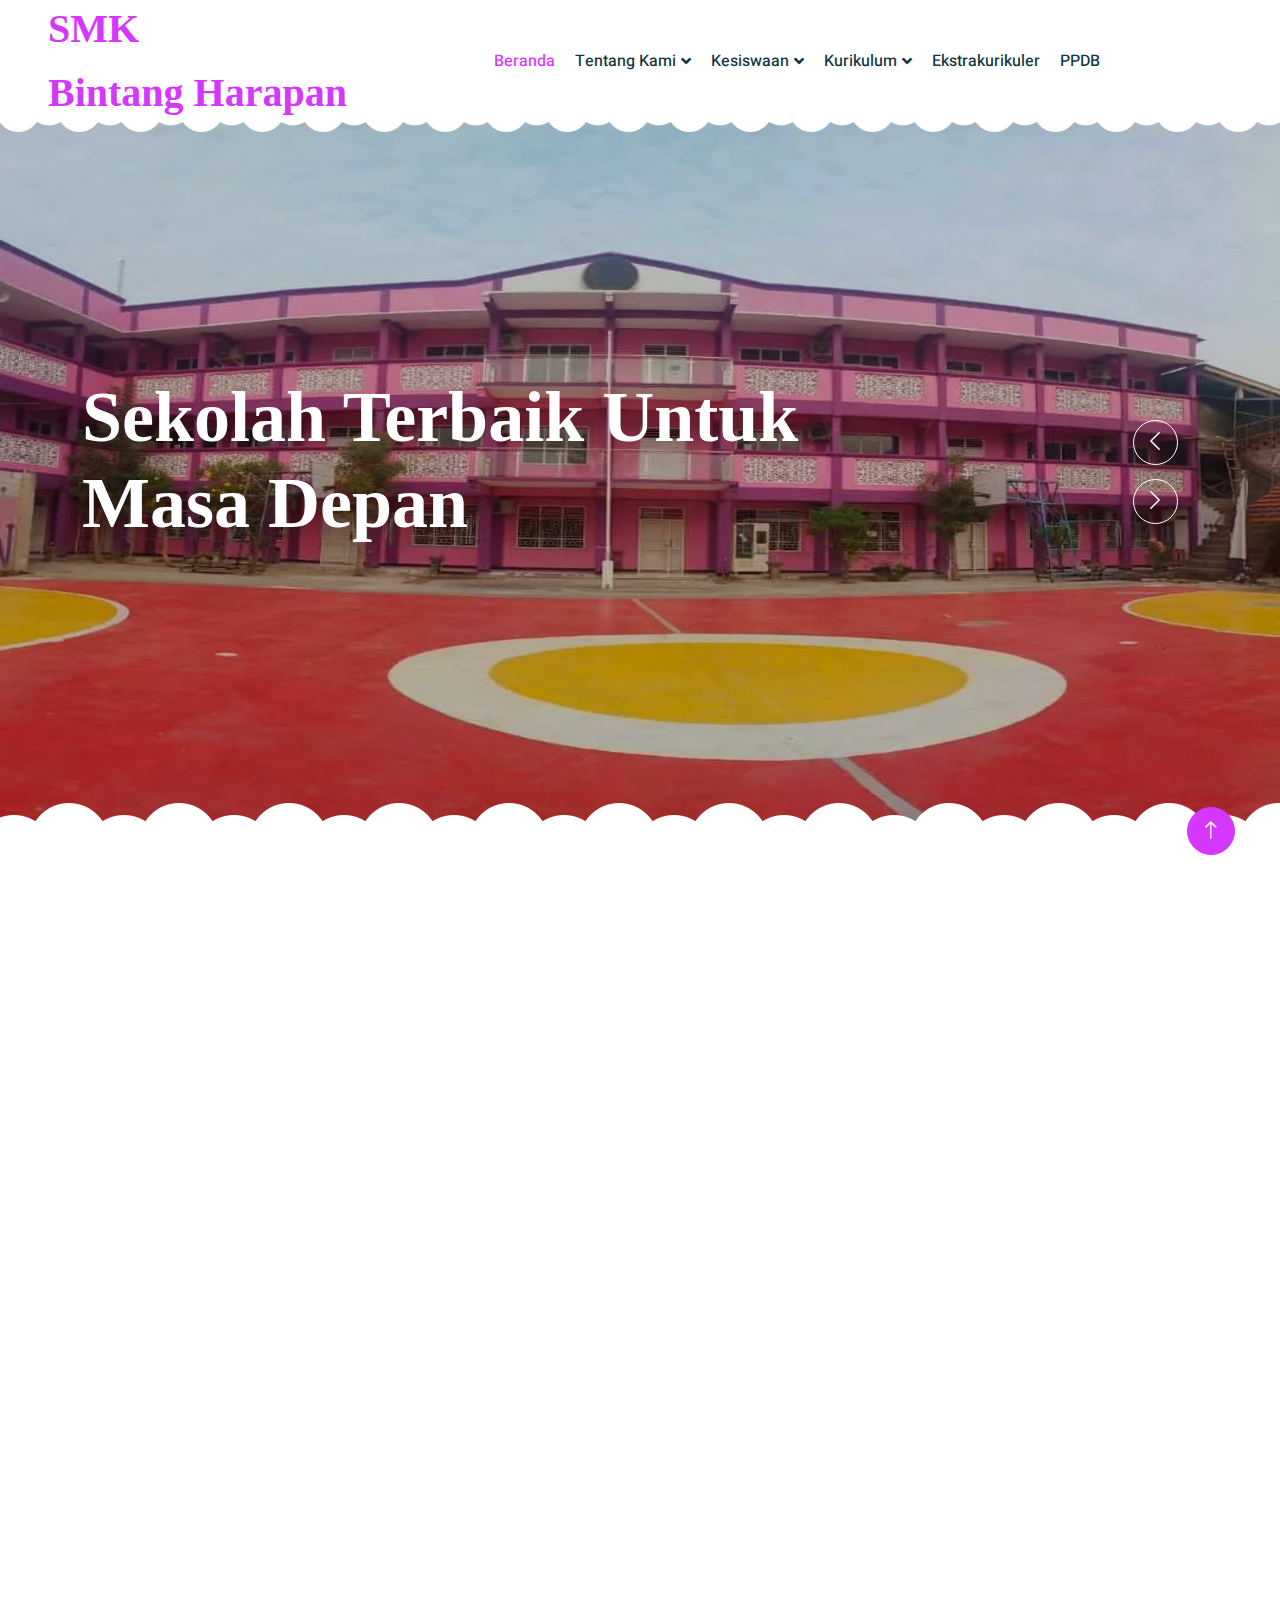
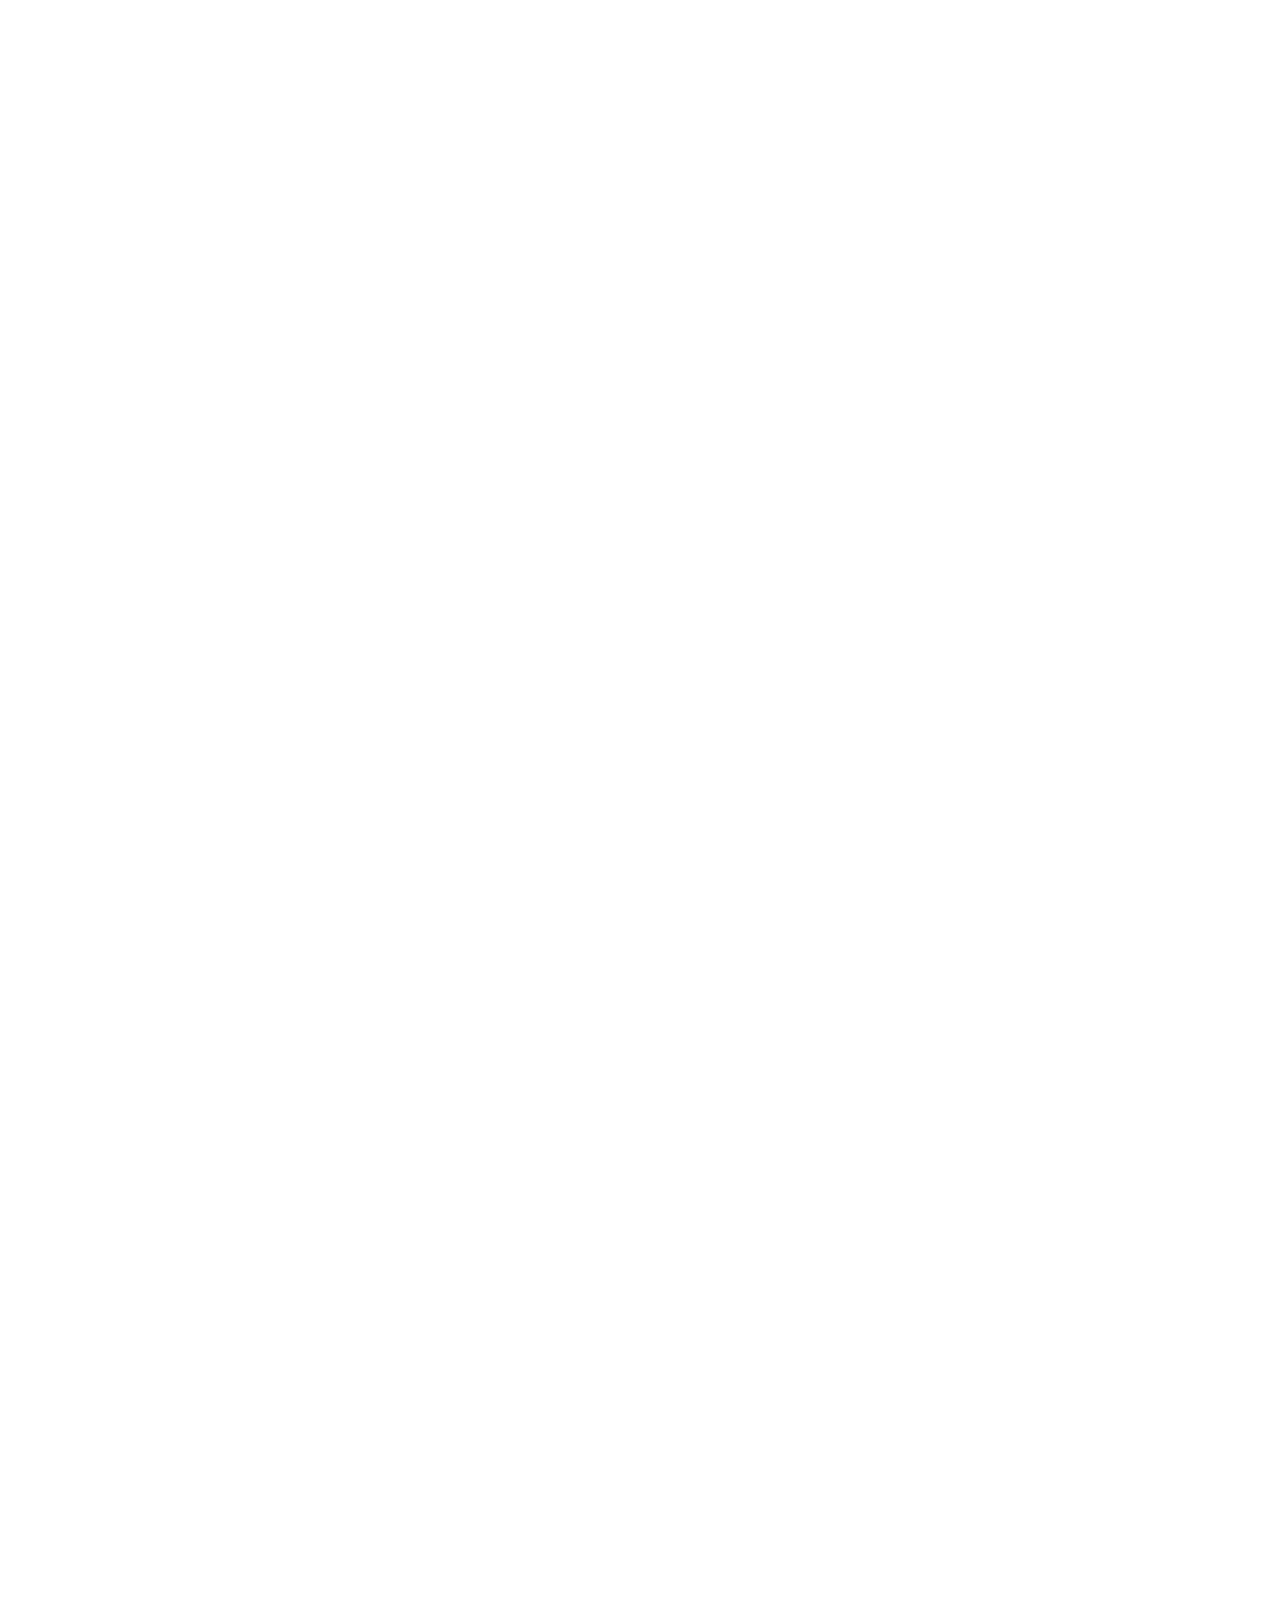
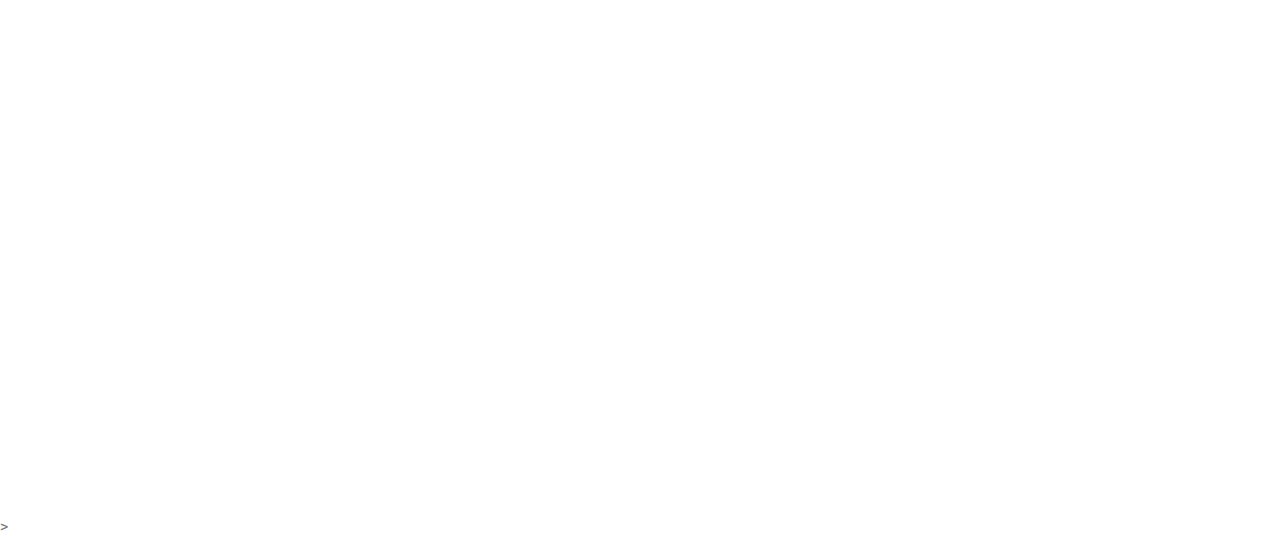
<file: index.html>
<!DOCTYPE html>
<html lang="en">

<head>
    <meta charset="utf-8">
    <title>SMK Bintang Harapan </title>
    <meta content="width=device-width, initial-scale=1.0" name="viewport">
    <meta content="" name="keywords">
    <meta content="" name="description">

    <!-- Favicon -->
    <link href="img/favicon.ico" rel="icon">

    <!-- Google Web Fonts -->
    <link rel="preconnect" href="https://fonts.googleapis.com">
    <link rel="preconnect" href="https://fonts.gstatic.com" crossorigin>
    <link href="https://fonts.googleapis.com/css2?family=Heebo:wght@400;500;600&family=Inter:wght@600&family=Lobster+Two:wght@700&display=swap" rel="stylesheet">
    
    <!-- Icon Font Stylesheet -->
    <link href="https://cdnjs.cloudflare.com/ajax/libs/font-awesome/5.10.0/css/all.min.css" rel="stylesheet">
    <link href="https://cdn.jsdelivr.net/npm/bootstrap-icons@1.4.1/font/bootstrap-icons.css" rel="stylesheet">

    <!-- Libraries Stylesheet -->
    <link href="lib/animate/animate.min.css" rel="stylesheet">
    <link href="lib/owlcarousel/assets/owl.carousel.min.css" rel="stylesheet">

    <!-- Customized Bootstrap Stylesheet -->
    <link href="css/bootstrap.min.css" rel="stylesheet">

    <!-- Template Stylesheet -->
    <link href="css/style.css" rel="stylesheet">
</head>

<body>
    <div class="container-xxl bg-white p-0">
        <!-- Spinner Start -->
        <div id="spinner" class="show bg-white position-fixed translate-middle w-100 vh-100 top-50 start-50 d-flex align-items-center justify-content-center">
            <div class="spinner-border text-primary" style="width: 3rem; height: 3rem;" role="status">
                <span class="sr-only">Loading...</span>
            </div>
        </div>
        <!-- Spinner End -->


        <!-- Navbar Start -->
        <nav class="navbar navbar-expand-lg bg-white navbar-light sticky-top px-4 px-lg-5 py-lg-0">
            <a href="index.html" class="navbar-brand">
                <h1 class="m-0 text-primary"><p>SMK</p> Bintang Harapan</h1>
            </a>
            <button type="button" class="navbar-toggler" data-bs-toggle="collapse" data-bs-target="#navbarCollapse">
                <span class="navbar-toggler-icon"></span>
            </button>
            <div class="collapse navbar-collapse" id="navbarCollapse">
                <div class="navbar-nav mx-auto">
                    <a href="index.html" class="nav-item nav-link active">Beranda</a>
                    <div class="nav-item dropdown">
                        <a href="#" class="nav-link dropdown-toggle" data-bs-toggle="dropdown">Tentang Kami</a>
                        <div class="dropdown-menu rounded-0 rounded-bottom border-0 shadow-sm m-0">
                            <a href="#" class="dropdown-item">Prestasi</a>
                            <a href="#" class="dropdown-item">Sejarah</a>
                            <a href="#" class="dropdown-item">Identitas Sekolah</a>
                            <a href="#" class="dropdown-item">Visi dan Misi Sekolah</a>
                            <a href="#" class="dropdown-item">Tujuan Sekolah</a>
                        </div>
                    </div>
                    <div class="nav-item dropdown">
                        <a href="#" class="nav-link dropdown-toggle" data-bs-toggle="dropdown">Kesiswaan</a>
                        <div class="dropdown-menu rounded-0 rounded-bottom border-0 shadow-sm m-0">
                            <a href="data-siswa.html" class="dropdown-item">Data Siswa</a>
                            <a href="mars-binhar.html" class="dropdown-item">Mars SMK Bintang Harapan</a>
                        </div>
                    </div>
                    <div class="nav-item dropdown">
                        <a href="#" class="nav-link dropdown-toggle" data-bs-toggle="dropdown">Kurikulum</a>
                        <div class="dropdown-menu rounded-0 rounded-bottom border-0 shadow-sm m-0">
                            <a href="sarana-prasarana.html" class="dropdown-item">Sarana Prasarana</a>
                            <a href="data-guru.html" class="dropdown-item">Data Guru</a>
                            <a href="jurusan.html" class="dropdown-item">Kompentensi Jurusan</a>
                        </div>
                        
 
                    </div>
                    <a href="ekstrakurikuler.html"class='nav-item nav-link'>Ekstrakurikuler</a>
                    <a href="call-to-action.html" class="nav-item nav-link">PPDB</a>
                </div>
        
            </div>
        </nav>
        <!-- Navbar End -->


        <!-- Header Start -->
        <div class="container-fluid p-0 mb-5">
            <div class="owl-carousel header-carousel position-relative">
                <div class="owl-carousel-item position-relative">
                    <img class="img-fluid" src="img/lapangan.jpeg" alt="">
                    <div class="position-absolute top-0 start-0 w-100 h-100 d-flex align-items-center" style="background: rgba(0, 0, 0, .2);">
                        <div class="container">
                            <div class="row justify-content-start">
                                <div class="col-10 col-lg-8">
                                    <h1 class="display-2 text-white animated slideInDown mb-4">Sekolah Terbaik Untuk Masa Depan</h1>
                                </div>
                            </div>
                        </div>
                    </div>
                </div>
                <div class="owl-carousel-item position-relative">
                    <img class="img-fluid" src="img/lapangan2.jpg" alt="">
                    <div class="position-absolute top-0 start-0 w-100 h-100 d-flex align-items-center" style="background: rgba(0, 0, 0, .2);">
                        <div class="container">
                            <div class="row justify-content-start">
                                <div class="col-10 col-lg-8">
                                    <h1 class="display-2 text-white animated slideInDown mb-4">Cerdas Pangkal Sukses</h1>
                                </div>
                            </div>
                        </div>
                    </div>
                </div>
                <div class="owl-carousel-item position-relative">
                    <img class="img-fluid" src="img/upacara.jpeg" alt="">
                    <div class="position-absolute top-0 start-0 w-100 h-100 d-flex align-items-center" style="background: rgba(0, 0, 0, .2);">
                        <div class="container">
                            <div class="row justify-content-start">
                                <div class="col-10 col-lg-8">
                                    <h1 class="display-2 text-white animated slideInDown mb-4">Ayo Sukses Bersama</h1>
                                </div>
                            </div>
                        </div>
                    </div>
                </div>
                <div class="owl-carousel-item position-relative">
                    <img class="img-fluid" src="img/penerimaan-siswa-baru.jpeg" alt="">
                    <div class="position-absolute top-0 start-0 w-100 h-100 d-flex align-items-center" style="background: rgba(0, 0, 0, .2);">
                        <div class="container">
                            <div class="row justify-content-start">
                                <div class="col-10 col-lg-8">
                                    <h1 class="display-2 text-white animated slideInDown mb-4">Kami Menerima Siswa Baru</h1>
                                </div>
                            </div>
                        </div>
                    </div>
                </div>
            </div>
        </div>
        <!-- Header End -->


        <!-- About Start -->
        <div class="container-xxl py-5">
            <div class="container">
                <div class="row g-5 align-items-center">
                    <div class="col-lg-6 wow fadeInUp" data-wow-delay="0.1s">
                        <h1 class="mb-4">Mengenai SMK Bintang Harapan</h1>
                        <p>SMK Bintang Harapan adalah salah satu Sekolah Menengah Kejuruan yang ada di kota Bekasi yang jauh dari kepenatan suasana kota pada umumnya, tepatnya di daerah Cikarang Kabupaten Bekasi Jawa Barat. Lokasi SMK Bintang Harapan berada di Jl. Raya Serang Cibarusah No.4, Sindangmulya, Kec. Cibarusah, Kabupaten Bekasi, Jawa Barat dengan jumlah guru dan Staf TU 35 orang dan jumlah peserta didik sebanyak 793 orang. SMK Bintang Harapan+ memiliki luas sekitar 5,400 M², terdiri dari 21 kelas, 1 ruang guru, 1 ruang Tata Usaha, 2 laboratorium, 1 perpustakaan, 1 UKS, 1 Mushola, 2 WC , 1 ruang BP, dan 2 lapangan Olahraga yaitu lapangan basket dan futsal terletak dibelakang sekolah biasanya digunakan sebagai tempat upacara bendera, dan salah satu lapangan lagi digunakan untuk kegiatan Badminton atau terkadang Pramuka yang letaknya berada di depan sekolah. Fasilitas parkir juga cukup luas, tersedia untuk parkir mobil dan motor. SMK Bintang Harapan mengusung sekolah hijau, yang banyak tumbuh pepohonan di setiap tempat. Hal ini membuat udara di lingkungan sekolah sangat segar.</p>
                        <div class="row g-4 align-items-center">

                        </div>
                    </div>
                    <div class="col-lg-6 about-img wow fadeInUp" data-wow-delay="0.5s">
                        <div class="row">
                            <div class="mapouter"><div class="gmap_canvas"><iframe class="gmap_iframe" width="100%" frameborder="0" scrolling="no" marginheight="0" marginwidth="0" src="https://maps.google.com/maps?width=600&amp;height=600&amp;hl=en&amp;q=smk bintang harapan&amp;t=k&amp;z=17&amp;ie=UTF8&amp;iwloc=B&amp;output=embed"></iframe><a href="https://connectionsgame.org/">Connections NYT</a></div><style>.mapouter{position:relative;text-align:right;width:100%;height:600px;}.gmap_canvas {overflow:hidden;background:none!important;width:100%;height:600px;}.gmap_iframe {height:600px!important;}</style></div>
                        </div>
                    </div>
                </div>
            </div>
        </div>
        <!-- About End -->
        <!-- Classes Start -->
        <div class="container-xxl py-5">
            <div class="container">
                <div class="text-center mx-auto mb-5 wow fadeInUp" data-wow-delay="0.1s">
                    <h1 class="mb-3">Kompetensi Kejuruan</h1>
                    <p>Kami Menyediakan Berbagai Jurusan
                    Untuk lebih lengkap nya perhatikan Jenis Jenis Jurusan yang kami sediakan dibawah ini</p>
                </div>
                <div class="row g-4">
                    <div class="col-lg-4 col-md-6 wow fadeInUp" data-wow-delay="0.1s">
                        <div class="classes-item">
                            <div class="bg-light rounded-circle w-75 mx-auto p-3">
                                <img class="img-crane rounded-circle" src="img/tkj.jpg" alt="">
                            </div>
                            <div class="bg-light rounded p-4 pt-5 mt-n5">
                                <a class="d-block text-center h3 mt-3 mb-4" href="">Teknik Jurusan Komputer</a>
                                <div class="d-flex align-items-center justify-content-between mb-4">
                                </div>
                            </div>
                        </div>
                    </div>

                    <div class="col-lg-4 col-md-6 wow fadeInUp" data-wow-delay="0.1s">
                        <div class="classes-item">
                            <div class="bg-light rounded-circle w-75 mx-auto p-3">
                                <img class="img-crane rounded-circle" src="img/farmasi.jpg" alt="">
                            </div>
                            <div class="bg-light rounded p-4 pt-5 mt-n5">
                                <a class="d-block text-center h3 mt-3 mb-4" href="">Farmasi</a>
                                <div class="d-flex align-items-center justify-content-between mb-4">
                                </div>
                            </div>
                        </div>
                    </div>

                    <div class="col-lg-4 col-md-6 wow fadeInUp" data-wow-delay="0.1s">
                        <div class="classes-item">
                            <div class="bg-light rounded-circle w-75 mx-auto p-3">
                                <img class="img-crane rounded-circle" src="img/perawat.jpg" alt="">
                            </div>
                            <div class="bg-light rounded p-4 pt-5 mt-n5">
                                <a class="d-block text-center h3 mt-3 mb-4" href="">Perawat</a>
                                <div class="d-flex align-items-center justify-content-between mb-4">
                                </div>
                            </div>
                        </div>
                    </div>

                    <div class="col-lg-4 col-md-6 wow fadeInUp" data-wow-delay="0.1s">
                        <div class="classes-item">
                            <div class="bg-light rounded-circle w-75 mx-auto p-3">
                                <img class="img-crane rounded-circle" src="img/otkp poster.jpg" alt="">
                            </div>
                            <div class="bg-light rounded p-4 pt-5 mt-n5">
                                <a class="d-block text-center h3 mt-3 mb-4" href="">Adm Perkantoran</a>
                                <div class="d-flex align-items-center justify-content-between mb-4">
                                </div>
                            </div>
                        </div>
                    </div>


                </div>
            </div>
        </div>
        <!-- Classes End -->
        <!-- Testimonial Start -->
        <div class="container-xxl py-5">
            <div class="container">
                <div class="text-center mx-auto mb-5 wow fadeInUp" data-wow-delay="0.1s" style="max-width: 600px;">
                    <h1 class="mb-3">Beberapa Pendapat Siswa</h1>
                    <p>Beberapa Siswa telah memberikan pendapat mengenai Sekolah SMK Bintang Harapan ini lho!!</p>
                </div>
                <div class="owl-carousel testimonial-carousel wow fadeInUp" data-wow-delay="0.1s">
                    <div class="testimonial-item bg-light rounded p-5">
                        <p class="fs-5">Sekolah Ini banyak fasilitas nya !! saya mengambil jurusan TKJ agar saya dapat memahami lebih banyak mengenai teknologi</p>
                        <div class="d-flex align-items-center bg-white me-n5" style="border-radius: 50px 0 0 50px;">
                            <img class="img-crane flex-shrink-0 rounded-circle" src="img/profile.jpg" style="width: 90px; height: 90px;">
                            <div class="ps-3">
                                <h3 class="mb-1">Seseorang</h3>
                            </div>
                            <i class="fa fa-quote-right fa-3x text-primary ms-auto d-none d-sm-flex"></i>
                        </div>
                    </div>
                    <div class="testimonial-item bg-light rounded p-5">
                        <p class="fs-5">Gilaa!!!! Mantep dahhh!! banyak temen dari sekolah ini </p>
                        <div class="d-flex align-items-center bg-white me-n5" style="border-radius: 50px 0 0 50px;">
                            <img class="img-crane flex-shrink-0 rounded-circle" src="img/profile.jpg" style="width: 90px; height: 90px;">
                            <div class="ps-3">
                                <h3 class="mb-1">Unknown</h3>
                            </div>
                            <i class="fa fa-quote-right fa-3x text-primary ms-auto d-none d-sm-flex"></i>
                        </div>
                    </div>
                    <div class="testimonial-item bg-light rounded p-5">
                        <p class="fs-5">Sekolahnya keren, kalaupun ada bayaran masih terbilang wajar dan kegiatannya masih untuk kita. karena kalau mau gratis mah sekolahnya d negeri, itu ge masih ada bayaran d negeri juga.</p>
                        <div class="d-flex align-items-center bg-white me-n5" style="border-radius: 50px 0 0 50px;">
                            <img class="img-crane flex-shrink-0 rounded-circle" src="img/profile.jpg" style="width: 90px; height: 90px;">
                            <div class="ps-3">
                                <h3 class="mb-1">Reina Adila</h3>
                            </div>
                            <i class="fa fa-quote-right fa-3x text-primary ms-auto d-none d-sm-flex"></i>
                        </div>
                    </div>
                </div>
            </div>
        </div>
        <!-- Testimonial End -->


        <!-- Footer Start -->
        <div class="container-fluid bg-dark text-white-50 footer pt-5 mt-5 wow fadeIn" data-wow-delay="0.1s">
            <div class="container py-5">
                <div class="row g-5">
                    <div class="col-lg-4 col-md-6">
                        <h3 class="text-white mb-4">Hubungi Kami</h3>
                        <p class="mb-2"><i class="fa fa-map-marker-alt me-3"></i>JL RAYA CIBARUSAH DESA SINDANG MULYA KEC. CIBARUSAH KAB. BEKASI, Sindangmulya, Kec. Cibarusah, Kab. Bekasi Prov. Jawa Barat, Indonesia</p>
                        <p class="mb-2"><i class="fa fa-phone-alt me-3"></i> 0821-2469-4317</p>
                        <p class="mb-2"><i class="fa fa-envelope me-3"></i>smkbintangharapan@gmail.com</p>
                        <div class="d-flex pt-2">
                            <a class="btn btn-outline-light btn-social" href=""><i class="fab fa-youtube"></i></a>
                            <a class="btn btn-outline-light btn-social" href=""><i class="fab fa-instagram"></i></a>
                        </div>
                    </div>
                    <div class="col-lg-3 col-md-6">
                        <h3 class="text-white mb-4">Kunjungi</h3>
                        <a class="btn btn-link text-white-50" href="#">Ekstrakurikuler</a>
                        <a class="btn btn-link text-white-50" href="">PPDB</a>
                        <a class="btn btn-link text-white-50" href="">Syarat & Ketentuan</a>
                    </div>
                    <div class="col-lg-5 col-md-6">
                        <h3 class="text-white mb-4">Gallery</h3>
                        <a class="btn btn-link text-white-50" href="">Gallery SMK Bintang Harapan</a>
                    </div>
                </div>
            </div>
            <div class="container">
                <div class="copyright">
                    <div class="row">
                        <div class="col-md-6 text-center text-md-start mb-3 mb-md-0">
                            &copy; <a class="border-bottom">SMK Bintang Harapan</a>, All Right Reserved. 
							
							<!--/*** This template is free as long as you keep the footer author’s credit link/attribution link/backlink. If you'd like to use the template without the footer author’s credit link/attribution link/backlink, you can purchase the Credit Removal License from "https://htmlcodex.com/credit-removal". Thank you for your support. ***/-->
							Designed By Alex
                        </div>
                    </div>
                </div>
            </div>
        </div>>
        <!-- Footer End -->


        <!-- Back to Top -->
        <a href="#" class="btn btn-lg btn-primary btn-lg-square back-to-top"><i class="bi bi-arrow-up"></i></a>
    </div>

    <!-- JavaScript Libraries -->
    <script src="https://code.jquery.com/jquery-3.4.1.min.js"></script>
    <script src="https://cdn.jsdelivr.net/npm/bootstrap@5.0.0/dist/js/bootstrap.bundle.min.js"></script>
    <script src="lib/wow/wow.min.js"></script>
    <script src="lib/easing/easing.min.js"></script>
    <script src="lib/waypoints/waypoints.min.js"></script>
    <script src="lib/owlcarousel/owl.carousel.min.js"></script>

    <!-- Template Javascript -->
    <script src="js/main.js"></script>
</body>

</html>
</file>
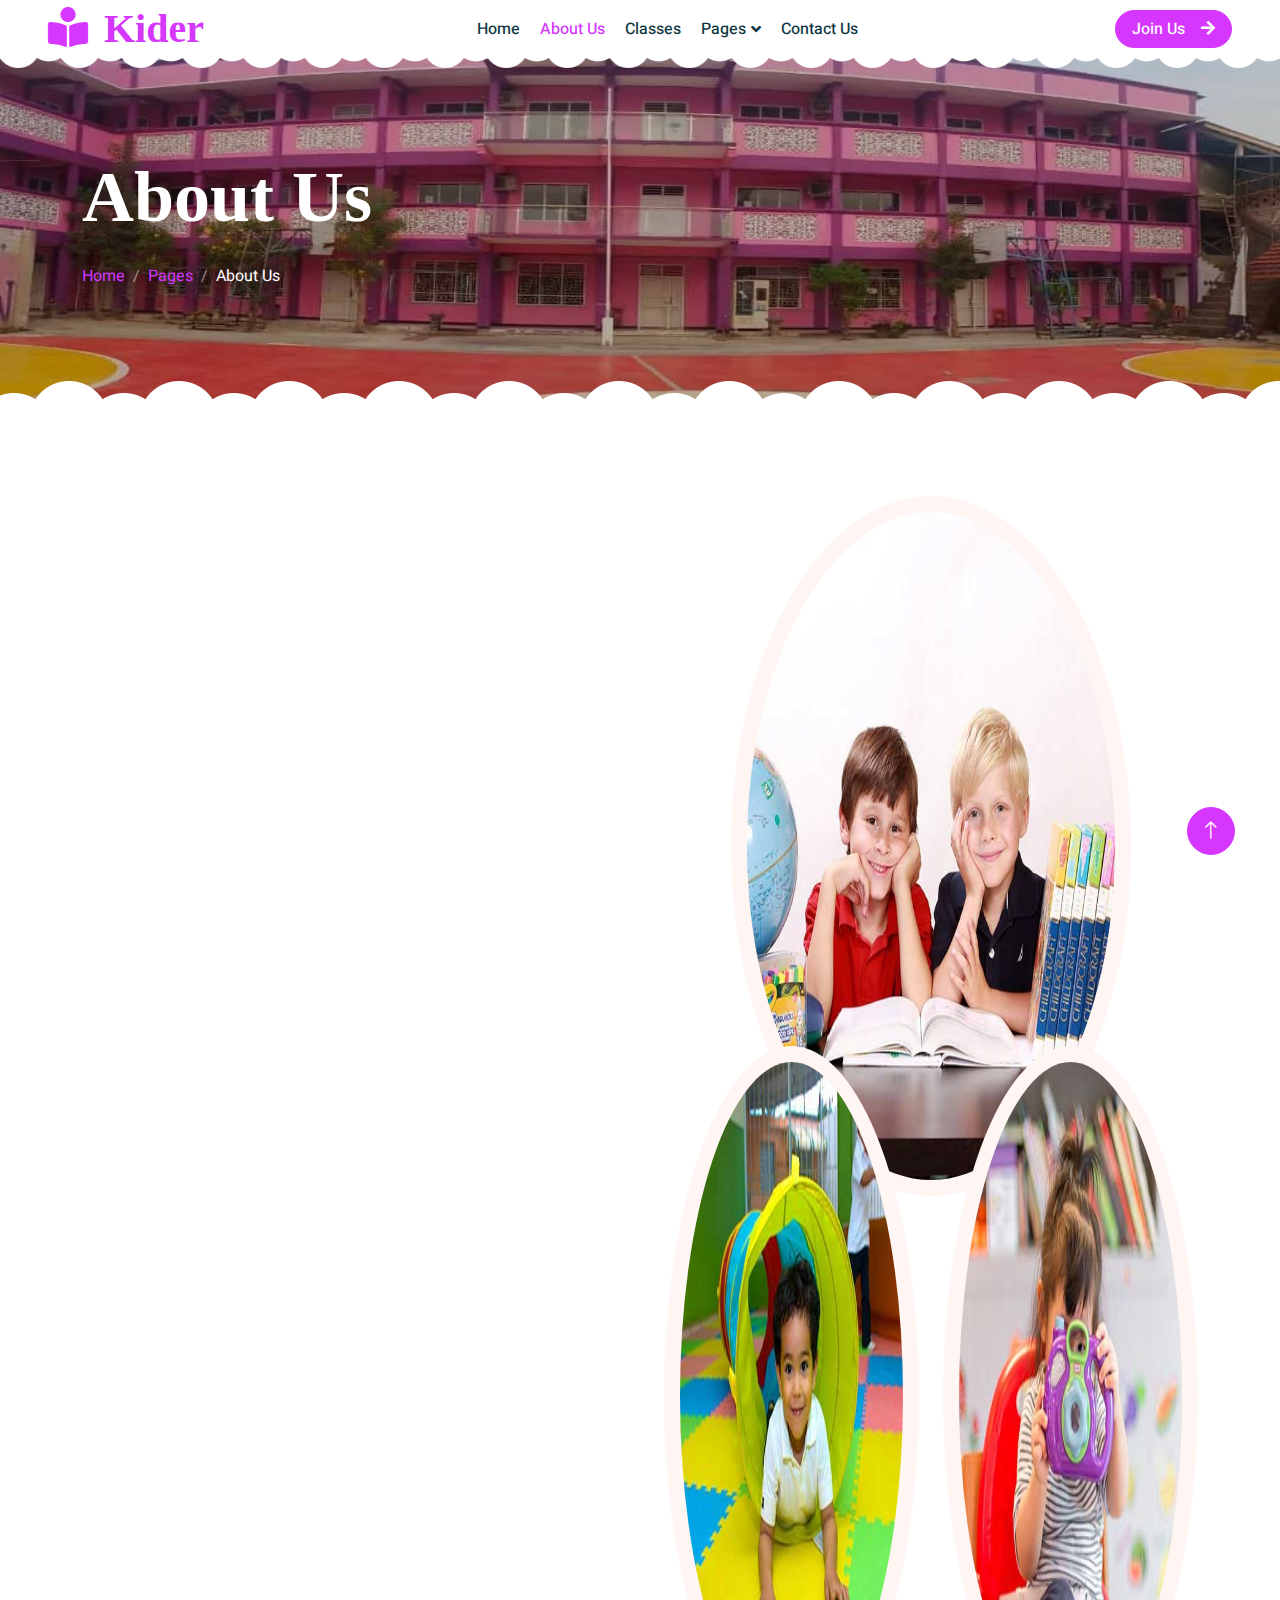
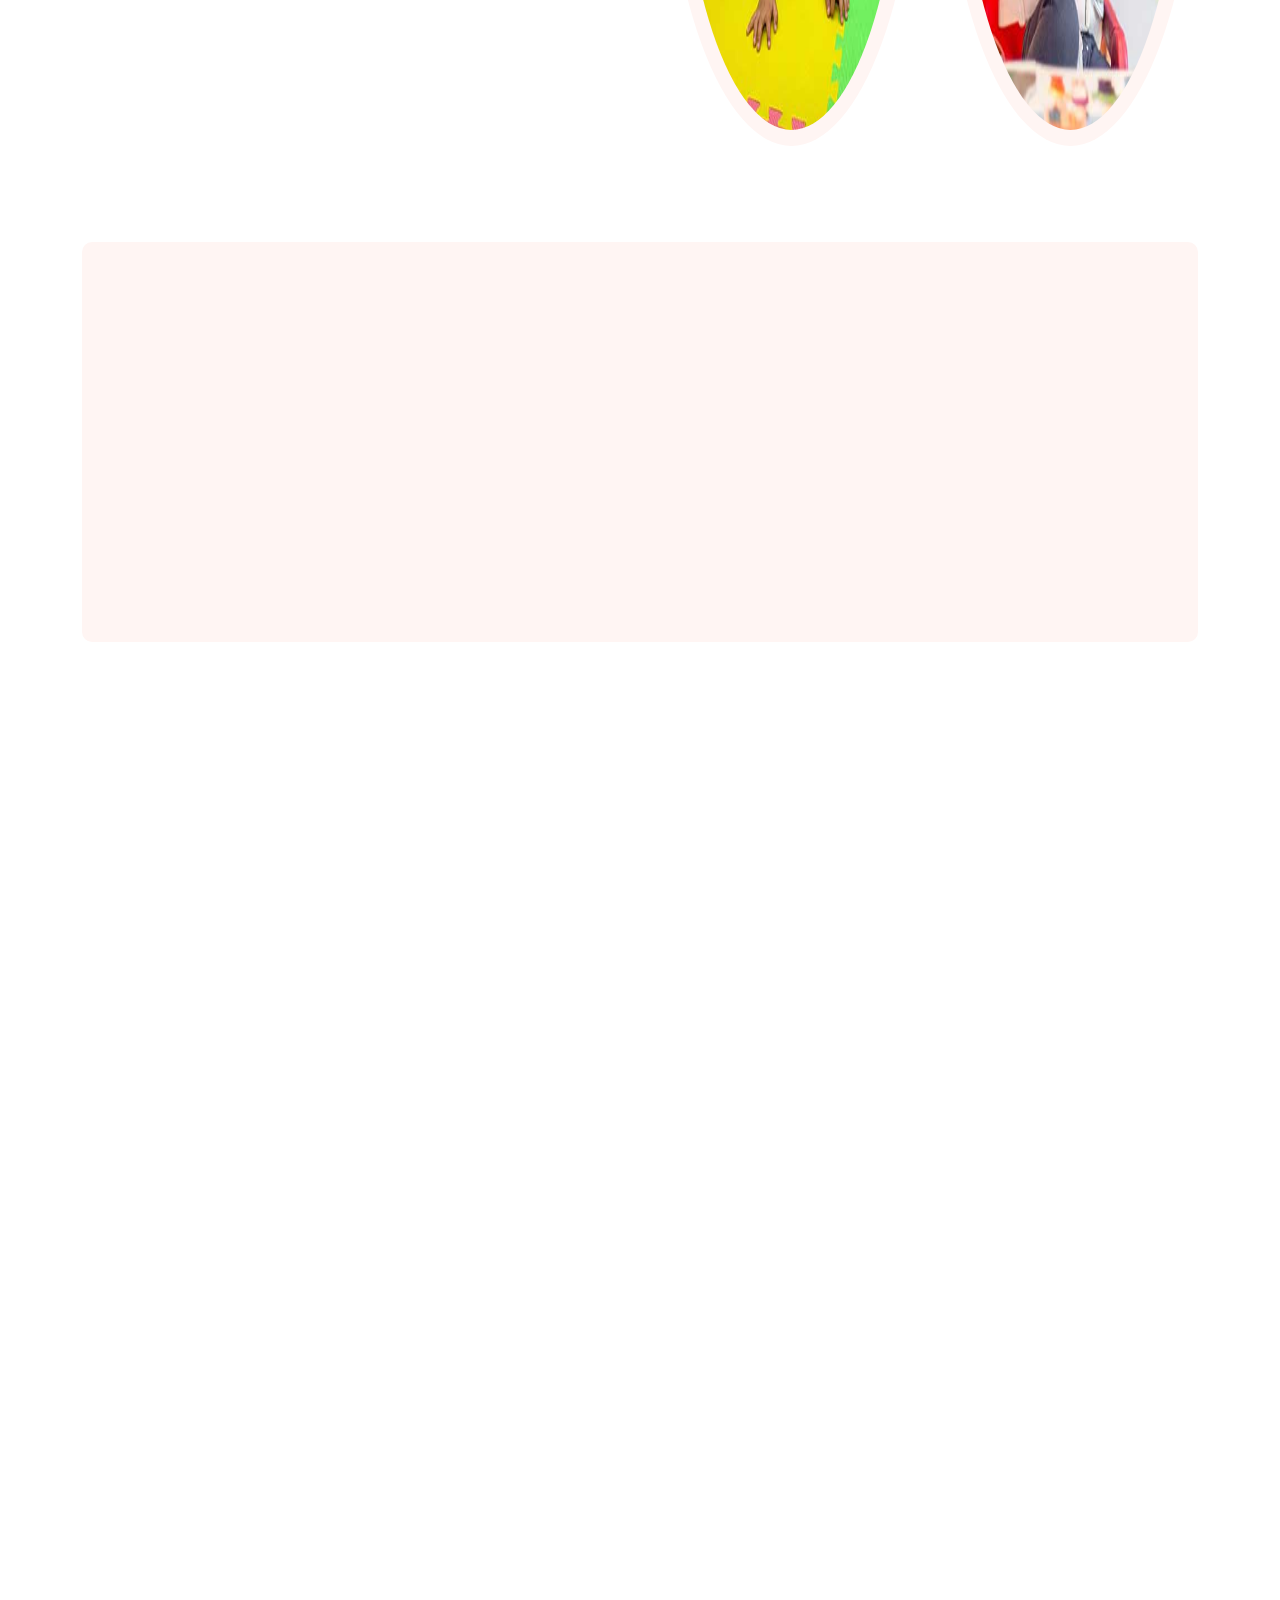
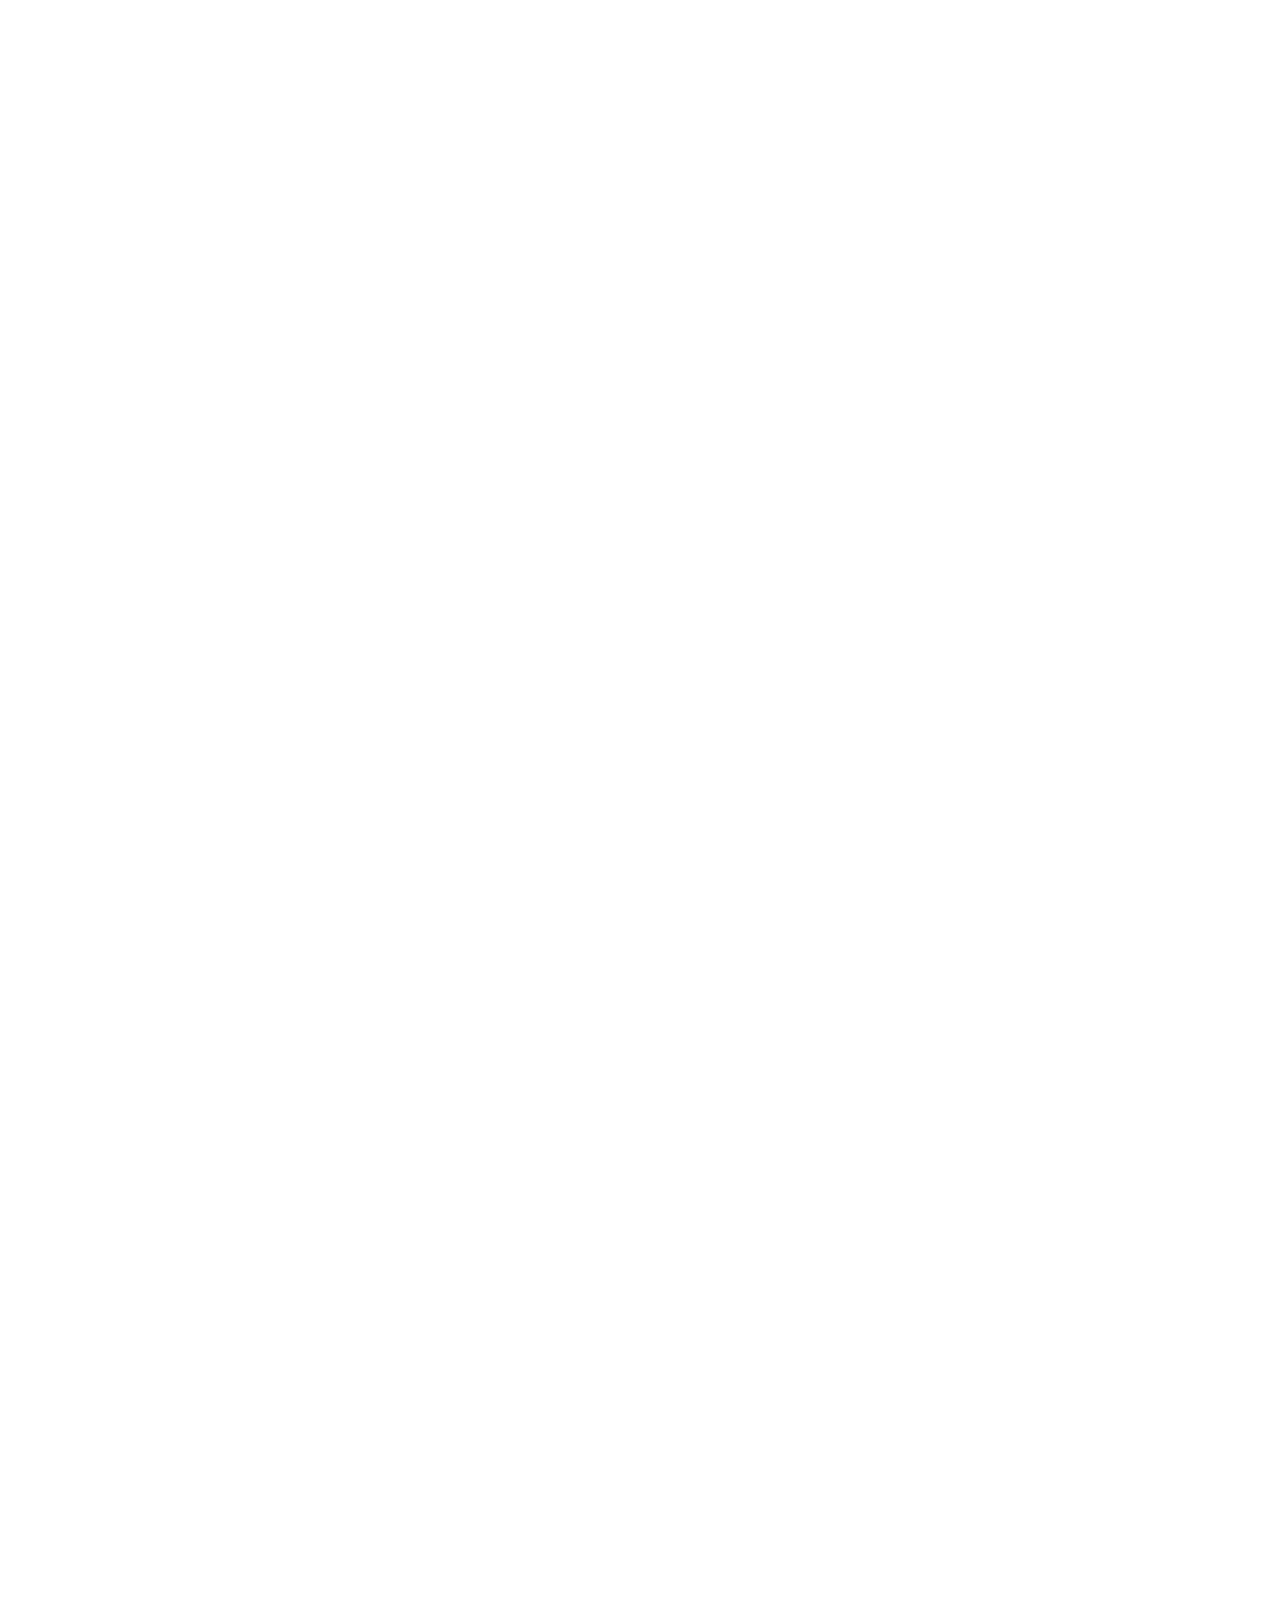
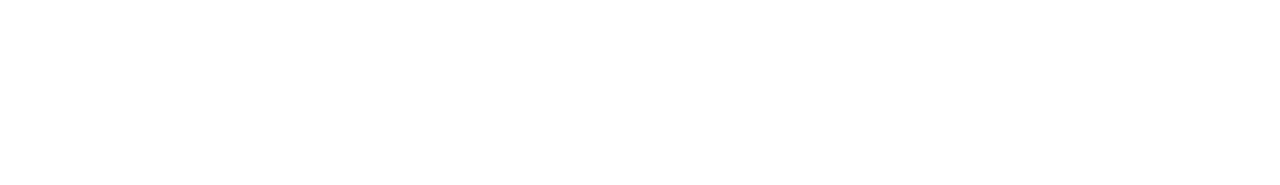
<file: about.html>
<!DOCTYPE html>
<html lang="en">

<head>
    <meta charset="utf-8">
    <title>Kider - Preschool Website Template</title>
    <meta content="width=device-width, initial-scale=1.0" name="viewport">
    <meta content="" name="keywords">
    <meta content="" name="description">

    <!-- Favicon -->
    <link href="img/favicon.ico" rel="icon">

    <!-- Google Web Fonts -->
    <link rel="preconnect" href="https://fonts.googleapis.com">
    <link rel="preconnect" href="https://fonts.gstatic.com" crossorigin>
    <link href="https://fonts.googleapis.com/css2?family=Heebo:wght@400;500;600&family=Inter:wght@600&family=Lobster+Two:wght@700&display=swap" rel="stylesheet">
    
    <!-- Icon Font Stylesheet -->
    <link href="https://cdnjs.cloudflare.com/ajax/libs/font-awesome/5.10.0/css/all.min.css" rel="stylesheet">
    <link href="https://cdn.jsdelivr.net/npm/bootstrap-icons@1.4.1/font/bootstrap-icons.css" rel="stylesheet">

    <!-- Libraries Stylesheet -->
    <link href="lib/animate/animate.min.css" rel="stylesheet">
    <link href="lib/owlcarousel/assets/owl.carousel.min.css" rel="stylesheet">

    <!-- Customized Bootstrap Stylesheet -->
    <link href="css/bootstrap.min.css" rel="stylesheet">

    <!-- Template Stylesheet -->
    <link href="css/style.css" rel="stylesheet">
</head>

<body>
    <div class="container-xxl bg-white p-0">
        <!-- Spinner Start -->
        <div id="spinner" class="show bg-white position-fixed translate-middle w-100 vh-100 top-50 start-50 d-flex align-items-center justify-content-center">
            <div class="spinner-border text-primary" style="width: 3rem; height: 3rem;" role="status">
                <span class="sr-only">Loading...</span>
            </div>
        </div>
        <!-- Spinner End -->


        <!-- Navbar Start -->
        <nav class="navbar navbar-expand-lg bg-white navbar-light sticky-top px-4 px-lg-5 py-lg-0">
            <a href="index.html" class="navbar-brand">
                <h1 class="m-0 text-primary"><i class="fa fa-book-reader me-3"></i>Kider</h1>
            </a>
            <button type="button" class="navbar-toggler" data-bs-toggle="collapse" data-bs-target="#navbarCollapse">
                <span class="navbar-toggler-icon"></span>
            </button>
            <div class="collapse navbar-collapse" id="navbarCollapse">
                <div class="navbar-nav mx-auto">
                    <a href="index.html" class="nav-item nav-link">Home</a>
                    <a href="about.html" class="nav-item nav-link active">About Us</a>
                    <a href="classes.html" class="nav-item nav-link">Classes</a>
                    <div class="nav-item dropdown">
                        <a href="#" class="nav-link dropdown-toggle" data-bs-toggle="dropdown">Pages</a>
                        <div class="dropdown-menu rounded-0 rounded-bottom border-0 shadow-sm m-0">
                            <a href="facility.html" class="dropdown-item">School Facilities</a>
                            <a href="team.html" class="dropdown-item">Popular Teachers</a>
                            <a href="call-to-action.html" class="dropdown-item">Become A Teachers</a>
                            <a href="appointment.html" class="dropdown-item">Make Appointment</a>
                            <a href="testimonial.html" class="dropdown-item">Testimonial</a>
                        </div>
                    </div>
                    <a href="contact.html" class="nav-item nav-link">Contact Us</a>
                </div>
                <a href="" class="btn btn-primary rounded-pill px-3 d-none d-lg-block">Join Us<i class="fa fa-arrow-right ms-3"></i></a>
            </div>
        </nav>
        <!-- Navbar End -->


        <!-- Page Header End -->
        <div class="container-xxl py-5 page-header position-relative mb-5">
            <div class="container py-5">
                <h1 class="display-2 text-white animated slideInDown mb-4">About Us</h1>
                <nav aria-label="breadcrumb animated slideInDown">
                    <ol class="breadcrumb">
                        <li class="breadcrumb-item"><a href="#">Home</a></li>
                        <li class="breadcrumb-item"><a href="#">Pages</a></li>
                        <li class="breadcrumb-item text-white active" aria-current="page">About Us</li>
                    </ol>
                </nav>
            </div>
        </div>
        <!-- Page Header End -->


        <!-- About Start -->
        <div class="container-xxl py-5">
            <div class="container">
                <div class="row g-5 align-items-center">
                    <div class="col-lg-6 wow fadeInUp" data-wow-delay="0.1s">
                        <h1 class="mb-4">Learn More About Our Work And Our Cultural Activities</h1>
                        <p>Tempor erat elitr rebum at clita. Diam dolor diam ipsum sit. Aliqu diam amet diam et eos. Clita erat ipsum et lorem et sit, sed stet lorem sit clita duo justo magna dolore erat amet</p>
                        <p class="mb-4">Stet no et lorem dolor et diam, amet duo ut dolore vero eos. No stet est diam rebum amet diam ipsum. Clita clita labore, dolor duo nonumy clita sit at, sed sit sanctus dolor eos, ipsum labore duo duo sit no sea diam. Et dolor et kasd ea. Eirmod diam at dolor est vero nonumy magna.</p>
                        <div class="row g-4 align-items-center">
                            <div class="col-sm-6">
                                <a class="btn btn-primary rounded-pill py-3 px-5" href="">Read More</a>
                            </div>
                            <div class="col-sm-6">
                                <div class="d-flex align-items-center">
                                    <img class="rounded-circle flex-shrink-0" src="img/user.jpg" alt="" style="width: 45px; height: 45px;">
                                    <div class="ms-3">
                                        <h6 class="text-primary mb-1">Jhon Doe</h6>
                                        <small>CEO & Founder</small>
                                    </div>
                                </div>
                            </div>
                        </div>
                    </div>
                    <div class="col-lg-6 about-img wow fadeInUp" data-wow-delay="0.5s">
                        <div class="row">
                            <div class="col-12 text-center">
                                <img class="img-fluid w-75 rounded-circle bg-light p-3" src="img/about-1.jpg" alt="">
                            </div>
                            <div class="col-6 text-start" style="margin-top: -150px;">
                                <img class="img-fluid w-100 rounded-circle bg-light p-3" src="img/about-2.jpg" alt="">
                            </div>
                            <div class="col-6 text-end" style="margin-top: -150px;">
                                <img class="img-fluid w-100 rounded-circle bg-light p-3" src="img/about-3.jpg" alt="">
                            </div>
                        </div>
                    </div>
                </div>
            </div>
        </div>
        <!-- About End -->


        <!-- Call To Action Start -->
        <div class="container-xxl py-5">
            <div class="container">
                <div class="bg-light rounded">
                    <div class="row g-0">
                        <div class="col-lg-6 wow fadeIn" data-wow-delay="0.1s" style="min-height: 400px;">
                            <div class="position-relative h-100">
                                <img class="position-absolute w-100 h-100 rounded" src="img/call-to-action.jpg" style="object-fit: cover;">
                            </div>
                        </div>
                        <div class="col-lg-6 wow fadeIn" data-wow-delay="0.5s">
                            <div class="h-100 d-flex flex-column justify-content-center p-5">
                                <h1 class="mb-4">Become A Teacher</h1>
                                <p class="mb-4">Tempor erat elitr rebum at clita. Diam dolor diam ipsum sit. Aliqu diam amet diam et eos.
                                    Clita erat ipsum et lorem et sit, sed stet lorem sit clita duo justo magna dolore erat amet
                                </p>
                                <a class="btn btn-primary py-3 px-5" href="">Get Started Now<i class="fa fa-arrow-right ms-2"></i></a>
                            </div>
                        </div>
                    </div>
                </div>
            </div>
        </div>
        <!-- Call To Action End -->


        <!-- Team Start -->
        <div class="container-xxl py-5">
            <div class="container">
                <div class="text-center mx-auto mb-5 wow fadeInUp" data-wow-delay="0.1s" style="max-width: 600px;">
                    <h1 class="mb-3">Popular Teachers</h1>
                    <p>Eirmod sed ipsum dolor sit rebum labore magna erat. Tempor ut dolore lorem kasd vero ipsum sit
                        eirmod sit. Ipsum diam justo sed rebum vero dolor duo.</p>
                </div>
                <div class="row g-4">
                    <div class="col-lg-4 col-md-6 wow fadeInUp" data-wow-delay="0.1s">
                        <div class="team-item position-relative">
                            <img class="img-fluid rounded-circle w-75" src="img/team-1.jpg" alt="">
                            <div class="team-text">
                                <h3>Full Name</h3>
                                <p>Designation</p>
                                <div class="d-flex align-items-center">
                                    <a class="btn btn-square btn-primary mx-1" href=""><i class="fab fa-facebook-f"></i></a>
                                    <a class="btn btn-square btn-primary  mx-1" href=""><i class="fab fa-twitter"></i></a>
                                    <a class="btn btn-square btn-primary  mx-1" href=""><i class="fab fa-instagram"></i></a>
                                </div>
                            </div>
                        </div>
                    </div>
                    <div class="col-lg-4 col-md-6 wow fadeInUp" data-wow-delay="0.3s">
                        <div class="team-item position-relative">
                            <img class="img-fluid rounded-circle w-75" src="img/team-2.jpg" alt="">
                            <div class="team-text">
                                <h3>Full Name</h3>
                                <p>Designation</p>
                                <div class="d-flex align-items-center">
                                    <a class="btn btn-square btn-primary mx-1" href=""><i class="fab fa-facebook-f"></i></a>
                                    <a class="btn btn-square btn-primary  mx-1" href=""><i class="fab fa-twitter"></i></a>
                                    <a class="btn btn-square btn-primary  mx-1" href=""><i class="fab fa-instagram"></i></a>
                                </div>
                            </div>
                        </div>
                    </div>
                    <div class="col-lg-4 col-md-6 wow fadeInUp" data-wow-delay="0.5s">
                        <div class="team-item position-relative">
                            <img class="img-fluid rounded-circle w-75" src="img/team-3.jpg" alt="">
                            <div class="team-text">
                                <h3>Full Name</h3>
                                <p>Designation</p>
                                <div class="d-flex align-items-center">
                                    <a class="btn btn-square btn-primary mx-1" href=""><i class="fab fa-facebook-f"></i></a>
                                    <a class="btn btn-square btn-primary  mx-1" href=""><i class="fab fa-twitter"></i></a>
                                    <a class="btn btn-square btn-primary  mx-1" href=""><i class="fab fa-instagram"></i></a>
                                </div>
                            </div>
                        </div>
                    </div>
                </div>
            </div>
        </div>
        <!-- Team End -->


        <!-- Footer Start -->
        <div class="container-fluid bg-dark text-white-50 footer pt-5 mt-5 wow fadeIn" data-wow-delay="0.1s">
            <div class="container py-5">
                <div class="row g-5">
                    <div class="col-lg-3 col-md-6">
                        <h3 class="text-white mb-4">Get In Touch</h3>
                        <p class="mb-2"><i class="fa fa-map-marker-alt me-3"></i>123 Street, New York, USA</p>
                        <p class="mb-2"><i class="fa fa-phone-alt me-3"></i>+012 345 67890</p>
                        <p class="mb-2"><i class="fa fa-envelope me-3"></i>info@example.com</p>
                        <div class="d-flex pt-2">
                            <a class="btn btn-outline-light btn-social" href=""><i class="fab fa-twitter"></i></a>
                            <a class="btn btn-outline-light btn-social" href=""><i class="fab fa-facebook-f"></i></a>
                            <a class="btn btn-outline-light btn-social" href=""><i class="fab fa-youtube"></i></a>
                            <a class="btn btn-outline-light btn-social" href=""><i class="fab fa-linkedin-in"></i></a>
                        </div>
                    </div>
                    <div class="col-lg-3 col-md-6">
                        <h3 class="text-white mb-4">Quick Links</h3>
                        <a class="btn btn-link text-white-50" href="">About Us</a>
                        <a class="btn btn-link text-white-50" href="">Contact Us</a>
                        <a class="btn btn-link text-white-50" href="">Our Services</a>
                        <a class="btn btn-link text-white-50" href="">Privacy Policy</a>
                        <a class="btn btn-link text-white-50" href="">Terms & Condition</a>
                    </div>
                    <div class="col-lg-3 col-md-6">
                        <h3 class="text-white mb-4">Photo Gallery</h3>
                        <div class="row g-2 pt-2">
                            <div class="col-4">
                                <img class="img-fluid rounded bg-light p-1" src="img/classes-1.jpg" alt="">
                            </div>
                            <div class="col-4">
                                <img class="img-fluid rounded bg-light p-1" src="img/classes-2.jpg" alt="">
                            </div>
                            <div class="col-4">
                                <img class="img-fluid rounded bg-light p-1" src="img/classes-3.jpg" alt="">
                            </div>
                            <div class="col-4">
                                <img class="img-fluid rounded bg-light p-1" src="img/classes-4.jpg" alt="">
                            </div>
                            <div class="col-4">
                                <img class="img-fluid rounded bg-light p-1" src="img/classes-5.jpg" alt="">
                            </div>
                            <div class="col-4">
                                <img class="img-fluid rounded bg-light p-1" src="img/classes-6.jpg" alt="">
                            </div>
                        </div>
                    </div>
                    <div class="col-lg-3 col-md-6">
                        <h3 class="text-white mb-4">Newsletter</h3>
                        <p>Dolor amet sit justo amet elitr clita ipsum elitr est.</p>
                        <div class="position-relative mx-auto" style="max-width: 400px;">
                            <input class="form-control bg-transparent w-100 py-3 ps-4 pe-5" type="text" placeholder="Your email">
                            <button type="button" class="btn btn-primary py-2 position-absolute top-0 end-0 mt-2 me-2">SignUp</button>
                        </div>
                    </div>
                </div>
            </div>
            <div class="container">
                <div class="copyright">
                    <div class="row">
                        <div class="col-md-6 text-center text-md-start mb-3 mb-md-0">
                            &copy; <a class="border-bottom" href="#">Your Site Name</a>, All Right Reserved. 
							
							<!--/*** This template is free as long as you keep the footer author’s credit link/attribution link/backlink. If you'd like to use the template without the footer author’s credit link/attribution link/backlink, you can purchase the Credit Removal License from "https://htmlcodex.com/credit-removal". Thank you for your support. ***/-->
							Designed By <a class="border-bottom" href="https://htmlcodex.com">HTML Codex</a>
                        </div>
                        <div class="col-md-6 text-center text-md-end">
                            <div class="footer-menu">
                                <a href="">Home</a>
                                <a href="">Cookies</a>
                                <a href="">Help</a>
                                <a href="">FQAs</a>
                            </div>
                        </div>
                    </div>
                </div>
            </div>
        </div>
        <!-- Footer End -->


        <!-- Back to Top -->
        <a href="#" class="btn btn-lg btn-primary btn-lg-square back-to-top"><i class="bi bi-arrow-up"></i></a>
    </div>

    <!-- JavaScript Libraries -->
    <script src="https://code.jquery.com/jquery-3.4.1.min.js"></script>
    <script src="https://cdn.jsdelivr.net/npm/bootstrap@5.0.0/dist/js/bootstrap.bundle.min.js"></script>
    <script src="lib/wow/wow.min.js"></script>
    <script src="lib/easing/easing.min.js"></script>
    <script src="lib/waypoints/waypoints.min.js"></script>
    <script src="lib/owlcarousel/owl.carousel.min.js"></script>

    <!-- Template Javascript -->
    <script src="js/main.js"></script>
</body>

</html>
</file>
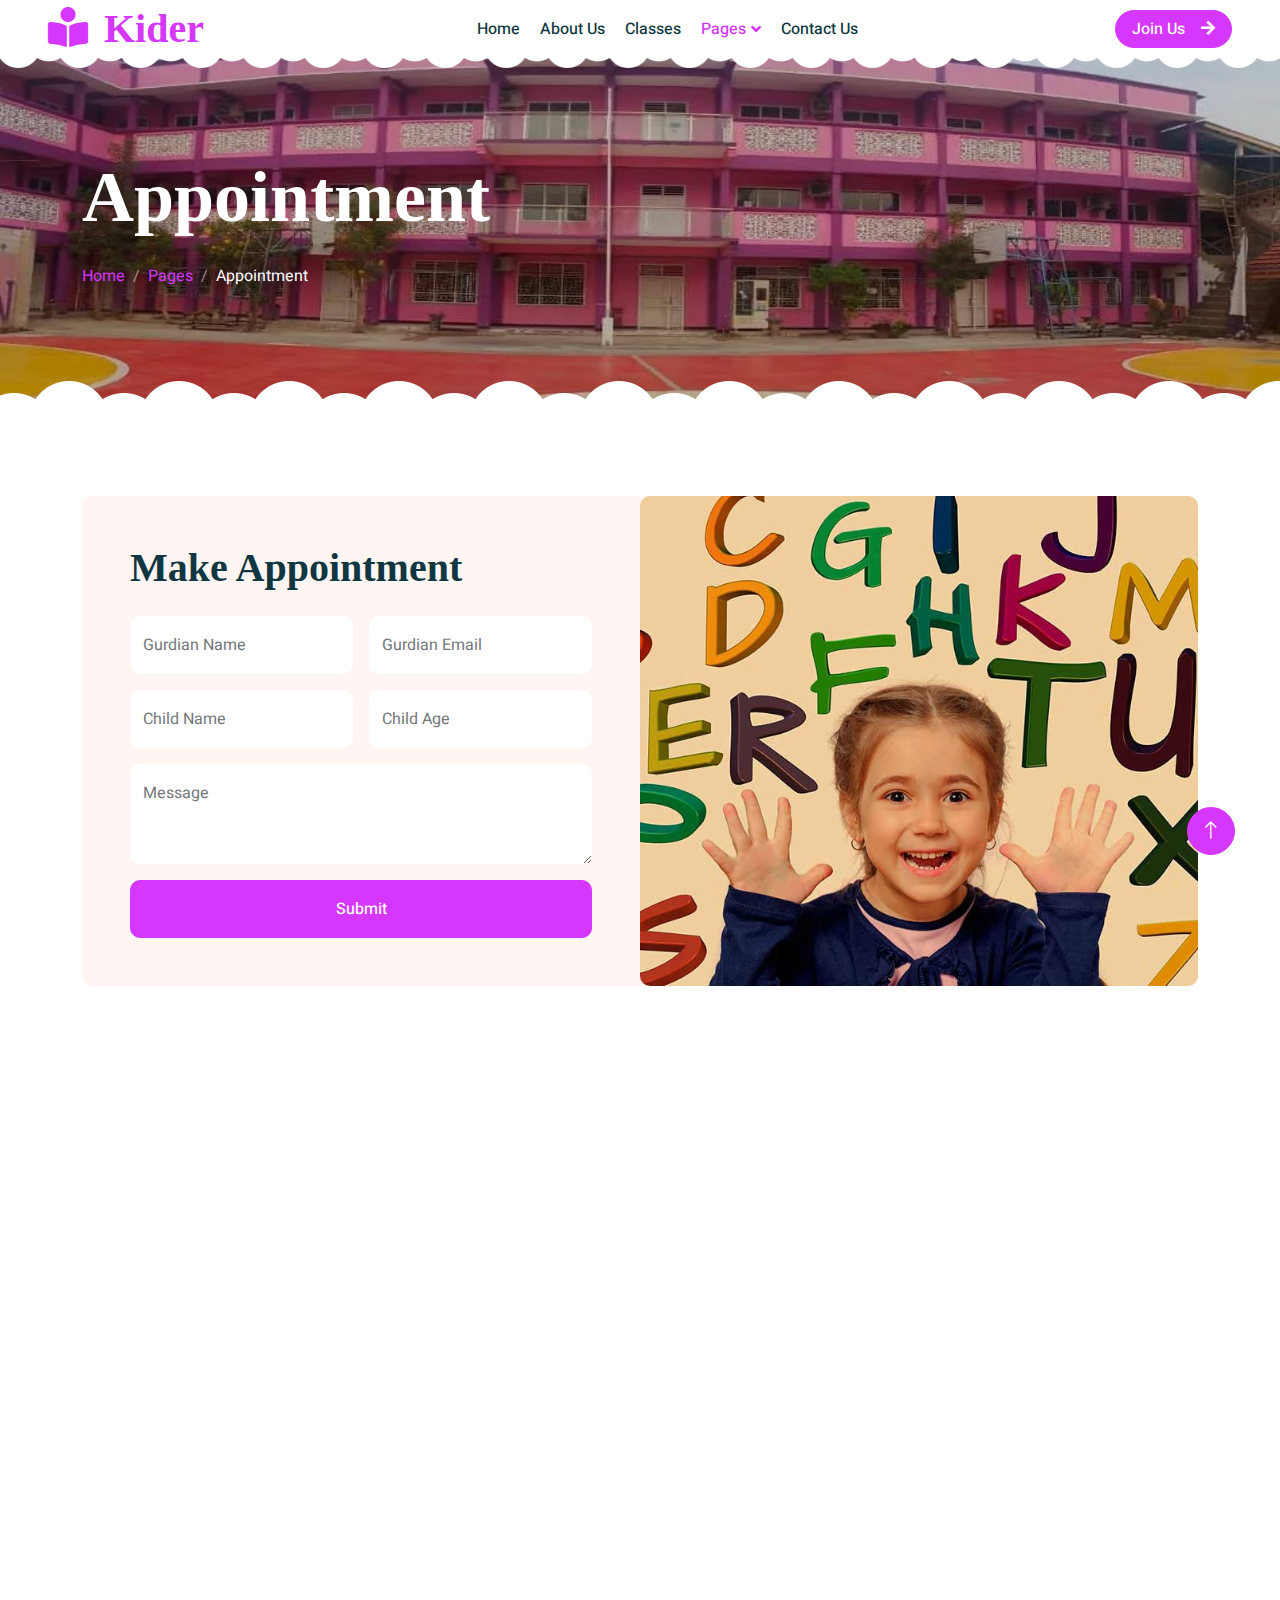
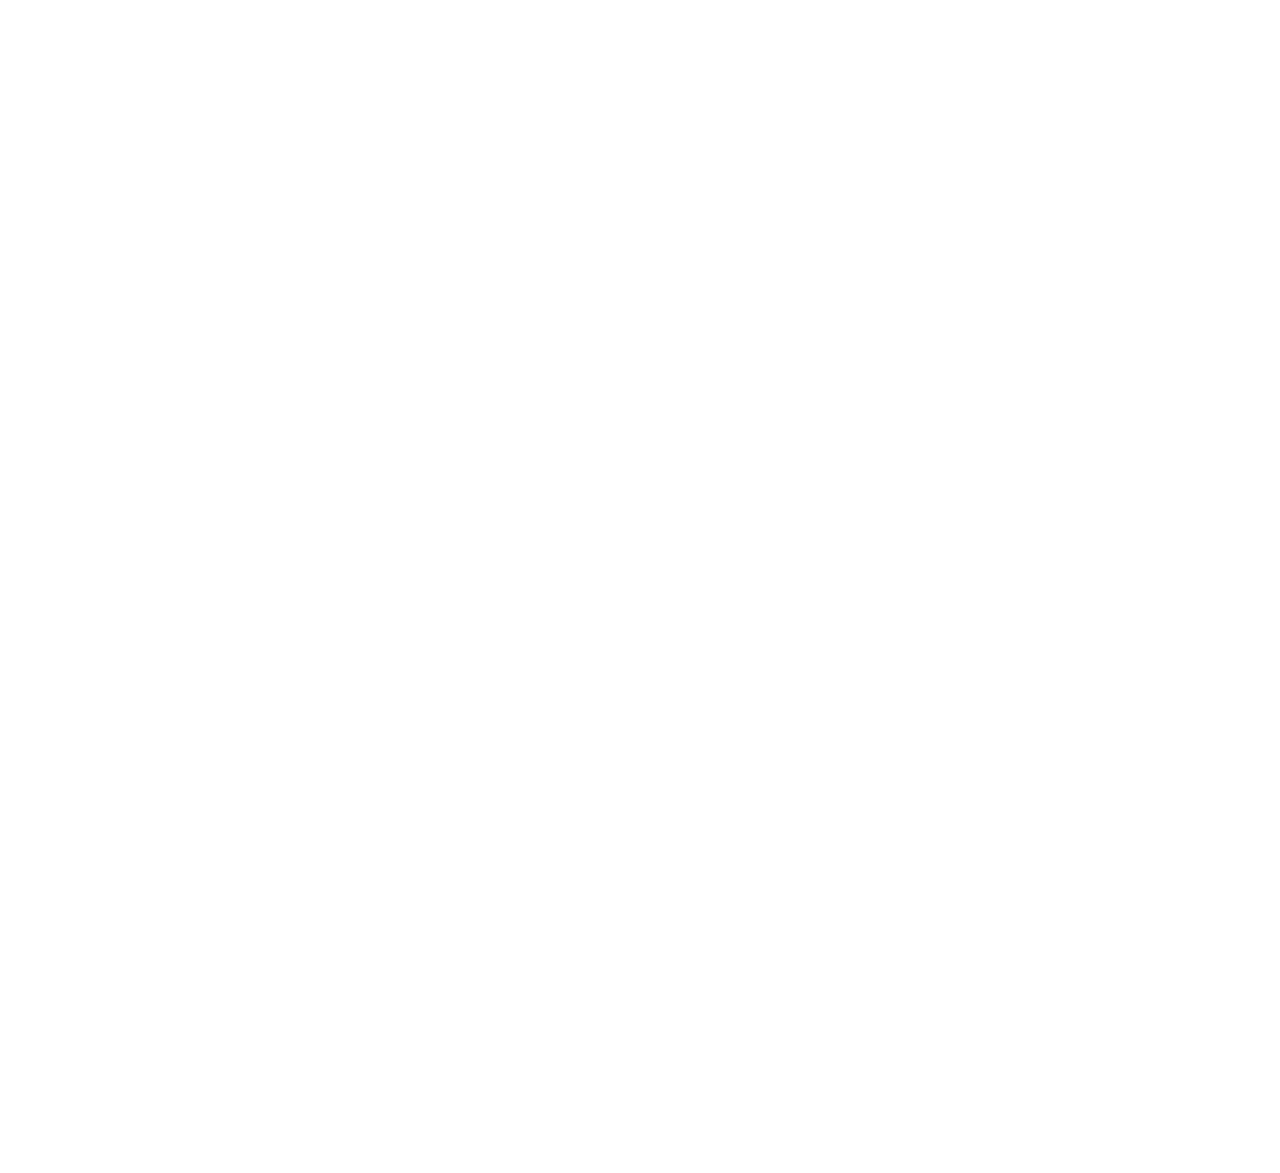
<file: appointment.html>
<!DOCTYPE html>
<html lang="en">

<head>
    <meta charset="utf-8">
    <title>Kider - Preschool Website Template</title>
    <meta content="width=device-width, initial-scale=1.0" name="viewport">
    <meta content="" name="keywords">
    <meta content="" name="description">

    <!-- Favicon -->
    <link href="img/favicon.ico" rel="icon">

    <!-- Google Web Fonts -->
    <link rel="preconnect" href="https://fonts.googleapis.com">
    <link rel="preconnect" href="https://fonts.gstatic.com" crossorigin>
    <link href="https://fonts.googleapis.com/css2?family=Heebo:wght@400;500;600&family=Inter:wght@600&family=Lobster+Two:wght@700&display=swap" rel="stylesheet">
    
    <!-- Icon Font Stylesheet -->
    <link href="https://cdnjs.cloudflare.com/ajax/libs/font-awesome/5.10.0/css/all.min.css" rel="stylesheet">
    <link href="https://cdn.jsdelivr.net/npm/bootstrap-icons@1.4.1/font/bootstrap-icons.css" rel="stylesheet">

    <!-- Libraries Stylesheet -->
    <link href="lib/animate/animate.min.css" rel="stylesheet">
    <link href="lib/owlcarousel/assets/owl.carousel.min.css" rel="stylesheet">

    <!-- Customized Bootstrap Stylesheet -->
    <link href="css/bootstrap.min.css" rel="stylesheet">

    <!-- Template Stylesheet -->
    <link href="css/style.css" rel="stylesheet">
</head>

<body>
    <div class="container-xxl bg-white p-0">
        <!-- Spinner Start -->
        <div id="spinner" class="show bg-white position-fixed translate-middle w-100 vh-100 top-50 start-50 d-flex align-items-center justify-content-center">
            <div class="spinner-border text-primary" style="width: 3rem; height: 3rem;" role="status">
                <span class="sr-only">Loading...</span>
            </div>
        </div>
        <!-- Spinner End -->


        <!-- Navbar Start -->
        <nav class="navbar navbar-expand-lg bg-white navbar-light sticky-top px-4 px-lg-5 py-lg-0">
            <a href="index.html" class="navbar-brand">
                <h1 class="m-0 text-primary"><i class="fa fa-book-reader me-3"></i>Kider</h1>
            </a>
            <button type="button" class="navbar-toggler" data-bs-toggle="collapse" data-bs-target="#navbarCollapse">
                <span class="navbar-toggler-icon"></span>
            </button>
            <div class="collapse navbar-collapse" id="navbarCollapse">
                <div class="navbar-nav mx-auto">
                    <a href="index.html" class="nav-item nav-link">Home</a>
                    <a href="about.html" class="nav-item nav-link">About Us</a>
                    <a href="classes.html" class="nav-item nav-link">Classes</a>
                    <div class="nav-item dropdown">
                        <a href="#" class="nav-link dropdown-toggle active" data-bs-toggle="dropdown">Pages</a>
                        <div class="dropdown-menu rounded-0 rounded-bottom border-0 shadow-sm m-0">
                            <a href="facility.html" class="dropdown-item">School Facilities</a>
                            <a href="team.html" class="dropdown-item">Popular Teachers</a>
                            <a href="call-to-action.html" class="dropdown-item">Become A Teachers</a>
                            <a href="appointment.html" class="dropdown-item active">Make Appointment</a>
                            <a href="testimonial.html" class="dropdown-item">Testimonial</a>
                            <a href="404.html" class="dropdown-item">404 Error</a>
                        </div>
                    </div>
                    <a href="contact.html" class="nav-item nav-link">Contact Us</a>
                </div>
                <a href="" class="btn btn-primary rounded-pill px-3 d-none d-lg-block">Join Us<i class="fa fa-arrow-right ms-3"></i></a>
            </div>
        </nav>
        <!-- Navbar End -->


        <!-- Page Header End -->
        <div class="container-xxl py-5 page-header position-relative mb-5">
            <div class="container py-5">
                <h1 class="display-2 text-white animated slideInDown mb-4">Appointment</h1>
                <nav aria-label="breadcrumb animated slideInDown">
                    <ol class="breadcrumb">
                        <li class="breadcrumb-item"><a href="#">Home</a></li>
                        <li class="breadcrumb-item"><a href="#">Pages</a></li>
                        <li class="breadcrumb-item text-white active" aria-current="page">Appointment</li>
                    </ol>
                </nav>
            </div>
        </div>
        <!-- Page Header End -->


        <!-- Appointment Start -->
        <div class="container-xxl py-5">
            <div class="container">
                <div class="bg-light rounded">
                    <div class="row g-0">
                        <div class="col-lg-6 wow fadeIn" data-wow-delay="0.1s">
                            <div class="h-100 d-flex flex-column justify-content-center p-5">
                                <h1 class="mb-4">Make Appointment</h1>
                                <form>
                                    <div class="row g-3">
                                        <div class="col-sm-6">
                                            <div class="form-floating">
                                                <input type="text" class="form-control border-0" id="gname" placeholder="Gurdian Name">
                                                <label for="gname">Gurdian Name</label>
                                            </div>
                                        </div>
                                        <div class="col-sm-6">
                                            <div class="form-floating">
                                                <input type="email" class="form-control border-0" id="gmail" placeholder="Gurdian Email">
                                                <label for="gmail">Gurdian Email</label>
                                            </div>
                                        </div>
                                        <div class="col-sm-6">
                                            <div class="form-floating">
                                                <input type="text" class="form-control border-0" id="cname" placeholder="Child Name">
                                                <label for="cname">Child Name</label>
                                            </div>
                                        </div>
                                        <div class="col-sm-6">
                                            <div class="form-floating">
                                                <input type="text" class="form-control border-0" id="cage" placeholder="Child Age">
                                                <label for="cage">Child Age</label>
                                            </div>
                                        </div>
                                        <div class="col-12">
                                            <div class="form-floating">
                                                <textarea class="form-control border-0" placeholder="Leave a message here" id="message" style="height: 100px"></textarea>
                                                <label for="message">Message</label>
                                            </div>
                                        </div>
                                        <div class="col-12">
                                            <button class="btn btn-primary w-100 py-3" type="submit">Submit</button>
                                        </div>
                                    </div>
                                </form>
                            </div>
                        </div>
                        <div class="col-lg-6 wow fadeIn" data-wow-delay="0.5s" style="min-height: 400px;">
                            <div class="position-relative h-100">
                                <img class="position-absolute w-100 h-100 rounded" src="img/appointment.jpg" style="object-fit: cover;">
                            </div>
                        </div>
                    </div>
                </div>
            </div>
        </div>
        <!-- Appointment End -->


        <!-- Footer Start -->
        <div class="container-fluid bg-dark text-white-50 footer pt-5 mt-5 wow fadeIn" data-wow-delay="0.1s">
            <div class="container py-5">
                <div class="row g-5">
                    <div class="col-lg-3 col-md-6">
                        <h3 class="text-white mb-4">Get In Touch</h3>
                        <p class="mb-2"><i class="fa fa-map-marker-alt me-3"></i>123 Street, New York, USA</p>
                        <p class="mb-2"><i class="fa fa-phone-alt me-3"></i>+012 345 67890</p>
                        <p class="mb-2"><i class="fa fa-envelope me-3"></i>info@example.com</p>
                        <div class="d-flex pt-2">
                            <a class="btn btn-outline-light btn-social" href=""><i class="fab fa-twitter"></i></a>
                            <a class="btn btn-outline-light btn-social" href=""><i class="fab fa-facebook-f"></i></a>
                            <a class="btn btn-outline-light btn-social" href=""><i class="fab fa-youtube"></i></a>
                            <a class="btn btn-outline-light btn-social" href=""><i class="fab fa-linkedin-in"></i></a>
                        </div>
                    </div>
                    <div class="col-lg-3 col-md-6">
                        <h3 class="text-white mb-4">Quick Links</h3>
                        <a class="btn btn-link text-white-50" href="">About Us</a>
                        <a class="btn btn-link text-white-50" href="">Contact Us</a>
                        <a class="btn btn-link text-white-50" href="">Our Services</a>
                        <a class="btn btn-link text-white-50" href="">Privacy Policy</a>
                        <a class="btn btn-link text-white-50" href="">Terms & Condition</a>
                    </div>
                    <div class="col-lg-3 col-md-6">
                        <h3 class="text-white mb-4">Photo Gallery</h3>
                        <div class="row g-2 pt-2">
                            <div class="col-4">
                                <img class="img-fluid rounded bg-light p-1" src="img/classes-1.jpg" alt="">
                            </div>
                            <div class="col-4">
                                <img class="img-fluid rounded bg-light p-1" src="img/classes-2.jpg" alt="">
                            </div>
                            <div class="col-4">
                                <img class="img-fluid rounded bg-light p-1" src="img/classes-3.jpg" alt="">
                            </div>
                            <div class="col-4">
                                <img class="img-fluid rounded bg-light p-1" src="img/classes-4.jpg" alt="">
                            </div>
                            <div class="col-4">
                                <img class="img-fluid rounded bg-light p-1" src="img/classes-5.jpg" alt="">
                            </div>
                            <div class="col-4">
                                <img class="img-fluid rounded bg-light p-1" src="img/classes-6.jpg" alt="">
                            </div>
                        </div>
                    </div>
                    <div class="col-lg-3 col-md-6">
                        <h3 class="text-white mb-4">Newsletter</h3>
                        <p>Dolor amet sit justo amet elitr clita ipsum elitr est.</p>
                        <div class="position-relative mx-auto" style="max-width: 400px;">
                            <input class="form-control bg-transparent w-100 py-3 ps-4 pe-5" type="text" placeholder="Your email">
                            <button type="button" class="btn btn-primary py-2 position-absolute top-0 end-0 mt-2 me-2">SignUp</button>
                        </div>
                    </div>
                </div>
            </div>
            <div class="container">
                <div class="copyright">
                    <div class="row">
                        <div class="col-md-6 text-center text-md-start mb-3 mb-md-0">
                            &copy; <a class="border-bottom" href="#">Your Site Name</a>, All Right Reserved. 
							
							<!--/*** This template is free as long as you keep the footer author’s credit link/attribution link/backlink. If you'd like to use the template without the footer author’s credit link/attribution link/backlink, you can purchase the Credit Removal License from "https://htmlcodex.com/credit-removal". Thank you for your support. ***/-->
							Designed By <a class="border-bottom" href="https://htmlcodex.com">HTML Codex</a>
                        </div>
                        <div class="col-md-6 text-center text-md-end">
                            <div class="footer-menu">
                                <a href="">Home</a>
                                <a href="">Cookies</a>
                                <a href="">Help</a>
                                <a href="">FQAs</a>
                            </div>
                        </div>
                    </div>
                </div>
            </div>
        </div>
        <!-- Footer End -->


        <!-- Back to Top -->
        <a href="#" class="btn btn-lg btn-primary btn-lg-square back-to-top"><i class="bi bi-arrow-up"></i></a>
    </div>

    <!-- JavaScript Libraries -->
    <script src="https://code.jquery.com/jquery-3.4.1.min.js"></script>
    <script src="https://cdn.jsdelivr.net/npm/bootstrap@5.0.0/dist/js/bootstrap.bundle.min.js"></script>
    <script src="lib/wow/wow.min.js"></script>
    <script src="lib/easing/easing.min.js"></script>
    <script src="lib/waypoints/waypoints.min.js"></script>
    <script src="lib/owlcarousel/owl.carousel.min.js"></script>

    <!-- Template Javascript -->
    <script src="js/main.js"></script>
</body>

</html>
</file>
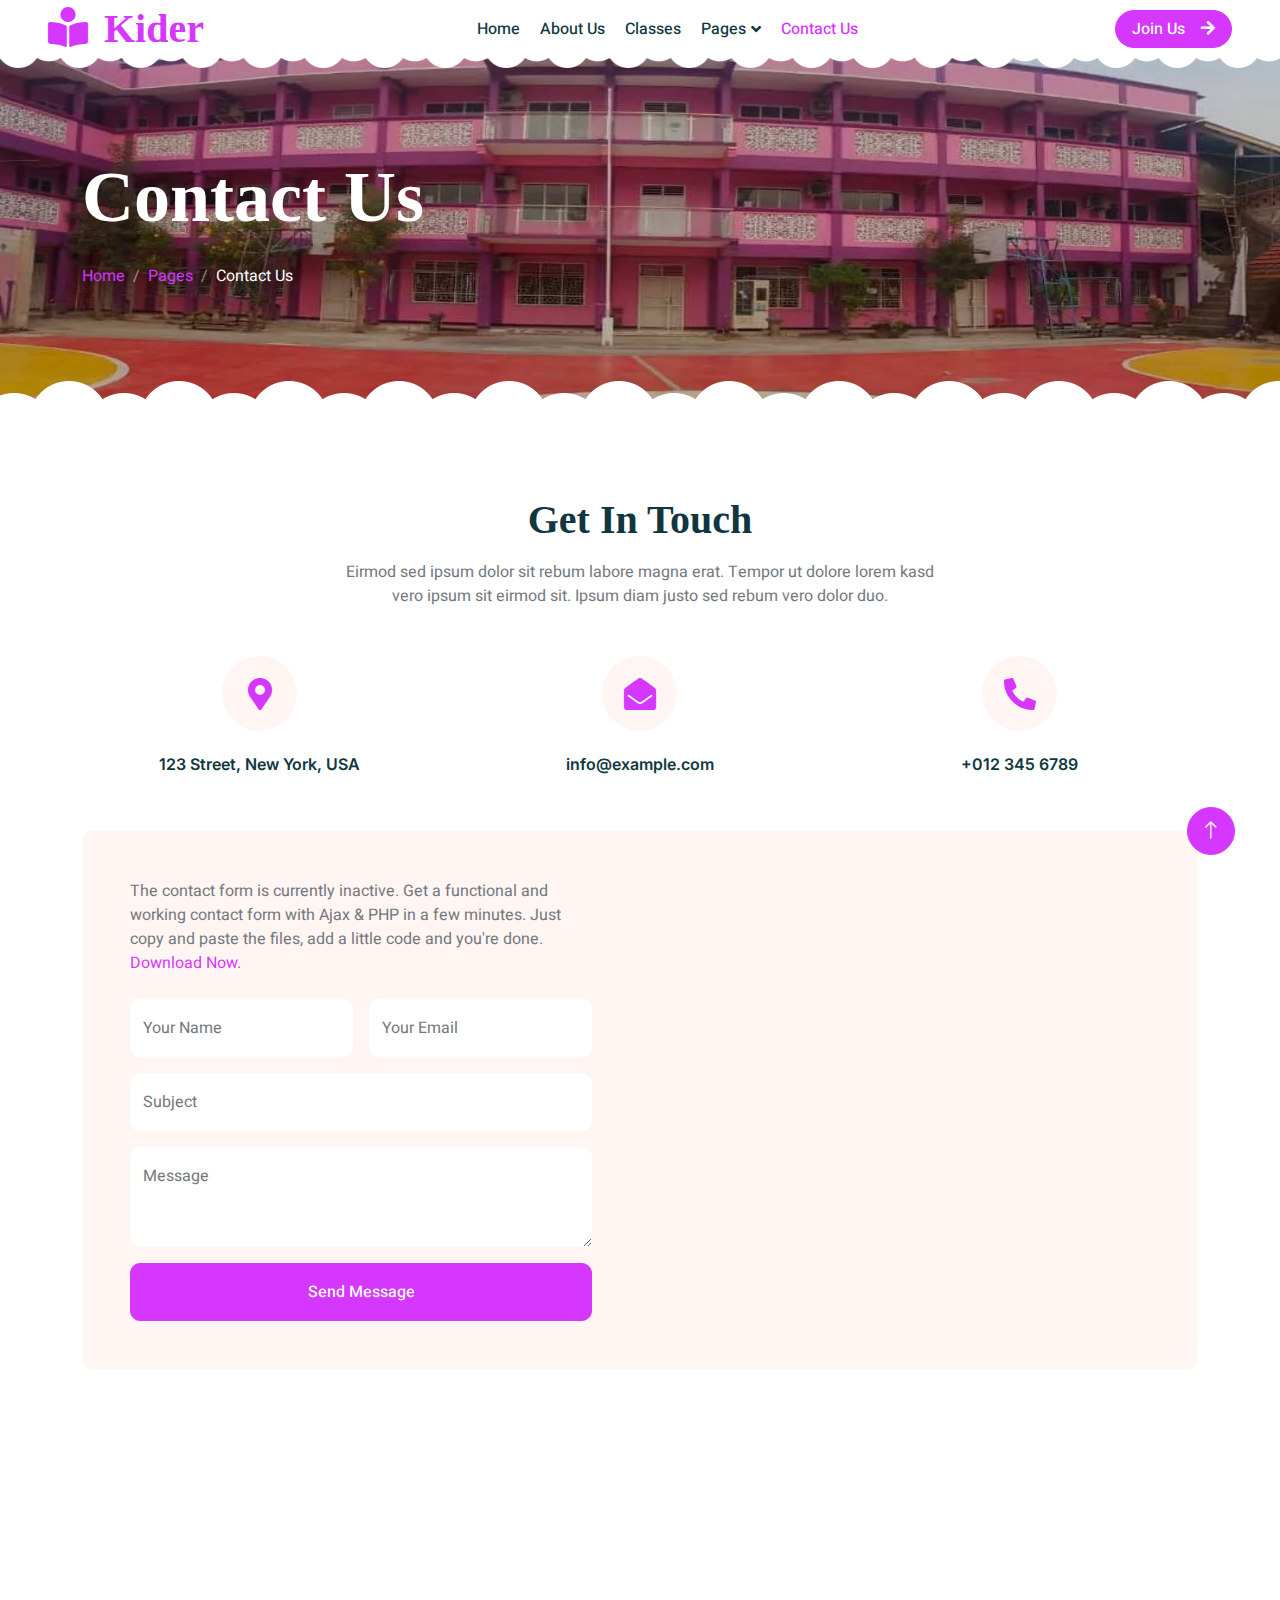
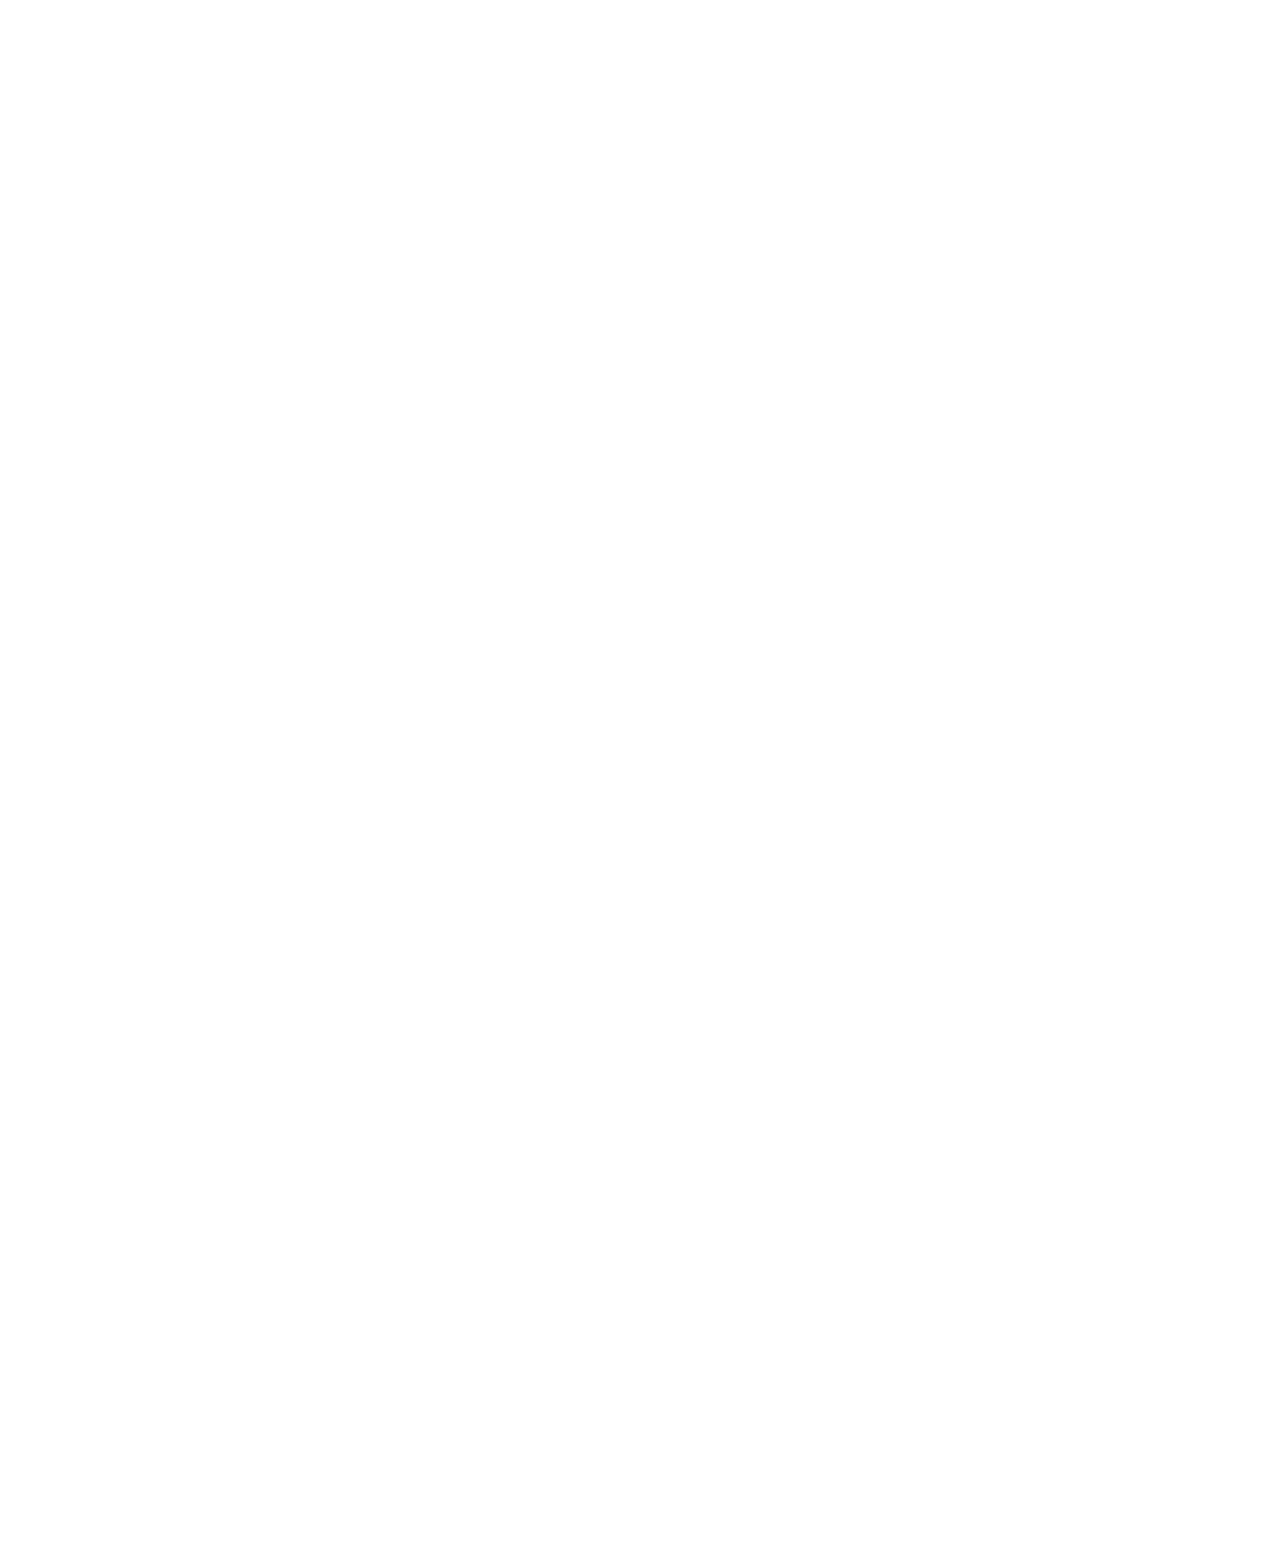
<file: contact.html>
<!DOCTYPE html>
<html lang="en">

<head>
    <meta charset="utf-8">
    <title>Kider - Preschool Website Template</title>
    <meta content="width=device-width, initial-scale=1.0" name="viewport">
    <meta content="" name="keywords">
    <meta content="" name="description">

    <!-- Favicon -->
    <link href="img/favicon.ico" rel="icon">

    <!-- Google Web Fonts -->
    <link rel="preconnect" href="https://fonts.googleapis.com">
    <link rel="preconnect" href="https://fonts.gstatic.com" crossorigin>
    <link href="https://fonts.googleapis.com/css2?family=Heebo:wght@400;500;600&family=Inter:wght@600&family=Lobster+Two:wght@700&display=swap" rel="stylesheet">
    
    <!-- Icon Font Stylesheet -->
    <link href="https://cdnjs.cloudflare.com/ajax/libs/font-awesome/5.10.0/css/all.min.css" rel="stylesheet">
    <link href="https://cdn.jsdelivr.net/npm/bootstrap-icons@1.4.1/font/bootstrap-icons.css" rel="stylesheet">

    <!-- Libraries Stylesheet -->
    <link href="lib/animate/animate.min.css" rel="stylesheet">
    <link href="lib/owlcarousel/assets/owl.carousel.min.css" rel="stylesheet">

    <!-- Customized Bootstrap Stylesheet -->
    <link href="css/bootstrap.min.css" rel="stylesheet">

    <!-- Template Stylesheet -->
    <link href="css/style.css" rel="stylesheet">
</head>

<body>
    <div class="container-xxl bg-white p-0">
        <!-- Spinner Start -->
        <div id="spinner" class="show bg-white position-fixed translate-middle w-100 vh-100 top-50 start-50 d-flex align-items-center justify-content-center">
            <div class="spinner-border text-primary" style="width: 3rem; height: 3rem;" role="status">
                <span class="sr-only">Loading...</span>
            </div>
        </div>
        <!-- Spinner End -->


        <!-- Navbar Start -->
        <nav class="navbar navbar-expand-lg bg-white navbar-light sticky-top px-4 px-lg-5 py-lg-0">
            <a href="index.html" class="navbar-brand">
                <h1 class="m-0 text-primary"><i class="fa fa-book-reader me-3"></i>Kider</h1>
            </a>
            <button type="button" class="navbar-toggler" data-bs-toggle="collapse" data-bs-target="#navbarCollapse">
                <span class="navbar-toggler-icon"></span>
            </button>
            <div class="collapse navbar-collapse" id="navbarCollapse">
                <div class="navbar-nav mx-auto">
                    <a href="index.html" class="nav-item nav-link">Home</a>
                    <a href="about.html" class="nav-item nav-link">About Us</a>
                    <a href="classes.html" class="nav-item nav-link">Classes</a>
                    <div class="nav-item dropdown">
                        <a href="#" class="nav-link dropdown-toggle" data-bs-toggle="dropdown">Pages</a>
                        <div class="dropdown-menu rounded-0 rounded-bottom border-0 m-0">
                            <a href="facility.html" class="dropdown-item">School Facilities</a>
                            <a href="team.html" class="dropdown-item">Popular Teachers</a>
                            <a href="call-to-action.html" class="dropdown-item">Become A Teachers</a>
                            <a href="appointment.html" class="dropdown-item">Make Appointment</a>
                            <a href="testimonial.html" class="dropdown-item">Testimonial</a>
                        </div>
                    </div>
                    <a href="contact.html" class="nav-item nav-link active">Contact Us</a>
                </div>
                <a href="" class="btn btn-primary rounded-pill px-3 d-none d-lg-block">Join Us<i class="fa fa-arrow-right ms-3"></i></a>
            </div>
        </nav>
        <!-- Navbar End -->


        <!-- Page Header End -->
        <div class="container-xxl py-5 page-header position-relative mb-5">
            <div class="container py-5">
                <h1 class="display-2 text-white animated slideInDown mb-4">Contact Us</h1>
                <nav aria-label="breadcrumb animated slideInDown">
                    <ol class="breadcrumb">
                        <li class="breadcrumb-item"><a href="#">Home</a></li>
                        <li class="breadcrumb-item"><a href="#">Pages</a></li>
                        <li class="breadcrumb-item text-white active" aria-current="page">Contact Us</li>
                    </ol>
                </nav>
            </div>
        </div>
        <!-- Page Header End -->


        <!-- Contact Start -->
        <div class="container-xxl py-5">
            <div class="container">
                <div class="text-center mx-auto mb-5 wow fadeInUp" data-wow-delay="0.1s" style="max-width: 600px;">
                    <h1 class="mb-3">Get In Touch</h1>
                    <p>Eirmod sed ipsum dolor sit rebum labore magna erat. Tempor ut dolore lorem kasd vero ipsum sit
                        eirmod sit. Ipsum diam justo sed rebum vero dolor duo.</p>
                </div>
                <div class="row g-4 mb-5">
                    <div class="col-md-6 col-lg-4 text-center wow fadeInUp" data-wow-delay="0.1s">
                        <div class="bg-light rounded-circle d-inline-flex align-items-center justify-content-center mb-4" style="width: 75px; height: 75px;">
                            <i class="fa fa-map-marker-alt fa-2x text-primary"></i>
                        </div>
                        <h6>123 Street, New York, USA</h6>
                    </div>
                    <div class="col-md-6 col-lg-4 text-center wow fadeInUp" data-wow-delay="0.3s">
                        <div class="bg-light rounded-circle d-inline-flex align-items-center justify-content-center mb-4" style="width: 75px; height: 75px;">
                            <i class="fa fa-envelope-open fa-2x text-primary"></i>
                        </div>
                        <h6>info@example.com</h6>
                    </div>
                    <div class="col-md-6 col-lg-4 text-center wow fadeInUp" data-wow-delay="0.5s">
                        <div class="bg-light rounded-circle d-inline-flex align-items-center justify-content-center mb-4" style="width: 75px; height: 75px;">
                            <i class="fa fa-phone-alt fa-2x text-primary"></i>
                        </div>
                        <h6>+012 345 6789</h6>
                    </div>
                </div>
                <div class="bg-light rounded">
                    <div class="row g-0">
                        <div class="col-lg-6 wow fadeIn" data-wow-delay="0.1s">
                            <div class="h-100 d-flex flex-column justify-content-center p-5">
                                <p class="mb-4">The contact form is currently inactive. Get a functional and working contact form with Ajax & PHP in a few minutes. Just copy and paste the files, add a little code and you're done. <a href="https://htmlcodex.com/contact-form">Download Now</a>.</p>
                                <form>
                                    <div class="row g-3">
                                        <div class="col-sm-6">
                                            <div class="form-floating">
                                                <input type="text" class="form-control border-0" id="name" placeholder="Your Name">
                                                <label for="name">Your Name</label>
                                            </div>
                                        </div>
                                        <div class="col-sm-6">
                                            <div class="form-floating">
                                                <input type="email" class="form-control border-0" id="email" placeholder="Your Email">
                                                <label for="email">Your Email</label>
                                            </div>
                                        </div>
                                        <div class="col-12">
                                            <div class="form-floating">
                                                <input type="text" class="form-control border-0" id="subject" placeholder="Subject">
                                                <label for="subject">Subject</label>
                                            </div>
                                        </div>
                                        <div class="col-12">
                                            <div class="form-floating">
                                                <textarea class="form-control border-0" placeholder="Leave a message here" id="message" style="height: 100px"></textarea>
                                                <label for="message">Message</label>
                                            </div>
                                        </div>
                                        <div class="col-12">
                                            <button class="btn btn-primary w-100 py-3" type="submit">Send Message</button>
                                        </div>
                                    </div>
                                </form>
                            </div>
                        </div>
                        <div class="col-lg-6 wow fadeIn" data-wow-delay="0.5s" style="min-height: 400px;">
                            <div class="position-relative h-100">
                                <iframe class="position-relative rounded w-100 h-100"
                                src="https://www.google.com/maps/embed?pb=!1m18!1m12!1m3!1d3001156.4288297426!2d-78.01371936852176!3d42.72876761954724!2m3!1f0!2f0!3f0!3m2!1i1024!2i768!4f13.1!3m3!1m2!1s0x4ccc4bf0f123a5a9%3A0xddcfc6c1de189567!2sNew%20York%2C%20USA!5e0!3m2!1sen!2sbd!4v1603794290143!5m2!1sen!2sbd"
                                frameborder="0" style="min-height: 400px; border:0;" allowfullscreen="" aria-hidden="false"
                                tabindex="0"></iframe>
                            </div>
                        </div>
                    </div>
                </div>
            </div>
        </div>
        <!-- Contact End -->


        <!-- Footer Start -->
        <div class="container-fluid bg-dark text-white-50 footer pt-5 mt-5 wow fadeIn" data-wow-delay="0.1s">
            <div class="container py-5">
                <div class="row g-5">
                    <div class="col-lg-3 col-md-6">
                        <h3 class="text-white mb-4">Get In Touch</h3>
                        <p class="mb-2"><i class="fa fa-map-marker-alt me-3"></i>123 Street, New York, USA</p>
                        <p class="mb-2"><i class="fa fa-phone-alt me-3"></i>+012 345 67890</p>
                        <p class="mb-2"><i class="fa fa-envelope me-3"></i>info@example.com</p>
                        <div class="d-flex pt-2">
                            <a class="btn btn-outline-light btn-social" href=""><i class="fab fa-twitter"></i></a>
                            <a class="btn btn-outline-light btn-social" href=""><i class="fab fa-facebook-f"></i></a>
                            <a class="btn btn-outline-light btn-social" href=""><i class="fab fa-youtube"></i></a>
                            <a class="btn btn-outline-light btn-social" href=""><i class="fab fa-linkedin-in"></i></a>
                        </div>
                    </div>
                    <div class="col-lg-3 col-md-6">
                        <h3 class="text-white mb-4">Quick Links</h3>
                        <a class="btn btn-link text-white-50" href="">About Us</a>
                        <a class="btn btn-link text-white-50" href="">Contact Us</a>
                        <a class="btn btn-link text-white-50" href="">Our Services</a>
                        <a class="btn btn-link text-white-50" href="">Privacy Policy</a>
                        <a class="btn btn-link text-white-50" href="">Terms & Condition</a>
                    </div>
                    <div class="col-lg-3 col-md-6">
                        <h3 class="text-white mb-4">Photo Gallery</h3>
                        <div class="row g-2 pt-2">
                            <div class="col-4">
                                <img class="img-fluid rounded bg-light p-1" src="img/classes-1.jpg" alt="">
                            </div>
                            <div class="col-4">
                                <img class="img-fluid rounded bg-light p-1" src="img/classes-2.jpg" alt="">
                            </div>
                            <div class="col-4">
                                <img class="img-fluid rounded bg-light p-1" src="img/classes-3.jpg" alt="">
                            </div>
                            <div class="col-4">
                                <img class="img-fluid rounded bg-light p-1" src="img/classes-4.jpg" alt="">
                            </div>
                            <div class="col-4">
                                <img class="img-fluid rounded bg-light p-1" src="img/classes-5.jpg" alt="">
                            </div>
                            <div class="col-4">
                                <img class="img-fluid rounded bg-light p-1" src="img/classes-6.jpg" alt="">
                            </div>
                        </div>
                    </div>
                    <div class="col-lg-3 col-md-6">
                        <h3 class="text-white mb-4">Newsletter</h3>
                        <p>Dolor amet sit justo amet elitr clita ipsum elitr est.</p>
                        <div class="position-relative mx-auto" style="max-width: 400px;">
                            <input class="form-control bg-transparent w-100 py-3 ps-4 pe-5" type="text" placeholder="Your email">
                            <button type="button" class="btn btn-primary py-2 position-absolute top-0 end-0 mt-2 me-2">SignUp</button>
                        </div>
                    </div>
                </div>
            </div>
            <div class="container">
                <div class="copyright">
                    <div class="row">
                        <div class="col-md-6 text-center text-md-start mb-3 mb-md-0">
                            &copy; <a class="border-bottom" href="#">Your Site Name</a>, All Right Reserved. 
							
							<!--/*** This template is free as long as you keep the footer author’s credit link/attribution link/backlink. If you'd like to use the template without the footer author’s credit link/attribution link/backlink, you can purchase the Credit Removal License from "https://htmlcodex.com/credit-removal". Thank you for your support. ***/-->
							Designed By <a class="border-bottom" href="https://htmlcodex.com">HTML Codex</a>
                        </div>
                        <div class="col-md-6 text-center text-md-end">
                            <div class="footer-menu">
                                <a href="">Home</a>
                                <a href="">Cookies</a>
                                <a href="">Help</a>
                                <a href="">FQAs</a>
                            </div>
                        </div>
                    </div>
                </div>
            </div>
        </div>
        <!-- Footer End -->


        <!-- Back to Top -->
        <a href="#" class="btn btn-lg btn-primary btn-lg-square back-to-top"><i class="bi bi-arrow-up"></i></a>
    </div>

    <!-- JavaScript Libraries -->
    <script src="https://code.jquery.com/jquery-3.4.1.min.js"></script>
    <script src="https://cdn.jsdelivr.net/npm/bootstrap@5.0.0/dist/js/bootstrap.bundle.min.js"></script>
    <script src="lib/wow/wow.min.js"></script>
    <script src="lib/easing/easing.min.js"></script>
    <script src="lib/waypoints/waypoints.min.js"></script>
    <script src="lib/owlcarousel/owl.carousel.min.js"></script>

    <!-- Template Javascript -->
    <script src="js/main.js"></script>
</body>

</html>
</file>
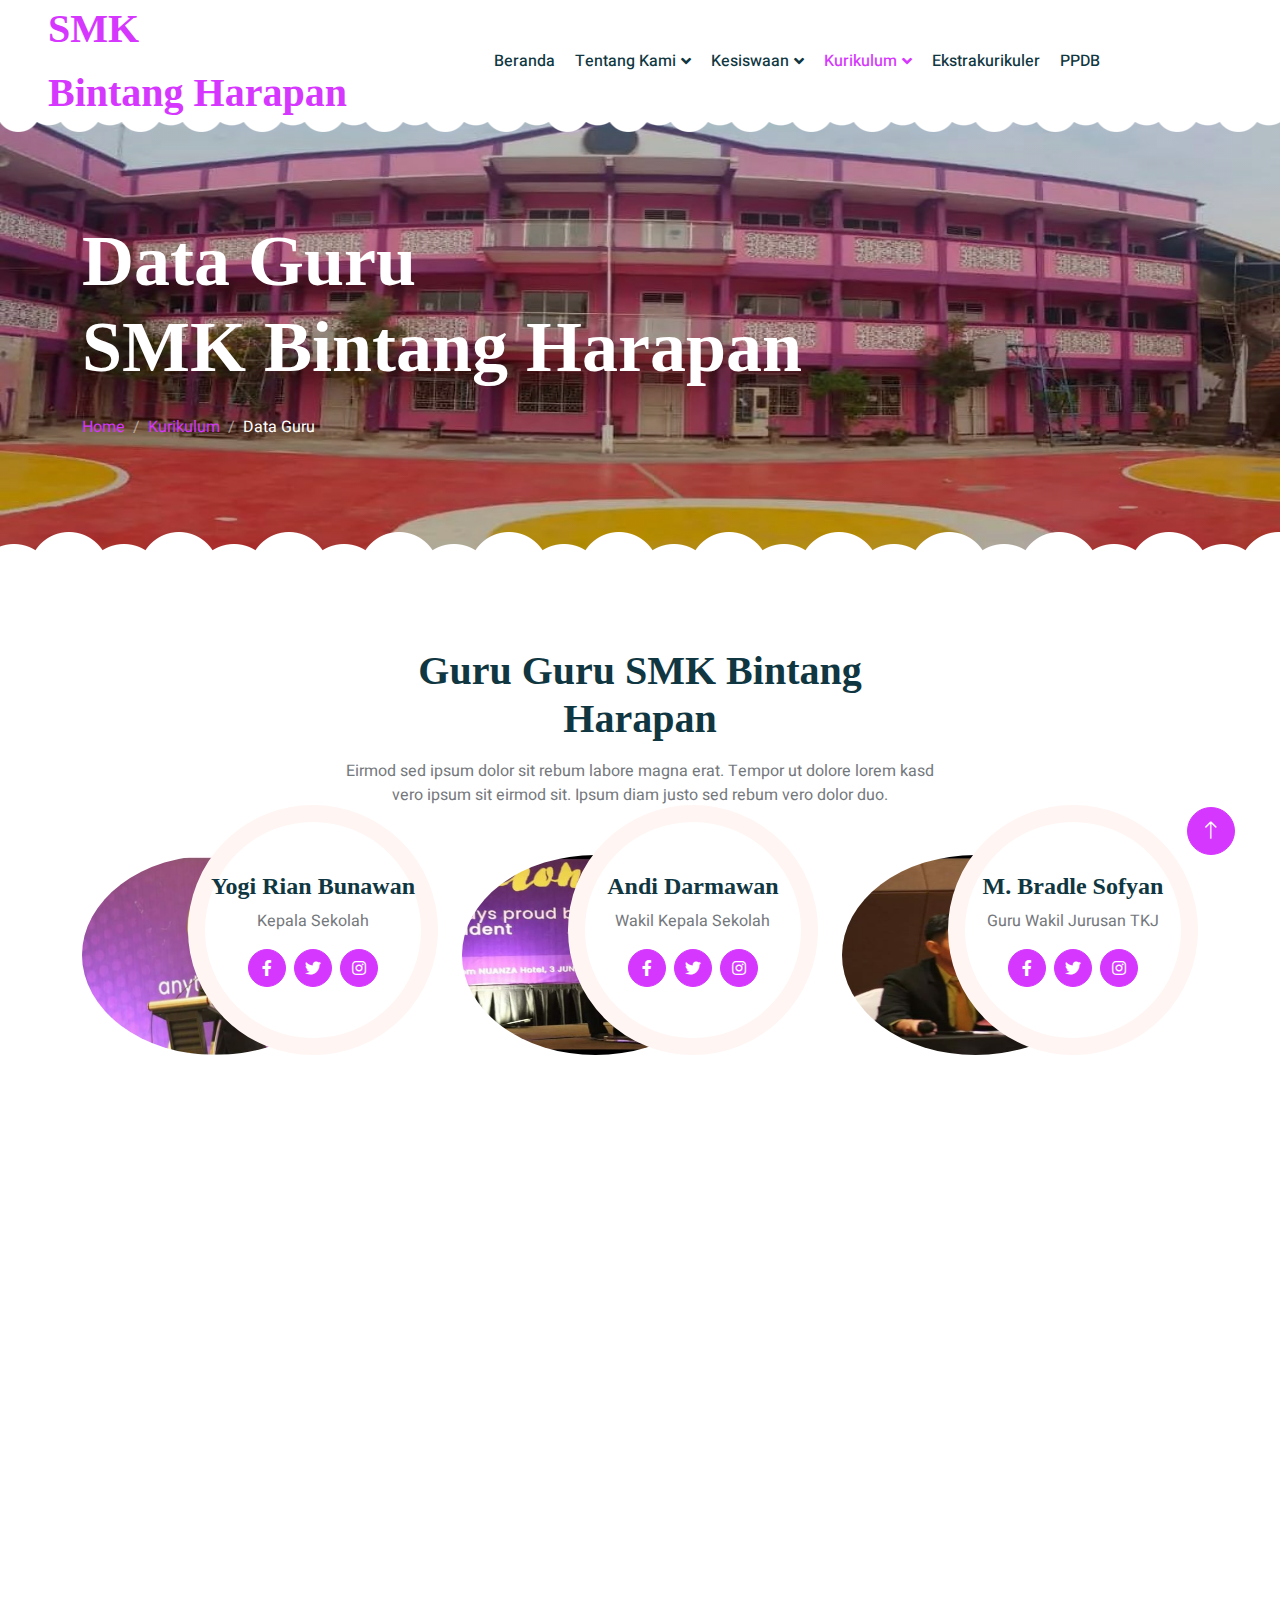
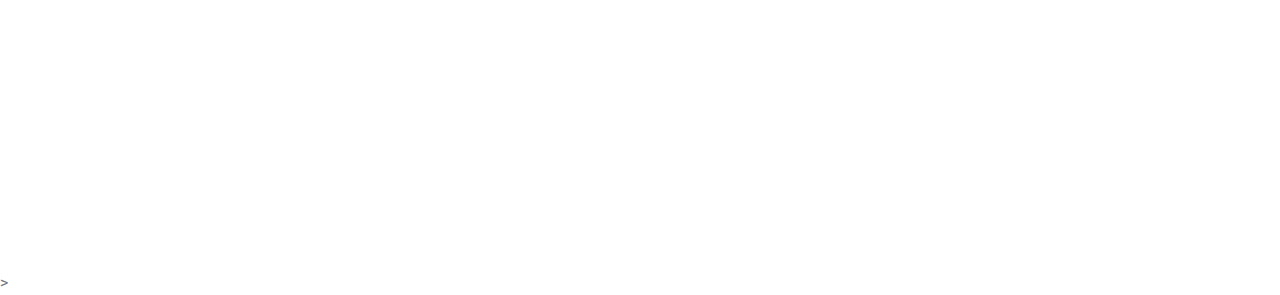
<file: data-guru.html>
<!DOCTYPE html>
<html lang="en">

<head>
    <meta charset="utf-8">
    <title>Data Guru | SMK Bintang Harapan</title>
    <meta content="width=device-width, initial-scale=1.0" name="viewport">
    <meta content="" name="keywords">
    <meta content="" name="description">

    <!-- Favicon -->
    <link href="img/favicon.ico" rel="icon">

    <!-- Google Web Fonts -->
    <link rel="preconnect" href="https://fonts.googleapis.com">
    <link rel="preconnect" href="https://fonts.gstatic.com" crossorigin>
    <link href="https://fonts.googleapis.com/css2?family=Heebo:wght@400;500;600&family=Inter:wght@600&family=Lobster+Two:wght@700&display=swap" rel="stylesheet">
    
    <!-- Icon Font Stylesheet -->
    <link href="https://cdnjs.cloudflare.com/ajax/libs/font-awesome/5.10.0/css/all.min.css" rel="stylesheet">
    <link href="https://cdn.jsdelivr.net/npm/bootstrap-icons@1.4.1/font/bootstrap-icons.css" rel="stylesheet">

    <!-- Libraries Stylesheet -->
    <link href="lib/animate/animate.min.css" rel="stylesheet">
    <link href="lib/owlcarousel/assets/owl.carousel.min.css" rel="stylesheet">

    <!-- Customized Bootstrap Stylesheet -->
    <link href="css/bootstrap.min.css" rel="stylesheet">

    <!-- Template Stylesheet -->
    <link href="css/style.css" rel="stylesheet">
</head>

<body>
    <div class="container-xxl bg-white p-0">
        <!-- Spinner Start -->
        <div id="spinner" class="show bg-white position-fixed translate-middle w-100 vh-100 top-50 start-50 d-flex align-items-center justify-content-center">
            <div class="spinner-border text-primary" style="width: 3rem; height: 3rem;" role="status">
                <span class="sr-only">Loading...</span>
            </div>
        </div>
        <!-- Spinner End -->


        <!-- Navbar Start -->
        <nav class="navbar navbar-expand-lg bg-white navbar-light sticky-top px-4 px-lg-5 py-lg-0">
            <a href="index.html" class="navbar-brand">
                <h1 class="m-0 text-primary"><p>SMK</p> Bintang Harapan</h1>
            </a>
            <button type="button" class="navbar-toggler" data-bs-toggle="collapse" data-bs-target="#navbarCollapse">
                <span class="navbar-toggler-icon"></span>
            </button>
            <div class="collapse navbar-collapse" id="navbarCollapse">
                <div class="navbar-nav mx-auto">
                    <a href="index.html" class="nav-item nav-link">Beranda</a>
                    <div class="nav-item dropdown">
                        <a href="#" class="nav-link dropdown-toggle" data-bs-toggle="dropdown">Tentang Kami</a>
                        <div class="dropdown-menu rounded-0 rounded-bottom border-0 shadow-sm m-0">
                            <a href="#" class="dropdown-item">Prestasi</a>
                            <a href="#" class="dropdown-item">Sejarah</a>
                            <a href="#" class="dropdown-item">Identitas Sekolah</a>
                            <a href="#" class="dropdown-item">Visi dan Misi Sekolah</a>
                            <a href="#" class="dropdown-item">Tujuan Sekolah</a>
                        </div>
                    </div>
                    <div class="nav-item dropdown">
                        <a href="#" class="nav-link dropdown-toggle" data-bs-toggle="dropdown">Kesiswaan</a>
                        <div class="dropdown-menu rounded-0 rounded-bottom border-0 shadow-sm m-0">
                            <a href="data-siswa.html" class="dropdown-item">Data Siswa</a>
                            <a href="mars-binhar.html" class="dropdown-item">Mars SMK Bintang Harapan</a>
                        </div>
                    </div>
                    <div class="nav-item dropdown">
                        <a href="#" class="nav-link active dropdown-toggle" data-bs-toggle="dropdown">Kurikulum</a>
                        <div class="dropdown-menu rounded-0 rounded-bottom border-0 shadow-sm m-0">
                            <a href="sarana-prasarana.html" class="dropdown-item">Sarana Prasarana</a>
                            <a href="data-guru.html" class="dropdown-item">Data Guru</a>
                            <a href="jurusan.html" class="dropdown-item">Kompentensi Jurusan</a>
                        </div>
                        
 
                    </div>
                    <a href="ekstrakurikuler.html"class='nav-item nav-link'>Ekstrakurikuler</a>
                    <a href="call-to-action.html" class="nav-item nav-link">PPDB</a>
                </div>
        
            </div>
        </nav>
        <!-- Navbar End -->


        <!-- Page Header End -->
        <div class="container-xxl py-5 page-header position-relative mb-5">
            <div class="container py-5">
                <h1 class="display-2 text-white animated slideInDown mb-4">Data Guru <p>SMK Bintang Harapan</p></h1>
                <nav aria-label="breadcrumb animated slideInDown">
                    <ol class="breadcrumb">
                        <li class="breadcrumb-item"><a href="#">Home</a></li>
                        <li class="breadcrumb-item"><a href="#">Kurikulum</a></li>
                        <li class="breadcrumb-item text-white active" aria-current="page">Data Guru</li>
                    </ol>
                </nav>
            </div>
        </div>
        <!-- Page Header End -->


        <!-- Team Start -->
        <div class="container-xxl py-5">
            <div class="container">
                <div class="text-center mx-auto mb-5 wow fadeInUp" data-wow-delay="0.1s" style="max-width: 600px;">
                    <h1 class="mb-3">Guru Guru SMK Bintang Harapan</h1>
                    <p>Eirmod sed ipsum dolor sit rebum labore magna erat. Tempor ut dolore lorem kasd vero ipsum sit
                        eirmod sit. Ipsum diam justo sed rebum vero dolor duo.</p>
                </div>
                <div class="row g-4">
                    <div class="col-lg-4 col-md-6 wow fadeInUp" data-wow-delay="0.1s">
                        <div class="team-item position-relative">
                            <img class="img-crane rounded-circle w-75" src="img/pa yogi.jpg" alt="">
                            <div class="team-text">
                                <h4>Yogi Rian Bunawan</h4>
                                <p>Kepala Sekolah</p>
                                <div class="d-flex align-items-center">
                                    <a class="btn btn-square btn-primary mx-1" href=""><i class="fab fa-facebook-f"></i></a>
                                    <a class="btn btn-square btn-primary  mx-1" href=""><i class="fab fa-twitter"></i></a>
                                    <a class="btn btn-square btn-primary  mx-1" href=""><i class="fab fa-instagram"></i></a>
                                </div>
                            </div>
                        </div>
                    </div>
                    <div class="col-lg-4 col-md-6 wow fadeInUp" data-wow-delay="0.3s">
                        <div class="team-item position-relative">
                            <img class="img-crane rounded-circle w-75" src="img/pa andi.jpg" alt="">
                            <div class="team-text">
                                <h4>Andi Darmawan</h4>
                                <p>Wakil Kepala Sekolah</p>
                                <div class="d-flex align-items-center">
                                    <a class="btn btn-square btn-primary mx-1" href=""><i class="fab fa-facebook-f"></i></a>
                                    <a class="btn btn-square btn-primary  mx-1" href=""><i class="fab fa-twitter"></i></a>
                                    <a class="btn btn-square btn-primary  mx-1" href=""><i class="fab fa-instagram"></i></a>
                                </div>
                            </div>
                        </div>
                    </div>
                    <div class="col-lg-4 col-md-6 wow fadeInUp" data-wow-delay="0.5s">
                        <div class="team-item position-relative">
                            <img class="img-crane rounded-circle w-75" src="img/pa bred.jpg" alt="">
                            <div class="team-text">
                                <h4>M. Bradle Sofyan</h4>
                                <p>Guru Wakil Jurusan TKJ</p>
                                <div class="d-flex align-items-center">
                                    <a class="btn btn-square btn-primary mx-1" href=""><i class="fab fa-facebook-f"></i></a>
                                    <a class="btn btn-square btn-primary  mx-1" href=""><i class="fab fa-twitter"></i></a>
                                    <a class="btn btn-square btn-primary  mx-1" href=""><i class="fab fa-instagram"></i></a>
                                </div>
                            </div>
                        </div>
                    </div>
                    <div class="col-lg-4 col-md-6 wow fadeInUp" data-wow-delay="0.1s">
                        <div class="team-item position-relative">
                            <img class="img-crane rounded-circle w-75" src="img/team-1.jpg" alt="">
                            <div class="team-text">
                                <h4>Francisca</h3>
                                <p>Guru wakil Jurusan OTKP</p>
                                <div class="d-flex align-items-center">
                                    <a class="btn btn-square btn-primary mx-1" href=""><i class="fab fa-facebook-f"></i></a>
                                    <a class="btn btn-square btn-primary  mx-1" href=""><i class="fab fa-twitter"></i></a>
                                    <a class="btn btn-square btn-primary  mx-1" href=""><i class="fab fa-instagram"></i></a>
                                </div>
                            </div>
                        </div>
                    </div>
                    <div class="col-lg-4 col-md-6 wow fadeInUp" data-wow-delay="0.3s">
                        <div class="team-item position-relative">
                            <img class="img-crane rounded-circle w-75" src="img/ratna.jpg" alt="">
                            <div class="team-text">
                                <h4>Ratnahadi Purwaningsih</h4>
                                <p>Guru Wakil Jurusan Farmasi</p>
                                <div class="d-flex align-items-center">
                                    <a class="btn btn-square btn-primary mx-1" href=""><i class="fab fa-facebook-f"></i></a>
                                    <a class="btn btn-square btn-primary  mx-1" href=""><i class="fab fa-twitter"></i></a>
                                    <a class="btn btn-square btn-primary  mx-1" href=""><i class="fab fa-instagram"></i></a>
                                </div>
                            </div>
                        </div>
                    </div>
                    <div class="col-lg-4 col-md-6 wow fadeInUp" data-wow-delay="0.5s">
                        <div class="team-item position-relative">
                            <img class="img-crane rounded-circle w-75" src="img/umi.jpg" alt="">
                            <div class="team-text">
                                <h4>Ummi</h4>
                                <p>Guru Wakil Jurusan Perawat</p>
                                <div class="d-flex align-items-center">
                                    <a class="btn btn-square btn-primary mx-1" href=""><i class="fab fa-facebook-f"></i></a>
                                    <a class="btn btn-square btn-primary  mx-1" href=""><i class="fab fa-twitter"></i></a>
                                    <a class="btn btn-square btn-primary  mx-1" href=""><i class="fab fa-instagram"></i></a>
                                </div>
                            </div>
                        </div>
                    </div>
                </div>
            </div>
        </div>

        <!-- Team End -->


        <!-- Footer Start -->
        <div class="container-fluid bg-dark text-white-50 footer pt-5 mt-5 wow fadeIn" data-wow-delay="0.1s">
            <div class="container py-5">
                <div class="row g-5">
                    <div class="col-lg-4 col-md-6">
                        <h3 class="text-white mb-4">Hubungi Kami</h3>
                        <p class="mb-2"><i class="fa fa-map-marker-alt me-3"></i>JL RAYA CIBARUSAH DESA SINDANG MULYA KEC. CIBARUSAH KAB. BEKASI, Sindangmulya, Kec. Cibarusah, Kab. Bekasi Prov. Jawa Barat, Indonesia</p>
                        <p class="mb-2"><i class="fa fa-phone-alt me-3"></i> 0821-2469-4317</p>
                        <p class="mb-2"><i class="fa fa-envelope me-3"></i>smkbintangharapan@gmail.com</p>
                        <div class="d-flex pt-2">
                            <a class="btn btn-outline-light btn-social" href=""><i class="fab fa-youtube"></i></a>
                            <a class="btn btn-outline-light btn-social" href=""><i class="fab fa-instagram"></i></a>
                        </div>
                    </div>
                    <div class="col-lg-3 col-md-6">
                        <h3 class="text-white mb-4">Kunjungi</h3>
                        <a class="btn btn-link text-white-50" href="">About Us</a>
                        <a class="btn btn-link text-white-50" href="">Contact Us</a>
                        <a class="btn btn-link text-white-50" href="">Our Services</a>
                        <a class="btn btn-link text-white-50" href="">Privacy Policy</a>
                        <a class="btn btn-link text-white-50" href="">Terms & Condition</a>
                    </div>
                    <div class="col-lg-5 col-md-6">
                        <h3 class="text-white mb-4">Gallery</h3>
                        <a class="btn btn-link text-white-50" href="">Gallery SMK Bintang Harapan</a>
                    </div>
                </div>
            </div>
            <div class="container">
                <div class="copyright">
                    <div class="row">
                        <div class="col-md-6 text-center text-md-start mb-3 mb-md-0">
                            &copy; <a class="border-bottom">SMK Bintang Harapan</a>, All Right Reserved. 
							
							<!--/*** This template is free as long as you keep the footer author’s credit link/attribution link/backlink. If you'd like to use the template without the footer author’s credit link/attribution link/backlink, you can purchase the Credit Removal License from "https://htmlcodex.com/credit-removal". Thank you for your support. ***/-->
							Designed By Alex
                        </div>
                    </div>
                </div>
            </div>
        </div>>
        <!-- Footer End -->


        <!-- Back to Top -->
        <a href="#" class="btn btn-lg btn-primary btn-lg-square back-to-top"><i class="bi bi-arrow-up"></i></a>
    </div>

    <!-- JavaScript Libraries -->
    <script src="https://code.jquery.com/jquery-3.4.1.min.js"></script>
    <script src="https://cdn.jsdelivr.net/npm/bootstrap@5.0.0/dist/js/bootstrap.bundle.min.js"></script>
    <script src="lib/wow/wow.min.js"></script>
    <script src="lib/easing/easing.min.js"></script>
    <script src="lib/waypoints/waypoints.min.js"></script>
    <script src="lib/owlcarousel/owl.carousel.min.js"></script>

    <!-- Template Javascript -->
    <script src="js/main.js"></script>
</body>

</html>
</file>
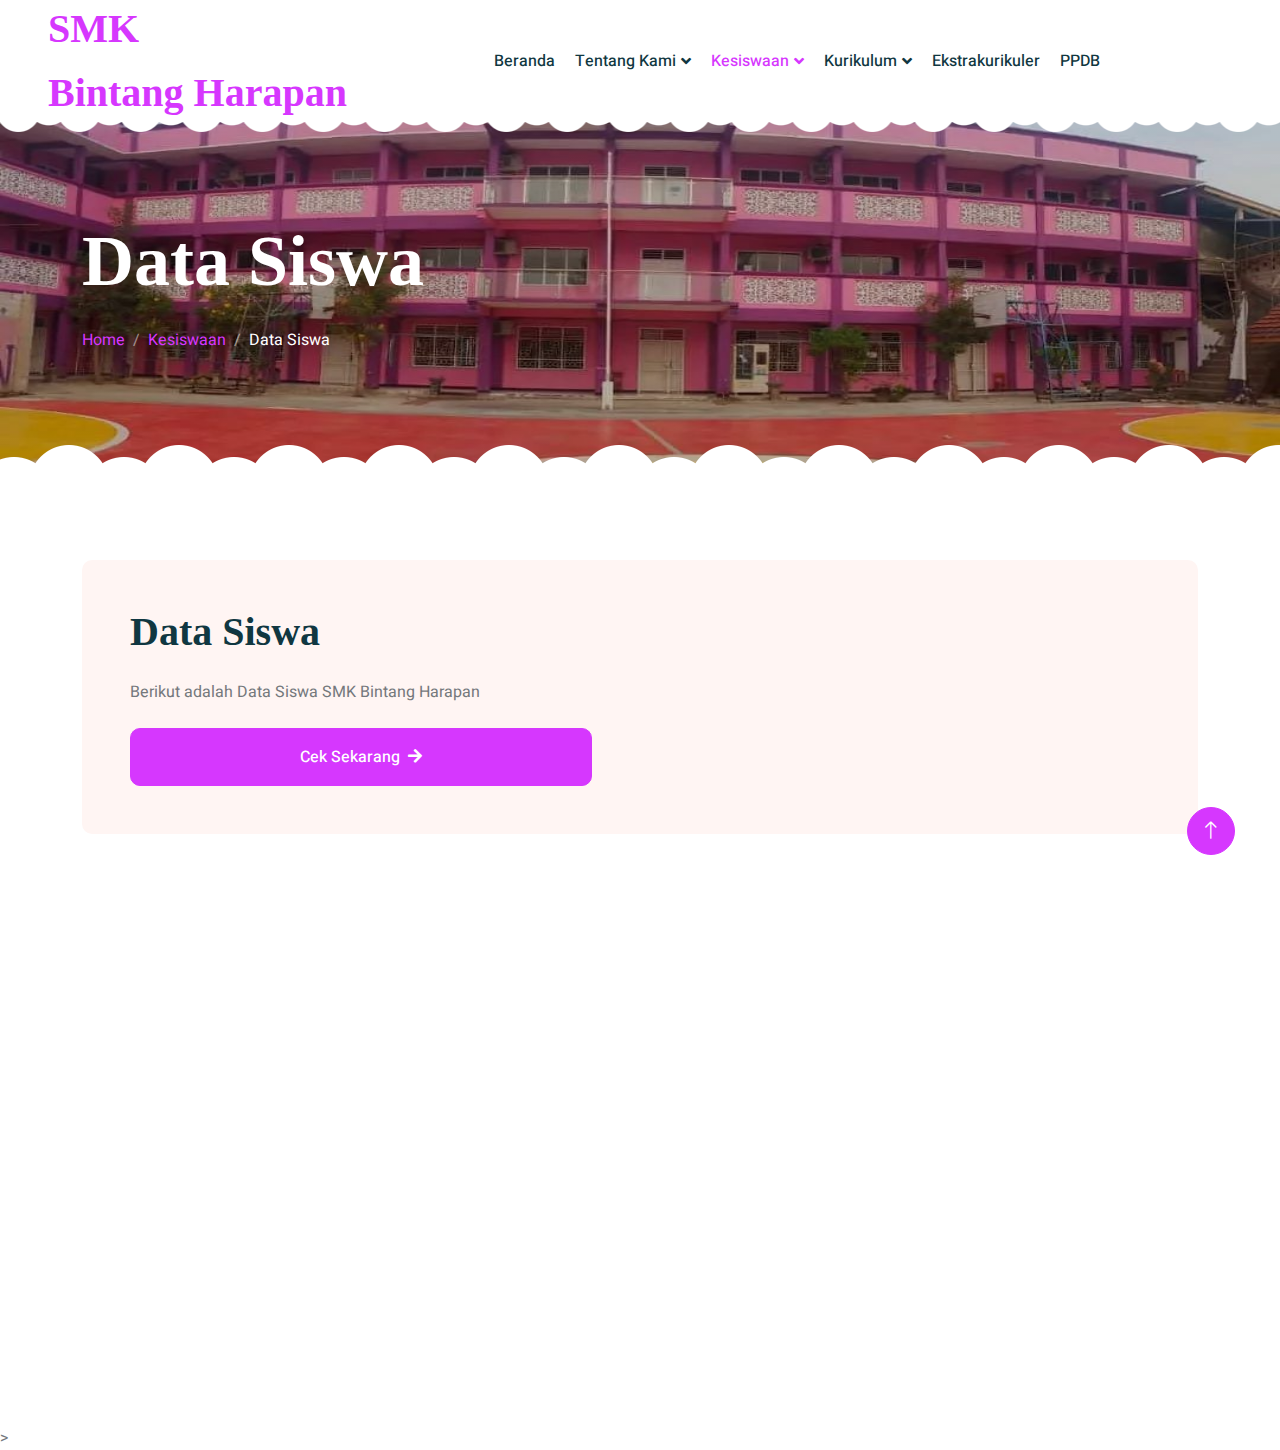
<file: data-siswa.html>
<!DOCTYPE html>
<html lang="en">

<head>
    <meta charset="utf-8">
    <title>Data Siswa | SMK Bintang Harapan</title>
    <meta content="width=device-width, initial-scale=1.0" name="viewport">
    <meta content="" name="keywords">
    <meta content="" name="description">

    <!-- Favicon -->
    <link href="img/favicon.ico" rel="icon">

    <!-- Google Web Fonts -->
    <link rel="preconnect" href="https://fonts.googleapis.com">
    <link rel="preconnect" href="https://fonts.gstatic.com" crossorigin>
    <link href="https://fonts.googleapis.com/css2?family=Heebo:wght@400;500;600&family=Inter:wght@600&family=Lobster+Two:wght@700&display=swap" rel="stylesheet">
    
    <!-- Icon Font Stylesheet -->
    <link href="https://cdnjs.cloudflare.com/ajax/libs/font-awesome/5.10.0/css/all.min.css" rel="stylesheet">
    <link href="https://cdn.jsdelivr.net/npm/bootstrap-icons@1.4.1/font/bootstrap-icons.css" rel="stylesheet">

    <!-- Libraries Stylesheet -->
    <link href="lib/animate/animate.min.css" rel="stylesheet">
    <link href="lib/owlcarousel/assets/owl.carousel.min.css" rel="stylesheet">

    <!-- Customized Bootstrap Stylesheet -->
    <link href="css/bootstrap.min.css" rel="stylesheet">

    <!-- Template Stylesheet -->
    <link href="css/style.css" rel="stylesheet">
</head>

<body>
    <div class="container-xxl bg-white p-0">
        <!-- Spinner Start -->
        <div id="spinner" class="show bg-white position-fixed translate-middle w-100 vh-100 top-50 start-50 d-flex align-items-center justify-content-center">
            <div class="spinner-border text-primary" style="width: 3rem; height: 3rem;" role="status">
                <span class="sr-only">Loading...</span>
            </div>
        </div>
        <!-- Spinner End -->


        <!-- Navbar Start -->
        <nav class="navbar navbar-expand-lg bg-white navbar-light sticky-top px-4 px-lg-5 py-lg-0">
            <a href="index.html" class="navbar-brand">
                <h1 class="m-0 text-primary"><p>SMK</p> Bintang Harapan</h1>
            </a>
            <button type="button" class="navbar-toggler" data-bs-toggle="collapse" data-bs-target="#navbarCollapse">
                <span class="navbar-toggler-icon"></span>
            </button>
            <div class="collapse navbar-collapse" id="navbarCollapse">
                <div class="navbar-nav mx-auto">
                    <a href="index.html" class="nav-item nav-link">Beranda</a>
                    <div class="nav-item dropdown">
                        <a href="#" class="nav-link dropdown-toggle" data-bs-toggle="dropdown">Tentang Kami</a>
                        <div class="dropdown-menu rounded-0 rounded-bottom border-0 shadow-sm m-0">
                            <a href="#" class="dropdown-item">Prestasi</a>
                            <a href="#" class="dropdown-item">Sejarah</a>
                            <a href="#" class="dropdown-item">Identitas Sekolah</a>
                            <a href="#" class="dropdown-item">Visi dan Misi Sekolah</a>
                            <a href="#" class="dropdown-item">Tujuan Sekolah</a>
                        </div>
                    </div>
                    <div class="nav-item dropdown">
                        <a href="#" class="nav-link active dropdown-toggle" data-bs-toggle="dropdown">Kesiswaan</a>
                        <div class="dropdown-menu rounded-0 rounded-bottom border-0 shadow-sm m-0">
                            <a href="data-siswa.html" class="dropdown-item">Data Siswa</a>
                            <a href="mars-binhar.html" class="dropdown-item">Mars SMK Bintang Harapan</a>
                        </div>
                    </div>
                    <div class="nav-item dropdown">
                        <a href="#" class="nav-link dropdown-toggle" data-bs-toggle="dropdown">Kurikulum</a>
                        <div class="dropdown-menu rounded-0 rounded-bottom border-0 shadow-sm m-0">
                            <a href="sarana-prasarana.html" class="dropdown-item">Sarana Prasarana</a>
                            <a href="data-guru.html" class="dropdown-item">Data Guru</a>
                            <a href="jurusan.html" class="dropdown-item">Kompentensi Jurusan</a>
                        </div>
                        
 
                    </div>
                    <a href="ekstrakurikuler.html"class='nav-item nav-link'>Ekstrakurikuler</a>
                    <a href="call-to-action.html" class="nav-item nav-link">PPDB</a>
                </div>
        
            </div>
        </nav>
        <!-- Navbar End -->

        <!-- Page Header End -->
        <div class="container-xxl py-5 page-header position-relative mb-5">
            <div class="container py-5">
                <h1 class="display-2 text-white animated slideInDown mb-4">Data Siswa</h1>
                <nav aria-label="breadcrumb animated slideInDown">
                    <ol class="breadcrumb">
                        <li class="breadcrumb-item"><a href="#">Home</a></li>
                        <li class="breadcrumb-item"><a href="#">Kesiswaan</a></li>
                        <li class="breadcrumb-item text-white active" aria-current="page">Data Siswa</li>
                    </ol>
                </nav>
            </div>
        </div>
        <!-- Page Header End -->


        <!-- Call To Action Start -->
        <div class="container-xxl py-5">
            <div class="container">
                <div class="bg-light rounded">
                    <div class="row g-0">
                        <div class="col-lg-6 wow fadeIn" data-wow-delay="0.5s">
                            <div class="h-100 d-flex flex-column justify-content-center p-5">
                                <h1 class="mb-4">Data Siswa</h1>
                                <p class="mb-4">Berikut adalah Data Siswa SMK Bintang Harapan</p>
                                <a class="btn btn-primary py-3 px-5" href="">Cek Sekarang<i class="fa fa-arrow-right ms-2"></i></a>
                            </div>
                        </div>
                    </div>
                </div>
            </div>
        </div>
        <!-- Call To Action End -->


        <!-- Footer Start -->
        <div class="container-fluid bg-dark text-white-50 footer pt-5 mt-5 wow fadeIn" data-wow-delay="0.1s">
            <div class="container py-5">
                <div class="row g-5">
                    <div class="col-lg-4 col-md-6">
                        <h3 class="text-white mb-4">Hubungi Kami</h3>
                        <p class="mb-2"><i class="fa fa-map-marker-alt me-3"></i>JL RAYA CIBARUSAH DESA SINDANG MULYA KEC. CIBARUSAH KAB. BEKASI, Sindangmulya, Kec. Cibarusah, Kab. Bekasi Prov. Jawa Barat, Indonesia</p>
                        <p class="mb-2"><i class="fa fa-phone-alt me-3"></i> 0821-2469-4317</p>
                        <p class="mb-2"><i class="fa fa-envelope me-3"></i>smkbintangharapan@gmail.com</p>
                        <div class="d-flex pt-2">
                            <a class="btn btn-outline-light btn-social" href=""><i class="fab fa-youtube"></i></a>
                            <a class="btn btn-outline-light btn-social" href=""><i class="fab fa-instagram"></i></a>
                        </div>
                    </div>
                    <div class="col-lg-3 col-md-6">
                        <h3 class="text-white mb-4">Kunjungi</h3>
                        <a class="btn btn-link text-white-50" href="">About Us</a>
                        <a class="btn btn-link text-white-50" href="">Contact Us</a>
                        <a class="btn btn-link text-white-50" href="">Our Services</a>
                        <a class="btn btn-link text-white-50" href="">Privacy Policy</a>
                        <a class="btn btn-link text-white-50" href="">Terms & Condition</a>
                    </div>
                    <div class="col-lg-5 col-md-6">
                        <h3 class="text-white mb-4">Gallery</h3>
                        <a class="btn btn-link text-white-50" href="">Gallery SMK Bintang Harapan</a>
                    </div>
                </div>
            </div>
            <div class="container">
                <div class="copyright">
                    <div class="row">
                        <div class="col-md-6 text-center text-md-start mb-3 mb-md-0">
                            &copy; <a class="border-bottom">SMK Bintang Harapan</a>, All Right Reserved. 
							
							<!--/*** This template is free as long as you keep the footer author’s credit link/attribution link/backlink. If you'd like to use the template without the footer author’s credit link/attribution link/backlink, you can purchase the Credit Removal License from "https://htmlcodex.com/credit-removal". Thank you for your support. ***/-->
							Designed By Alex
                        </div>
                    </div>
                </div>
            </div>
        </div>>
        <!-- Footer End -->


        <!-- Back to Top -->
        <a href="#" class="btn btn-lg btn-primary btn-lg-square back-to-top"><i class="bi bi-arrow-up"></i></a>
    </div>

    <!-- JavaScript Libraries -->
    <script src="https://code.jquery.com/jquery-3.4.1.min.js"></script>
    <script src="https://cdn.jsdelivr.net/npm/bootstrap@5.0.0/dist/js/bootstrap.bundle.min.js"></script>
    <script src="lib/wow/wow.min.js"></script>
    <script src="lib/easing/easing.min.js"></script>
    <script src="lib/waypoints/waypoints.min.js"></script>
    <script src="lib/owlcarousel/owl.carousel.min.js"></script>

    <!-- Template Javascript -->
    <script src="js/main.js"></script>
</body>

</html>
</file>
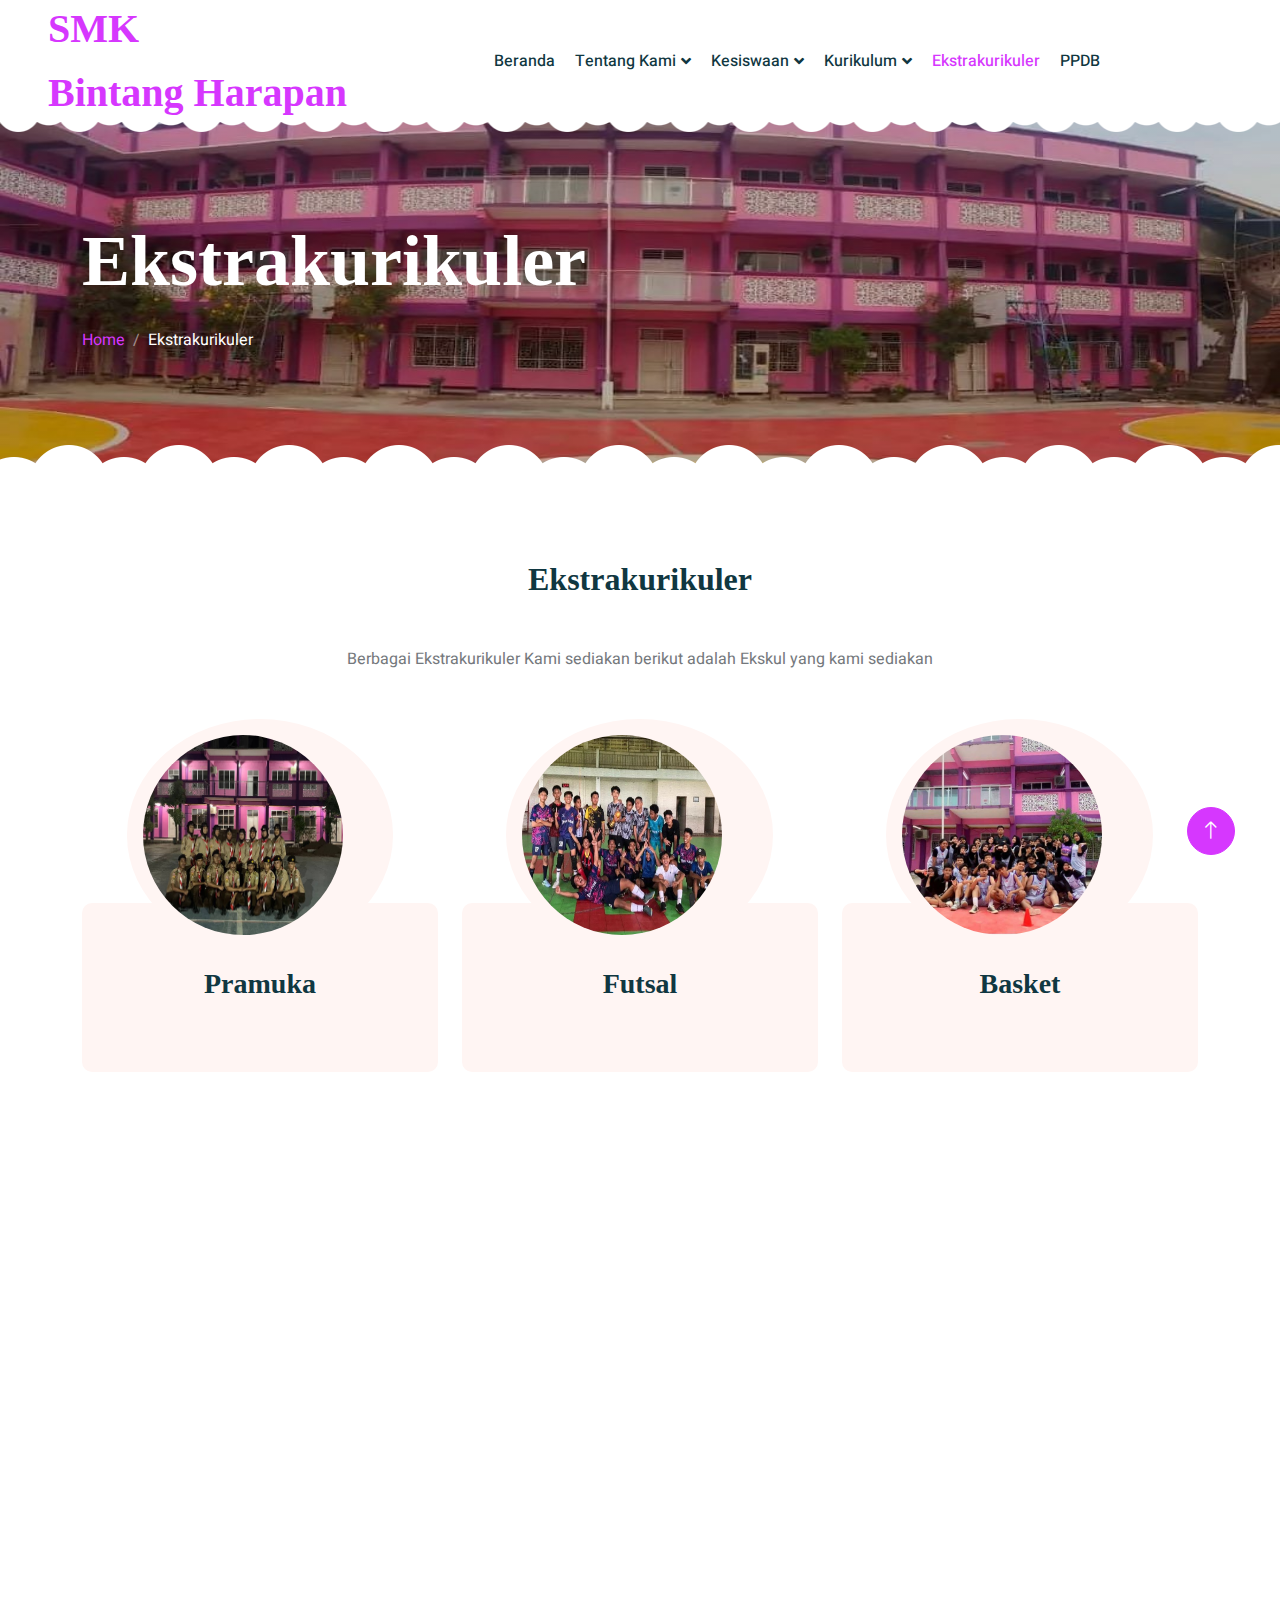
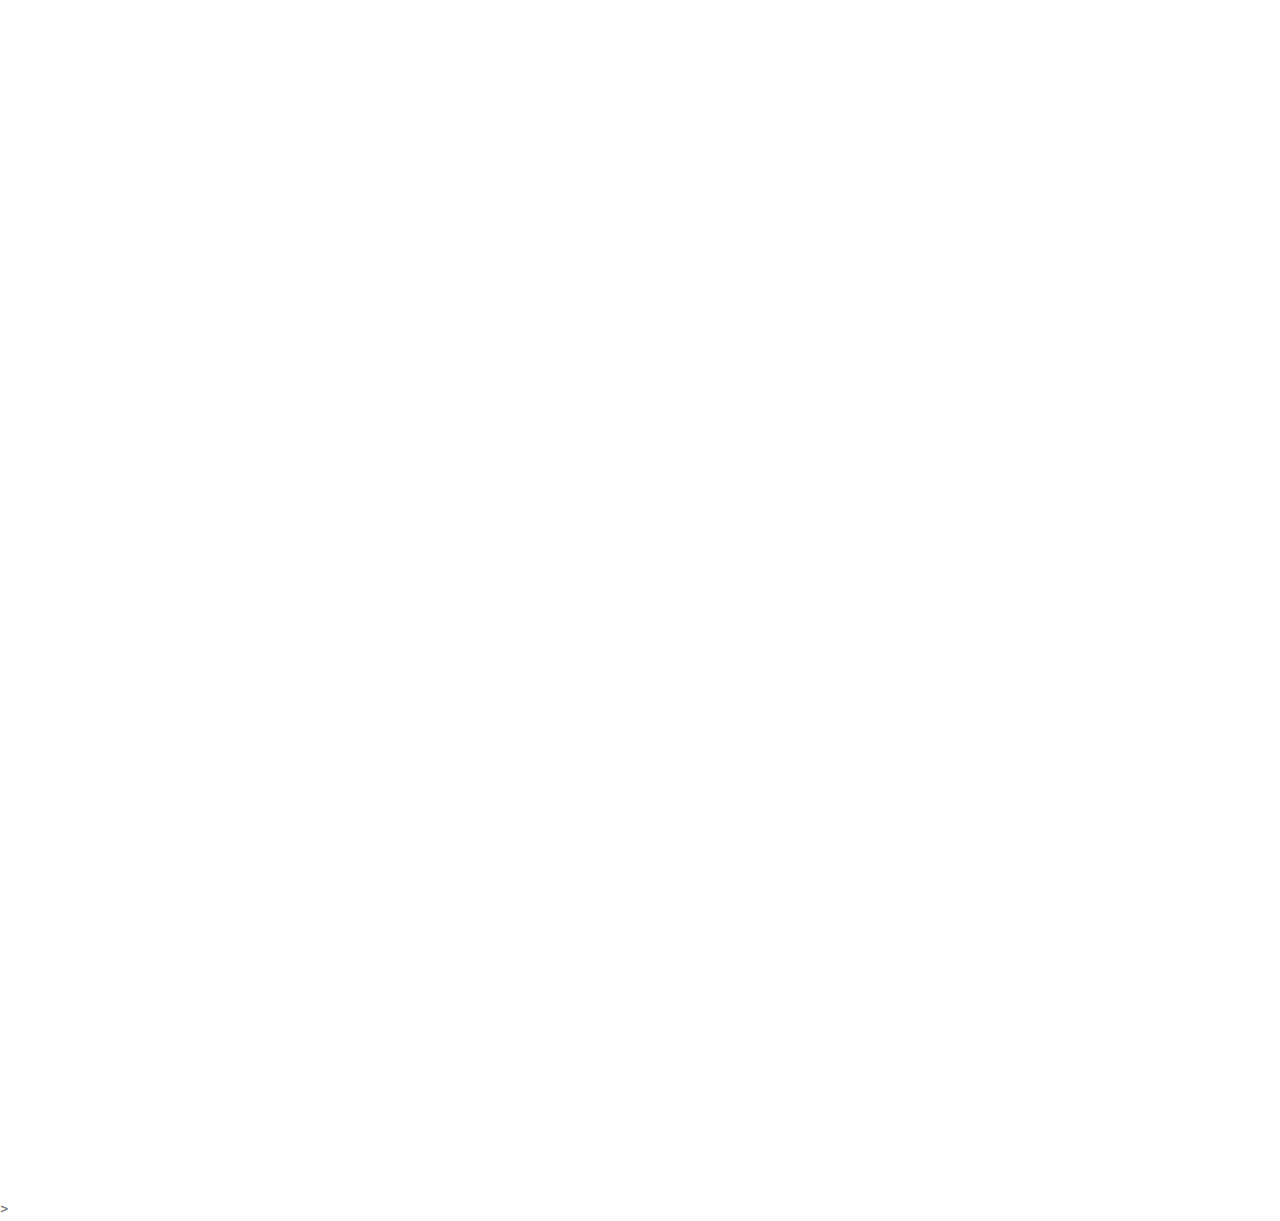
<file: ekstrakurikuler.html>
<!DOCTYPE html>
<html lang="en">

<head>
    <meta charset="utf-8">
    <title>Ekstrakurikuler | SMK Bintang Harapan</title>
    <meta content="width=device-width, initial-scale=1.0" name="viewport">
    <meta content="" name="keywords">
    <meta content="" name="description">

    <!-- Favicon -->
    <link href="img/favicon.ico" rel="icon">

    <!-- Google Web Fonts -->
    <link rel="preconnect" href="https://fonts.googleapis.com">
    <link rel="preconnect" href="https://fonts.gstatic.com" crossorigin>
    <link href="https://fonts.googleapis.com/css2?family=Heebo:wght@400;500;600&family=Inter:wght@600&family=Lobster+Two:wght@700&display=swap" rel="stylesheet">
    
    <!-- Icon Font Stylesheet -->
    <link href="https://cdnjs.cloudflare.com/ajax/libs/font-awesome/5.10.0/css/all.min.css" rel="stylesheet">
    <link href="https://cdn.jsdelivr.net/npm/bootstrap-icons@1.4.1/font/bootstrap-icons.css" rel="stylesheet">

    <!-- Libraries Stylesheet -->
    <link href="lib/animate/animate.min.css" rel="stylesheet">
    <link href="lib/owlcarousel/assets/owl.carousel.min.css" rel="stylesheet">

    <!-- Customized Bootstrap Stylesheet -->
    <link href="css/bootstrap.min.css" rel="stylesheet">

    <!-- Template Stylesheet -->
    <link href="css/style.css" rel="stylesheet">
</head>

<body>
    <div class="container-xxl bg-white p-0">
        <!-- Spinner Start -->
        <div id="spinner" class="show bg-white position-fixed translate-middle w-100 vh-100 top-50 start-50 d-flex align-items-center justify-content-center">
            <div class="spinner-border text-primary" style="width: 3rem; height: 3rem;" role="status">
                <span class="sr-only">Loading...</span>
            </div>
        </div>
        <!-- Spinner End -->


        <!-- Navbar Start -->
        <nav class="navbar navbar-expand-lg bg-white navbar-light sticky-top px-4 px-lg-5 py-lg-0">
            <a href="index.html" class="navbar-brand">
                <h1 class="m-0 text-primary"><p>SMK</p> Bintang Harapan</h1>
            </a>
            <button type="button" class="navbar-toggler" data-bs-toggle="collapse" data-bs-target="#navbarCollapse">
                <span class="navbar-toggler-icon"></span>
            </button>
            <div class="collapse navbar-collapse" id="navbarCollapse">
                <div class="navbar-nav mx-auto">
                    <a href="index.html" class="nav-item nav-link">Beranda</a>
                    <div class="nav-item dropdown">
                        <a href="#" class="nav-link dropdown-toggle" data-bs-toggle="dropdown">Tentang Kami</a>
                        <div class="dropdown-menu rounded-0 rounded-bottom border-0 shadow-sm m-0">
                            <a href="#" class="dropdown-item">Prestasi</a>
                            <a href="#" class="dropdown-item">Sejarah</a>
                            <a href="#" class="dropdown-item">Identitas Sekolah</a>
                            <a href="#" class="dropdown-item">Visi dan Misi Sekolah</a>
                            <a href="#" class="dropdown-item">Tujuan Sekolah</a>
                        </div>
                    </div>
                    <div class="nav-item dropdown">
                        <a href="#" class="nav-link dropdown-toggle" data-bs-toggle="dropdown">Kesiswaan</a>
                        <div class="dropdown-menu rounded-0 rounded-bottom border-0 shadow-sm m-0">
                            <a href="data-siswa.html" class="dropdown-item">Data Siswa</a>
                            <a href="mars-binhar.html" class="dropdown-item">Mars SMK Bintang Harapan</a>
                        </div>
                    </div>
                    <div class="nav-item dropdown">
                        <a href="#" class="nav-link dropdown-toggle" data-bs-toggle="dropdown">Kurikulum</a>
                        <div class="dropdown-menu rounded-0 rounded-bottom border-0 shadow-sm m-0">
                            <a href="sarana-prasarana.html" class="dropdown-item">Sarana Prasarana</a>
                            <a href="data-guru.html" class="dropdown-item">Data Guru</a>
                            <a href="jurusan.html" class="dropdown-item">Kompentensi Jurusan</a>
                        </div>
                        
 
                    </div>
                    <a href="ekstrakurikuler.html"class='nav-item nav-link active'>Ekstrakurikuler</a>
                    <a href="call-to-action.html" class="nav-item nav-link">PPDB</a>
                </div>
        
            </div>
        </nav>
        <!-- Navbar End -->



        <!-- Page Header End -->
        <div class="container-xxl py-5 page-header position-relative mb-5">
            <div class="container py-5">
                <h1 class="display-2 text-white animated slideInDown mb-4">Ekstrakurikuler</h1>
                <nav aria-label="breadcrumb animated slideInDown">
                    <ol class="breadcrumb">
                        <li class="breadcrumb-item"><a href="index.html">Home</a></li>
                        <li class="breadcrumb-item text-white active" aria-current="page">Ekstrakurikuler</li>
                    </ol>
                </nav>
            </div>
        </div>
        <!-- Page Header End -->


        <!-- Page Start -->
        <div class="container-xxl py-5">
            <div class="container">
                <div class="text-center mx-auto mb-5 wow fadeInUp" data-wow-delay="0.1s">
                    <h2 class="mb-5">Ekstrakurikuler</h2>
                    <p>Berbagai Ekstrakurikuler Kami sediakan berikut adalah Ekskul yang kami sediakan </p>
                </div>
                <div class="row g-4">
                    <div class="col-lg-4 col-md-6 wow fadeInUp" data-wow-delay="0.1s">
                        <div class="classes-item">
                            <div class="bg-light rounded-circle w-75 mx-auto p-3">
                                <img class="img-crane rounded-circle" src="img/pramuka3.jpg" alt="">
                            </div>
                            <div class="bg-light rounded p-4 pt-5 mt-n5">
                                <a class="d-block text-center h3 mt-3 mb-4" href="">Pramuka</a>
                                <div class="d-flex align-items-center justify-content-between mb-4">
                                </div>
                            </div>
                        </div>
                    </div>
                    <div class="col-lg-4 col-md-6 wow fadeInUp" data-wow-delay="0.1s">
                        <div class="classes-item">
                            <div class="bg-light rounded-circle w-75 mx-auto p-3">
                                <img class="img-crane rounded-circle" src="img/futsal.jpeg" alt="">
                            </div>
                            <div class="bg-light rounded p-4 pt-5 mt-n5">
                                <a class="d-block text-center h3 mt-3 mb-4" href="">Futsal</a>
                                <div class="d-flex align-items-center justify-content-between mb-4">
                                </div>
                            </div>
                        </div>
                    </div>
                    <div class="col-lg-4 col-md-6 wow fadeInUp" data-wow-delay="0.1s">
                        <div class="classes-item">
                            <div class="bg-light rounded-circle w-75 mx-auto p-3">
                                <img class="img-crane rounded-circle" src="img/basket.jpg" alt="">
                            </div>
                            <div class="bg-light rounded p-4 pt-5 mt-n5">
                                <a class="d-block text-center h3 mt-3 mb-4" href="">Basket</a>
                                <div class="d-flex align-items-center justify-content-between mb-4">
                                </div>
                            </div>
                        </div>
                    </div>
                    <div class="col-lg-4 col-md-6 wow fadeInUp" data-wow-delay="0.1s">
                        <div class="classes-item">
                            <div class="bg-light rounded-circle w-75 mx-auto p-3">
                                <img class="img-crane rounded-circle" src="img/Voli.jpg" alt="">
                            </div>
                            <div class="bg-light rounded p-4 pt-5 mt-n5">
                                <a class="d-block text-center h3 mt-3 mb-4" href="">Voli</a>
                                <div class="d-flex align-items-center justify-content-between mb-4">
                                </div>
                            </div>
                        </div>
                    </div>
                    <div class="col-lg-4 col-md-6 wow fadeInUp" data-wow-delay="0.1s">
                        <div class="classes-item">
                            <div class="bg-light rounded-circle w-75 mx-auto p-3">
                                <img class="img-crane rounded-circle" src="img/Marching.jpg" alt="">
                            </div>
                            <div class="bg-light rounded p-4 pt-5 mt-n5">
                                <a class="d-block text-center h3 mt-3 mb-4" href="">Marching Band</a>
                                <div class="d-flex align-items-center justify-content-between mb-4">
                                </div>
                            </div>
                        </div>
                    </div>
                    <div class="col-lg-4 col-md-6 wow fadeInUp" data-wow-delay="0.1s">
                        <div class="classes-item">
                            <div class="bg-light rounded-circle w-75 mx-auto p-3">
                                <img class="img-crane rounded-circle" src="img/Pmr.jpg" alt="">
                            </div>
                            <div class="bg-light rounded p-4 pt-5 mt-n5">
                                <a class="d-block text-center h3 mt-3 mb-4" href="">PMR</a>
                                <div class="d-flex align-items-center justify-content-between mb-4">
                                </div>
                            </div>
                        </div>
                    </div>
                    <div class="col-lg-4 col-md-6 wow fadeInUp" data-wow-delay="0.1s">
                        <div class="classes-item">
                            <div class="bg-light rounded-circle w-75 mx-auto p-3">
                                <img class="img-crane rounded-circle" src="img/rohis.jpg" alt="">
                            </div>
                            <div class="bg-light rounded p-4 pt-5 mt-n5">
                                <a class="d-block text-center h3 mt-3 mb-4" href="">Rohis</a>
                                <div class="d-flex align-items-center justify-content-between mb-4">
                                </div>
                            </div>
                        </div>
                    </div>
                    <div class="col-lg-4 col-md-6 wow fadeInUp" data-wow-delay="0.1s">
                        <div class="classes-item">
                            <div class="bg-light rounded-circle w-75 mx-auto p-3">
                                <img class="img-crane rounded-circle" src="img/paskibra.jpeg" alt="">
                            </div>
                            <div class="bg-light rounded p-4 pt-5 mt-n5">
                                <a class="d-block text-center h3 mt-3 mb-4" href="">Paskibra</a>
                                <div class="d-flex align-items-center justify-content-between mb-4">
                                </div>
                            </div>
                        </div>
                    </div>
                    <div class="col-lg-4 col-md-6 wow fadeInUp" data-wow-delay="0.1s">
                        <div class="classes-item">
                            <div class="bg-light rounded-circle w-75 mx-auto p-3">
                                <img class="img-crane rounded-circle" src="img/futsal2.jpeg" alt="">
                            </div>
                            <div class="bg-light rounded p-4 pt-5 mt-n5">
                                <a class="d-block text-center h3 mt-3 mb-4" href="">Futsal</a>
                                <div class="d-flex align-items-center justify-content-between mb-4">
                                </div>
                            </div>
                        </div>
                    </div>
                    <div class="col-lg-4 col-md-6 wow fadeInUp" data-wow-delay="0.1s">
                        <div class="classes-item">
                            <div class="bg-light rounded-circle w-75 mx-auto p-3">
                                <img class="img-crane rounded-circle" src="img/Musik.jpg" alt="">
                            </div>
                            <div class="bg-light rounded p-4 pt-5 mt-n5">
                                <a class="d-block text-center h3 mt-3 mb-4" href="">Musik</a>
                                <div class="d-flex align-items-center justify-content-between mb-4">
                                </div>
                            </div>
                        </div>
                    </div>
                    <div class="col-lg-4 col-md-6 wow fadeInUp" data-wow-delay="0.1s">
                        <div class="classes-item">
                            <div class="bg-light rounded-circle w-75 mx-auto p-3">
                                <img class="img-crane rounded-circle" src="img/Dance.jpg" alt="">
                            </div>
                            <div class="bg-light rounded p-4 pt-5 mt-n5">
                                <a class="d-block text-center h3 mt-3 mb-4" href="">Dance</a>
                                <div class="d-flex align-items-center justify-content-between mb-4">
                                </div>
                            </div>
                        </div>
                    </div>
                    <div class="col-lg-4 col-md-6 wow fadeInUp" data-wow-delay="0.1s">
                        <div class="classes-item">
                            <div class="bg-light rounded-circle w-75 mx-auto p-3">
                                <img class="img-crane rounded-circle" src="img/Sispala.jpg" alt="">
                            </div>
                            <div class="bg-light rounded p-4 pt-5 mt-n5">
                                <a class="d-block text-center h3 mt-3 mb-4" href="">Sispala</a>
                                <div class="d-flex align-items-center justify-content-between mb-4">
                                </div>
                            </div>
                        </div>
                    </div>
                    
                </div>
            </div>
        </div>
        <!-- Page End -->


        <!-- Footer Start -->
        <div class="container-fluid bg-dark text-white-50 footer pt-5 mt-5 wow fadeIn" data-wow-delay="0.1s">
            <div class="container py-5">
                <div class="row g-5">
                    <div class="col-lg-4 col-md-6">
                        <h3 class="text-white mb-4">Hubungi Kami</h3>
                        <p class="mb-2"><i class="fa fa-map-marker-alt me-3"></i>JL RAYA CIBARUSAH DESA SINDANG MULYA KEC. CIBARUSAH KAB. BEKASI, Sindangmulya, Kec. Cibarusah, Kab. Bekasi Prov. Jawa Barat, Indonesia</p>
                        <p class="mb-2"><i class="fa fa-phone-alt me-3"></i> 0821-2469-4317</p>
                        <p class="mb-2"><i class="fa fa-envelope me-3"></i>smkbintangharapan@gmail.com</p>
                        <div class="d-flex pt-2">
                            <a class="btn btn-outline-light btn-social" href=""><i class="fab fa-youtube"></i></a>
                            <a class="btn btn-outline-light btn-social" href=""><i class="fab fa-instagram"></i></a>
                        </div>
                    </div>
                    <div class="col-lg-3 col-md-6">
                        <h3 class="text-white mb-4">Kunjungi</h3>
                        <a class="btn btn-link text-white-50" href="">About Us</a>
                        <a class="btn btn-link text-white-50" href="">Contact Us</a>
                        <a class="btn btn-link text-white-50" href="">Our Services</a>
                        <a class="btn btn-link text-white-50" href="">Privacy Policy</a>
                        <a class="btn btn-link text-white-50" href="">Terms & Condition</a>
                    </div>
                    <div class="col-lg-5 col-md-6">
                        <h3 class="text-white mb-4">Gallery</h3>
                        <a class="btn btn-link text-white-50" href="">Gallery SMK Bintang Harapan</a>
                    </div>
                </div>
            </div>
            <div class="container">
                <div class="copyright">
                    <div class="row">
                        <div class="col-md-6 text-center text-md-start mb-3 mb-md-0">
                            &copy; <a class="border-bottom">SMK Bintang Harapan</a>, All Right Reserved. 
							
							<!--/*** This template is free as long as you keep the footer author’s credit link/attribution link/backlink. If you'd like to use the template without the footer author’s credit link/attribution link/backlink, you can purchase the Credit Removal License from "https://htmlcodex.com/credit-removal". Thank you for your support. ***/-->
							Designed By Alex
                        </div>
                    </div>
                </div>
            </div>
        </div>>
        <!-- Footer End -->


        <!-- Back to Top -->
        <a href="#" class="btn btn-lg btn-primary btn-lg-square back-to-top"><i class="bi bi-arrow-up"></i></a>
    </div>

    <!-- JavaScript Libraries -->
    <script src="https://code.jquery.com/jquery-3.4.1.min.js"></script>
    <script src="https://cdn.jsdelivr.net/npm/bootstrap@5.0.0/dist/js/bootstrap.bundle.min.js"></script>
    <script src="lib/wow/wow.min.js"></script>
    <script src="lib/easing/easing.min.js"></script>
    <script src="lib/waypoints/waypoints.min.js"></script>
    <script src="lib/owlcarousel/owl.carousel.min.js"></script>

    <!-- Template Javascript -->
    <script src="js/main.js"></script>
</body>

</html>
</file>
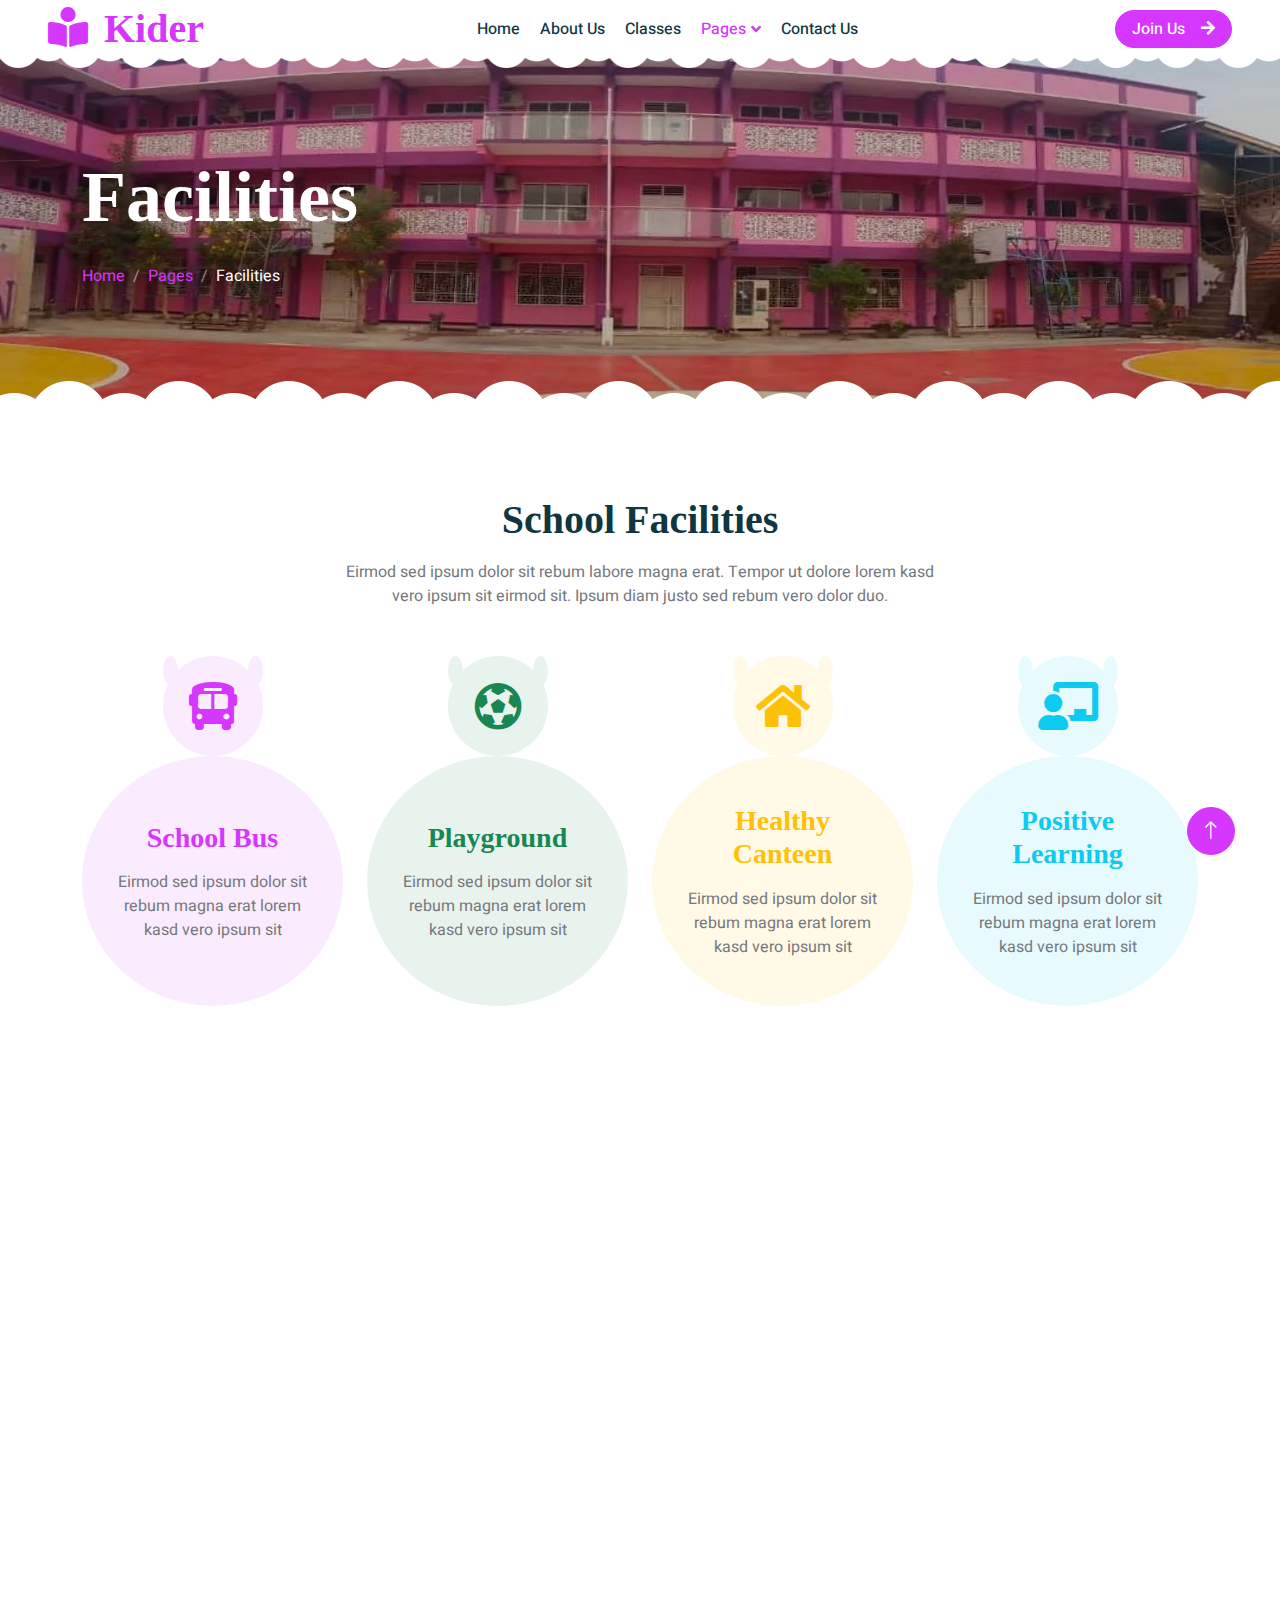
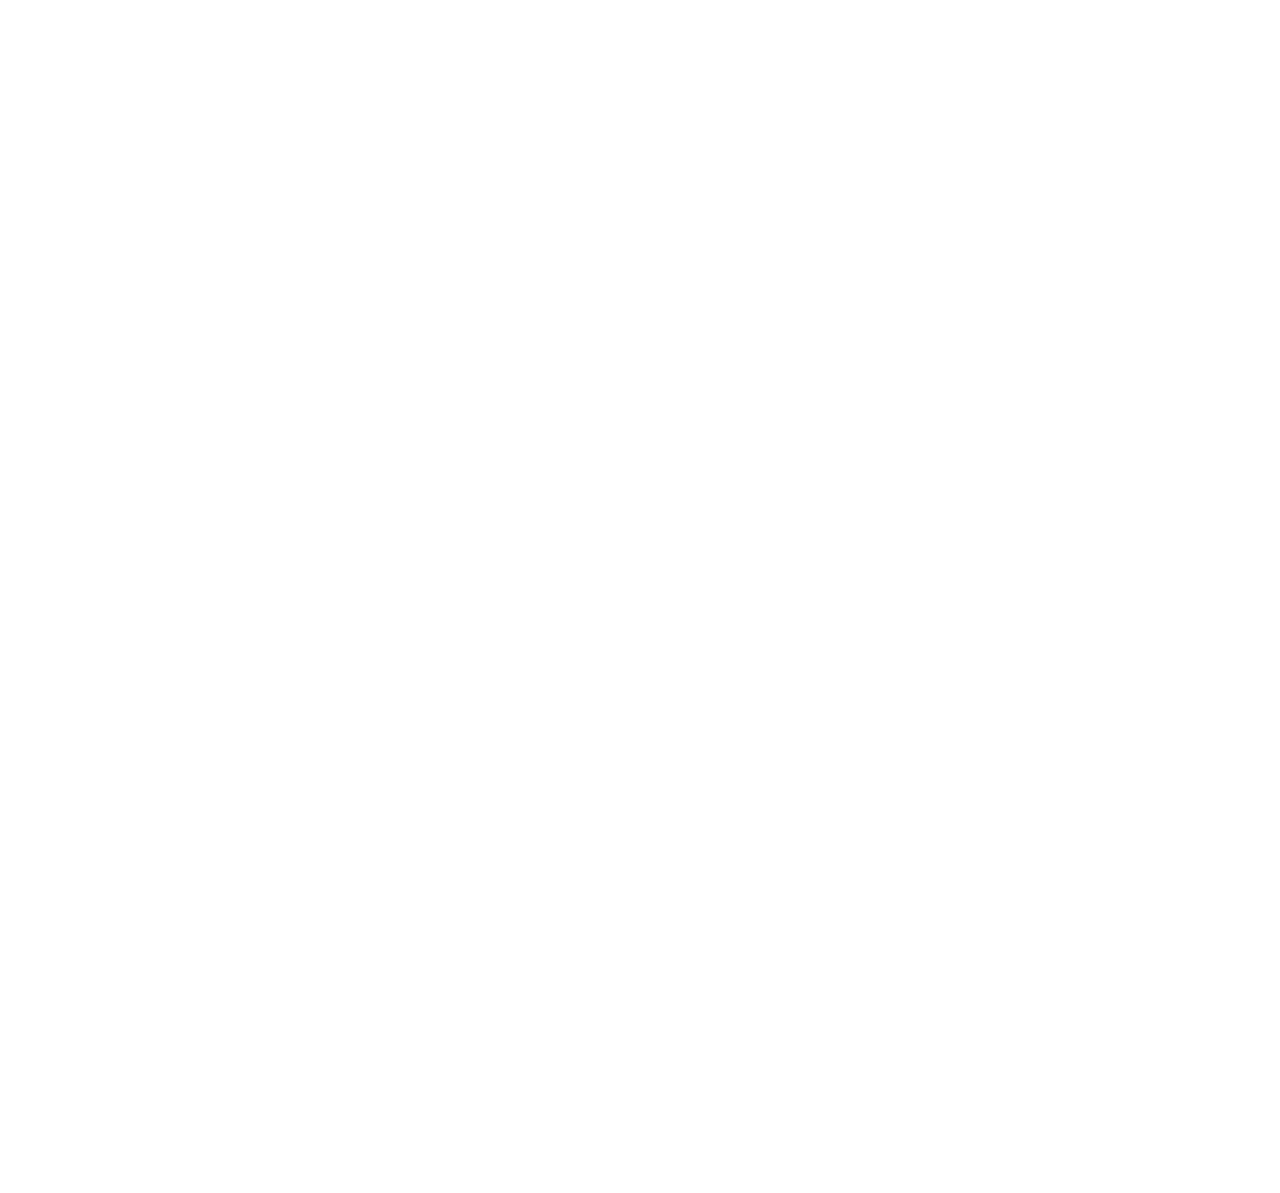
<file: facility.html>
<!DOCTYPE html>
<html lang="en">

<head>
    <meta charset="utf-8">
    <title>Kider - Preschool Website Template</title>
    <meta content="width=device-width, initial-scale=1.0" name="viewport">
    <meta content="" name="keywords">
    <meta content="" name="description">

    <!-- Favicon -->
    <link href="img/favicon.ico" rel="icon">

    <!-- Google Web Fonts -->
    <link rel="preconnect" href="https://fonts.googleapis.com">
    <link rel="preconnect" href="https://fonts.gstatic.com" crossorigin>
    <link href="https://fonts.googleapis.com/css2?family=Heebo:wght@400;500;600&family=Inter:wght@600&family=Lobster+Two:wght@700&display=swap" rel="stylesheet">
    
    <!-- Icon Font Stylesheet -->
    <link href="https://cdnjs.cloudflare.com/ajax/libs/font-awesome/5.10.0/css/all.min.css" rel="stylesheet">
    <link href="https://cdn.jsdelivr.net/npm/bootstrap-icons@1.4.1/font/bootstrap-icons.css" rel="stylesheet">

    <!-- Libraries Stylesheet -->
    <link href="lib/animate/animate.min.css" rel="stylesheet">
    <link href="lib/owlcarousel/assets/owl.carousel.min.css" rel="stylesheet">

    <!-- Customized Bootstrap Stylesheet -->
    <link href="css/bootstrap.min.css" rel="stylesheet">

    <!-- Template Stylesheet -->
    <link href="css/style.css" rel="stylesheet">
</head>

<body>
    <div class="container-xxl bg-white p-0">
        <!-- Spinner Start -->
        <div id="spinner" class="show bg-white position-fixed translate-middle w-100 vh-100 top-50 start-50 d-flex align-items-center justify-content-center">
            <div class="spinner-border text-primary" style="width: 3rem; height: 3rem;" role="status">
                <span class="sr-only">Loading...</span>
            </div>
        </div>
        <!-- Spinner End -->


        <!-- Navbar Start -->
        <nav class="navbar navbar-expand-lg bg-white navbar-light sticky-top px-4 px-lg-5 py-lg-0">
            <a href="index.html" class="navbar-brand">
                <h1 class="m-0 text-primary"><i class="fa fa-book-reader me-3"></i>Kider</h1>
            </a>
            <button type="button" class="navbar-toggler" data-bs-toggle="collapse" data-bs-target="#navbarCollapse">
                <span class="navbar-toggler-icon"></span>
            </button>
            <div class="collapse navbar-collapse" id="navbarCollapse">
                <div class="navbar-nav mx-auto">
                    <a href="index.html" class="nav-item nav-link">Home</a>
                    <a href="about.html" class="nav-item nav-link">About Us</a>
                    <a href="classes.html" class="nav-item nav-link">Classes</a>
                    <div class="nav-item dropdown">
                        <a href="#" class="nav-link dropdown-toggle active" data-bs-toggle="dropdown">Pages</a>
                        <div class="dropdown-menu rounded-0 rounded-bottom border-0 shadow-sm m-0">
                            <a href="facility.html" class="dropdown-item active">School Facilities</a>
                            <a href="team.html" class="dropdown-item">Popular Teachers</a>
                            <a href="call-to-action.html" class="dropdown-item">Become A Teachers</a>
                            <a href="appointment.html" class="dropdown-item">Make Appointment</a>
                            <a href="testimonial.html" class="dropdown-item">Testimonial</a>
                        </div>
                    </div>
                    <a href="contact.html" class="nav-item nav-link">Contact Us</a>
                </div>
                <a href="" class="btn btn-primary rounded-pill px-3 d-none d-lg-block">Join Us<i class="fa fa-arrow-right ms-3"></i></a>
            </div>
        </nav>
        <!-- Navbar End -->


        <!-- Page Header End -->
        <div class="container-xxl py-5 page-header position-relative mb-5">
            <div class="container py-5">
                <h1 class="display-2 text-white animated slideInDown mb-4">Facilities</h1>
                <nav aria-label="breadcrumb animated slideInDown">
                    <ol class="breadcrumb">
                        <li class="breadcrumb-item"><a href="#">Home</a></li>
                        <li class="breadcrumb-item"><a href="#">Pages</a></li>
                        <li class="breadcrumb-item text-white active" aria-current="page">Facilities</li>
                    </ol>
                </nav>
            </div>
        </div>
        <!-- Page Header End -->


        <!-- Facilities Start -->
        <div class="container-xxl py-5">
            <div class="container">
                <div class="text-center mx-auto mb-5 wow fadeInUp" data-wow-delay="0.1s" style="max-width: 600px;">
                    <h1 class="mb-3">School Facilities</h1>
                    <p>Eirmod sed ipsum dolor sit rebum labore magna erat. Tempor ut dolore lorem kasd vero ipsum sit eirmod sit. Ipsum diam justo sed rebum vero dolor duo.</p>
                </div>
                <div class="row g-4">
                    <div class="col-lg-3 col-sm-6 wow fadeInUp" data-wow-delay="0.1s">
                        <div class="facility-item">
                            <div class="facility-icon bg-primary">
                                <span class="bg-primary"></span>
                                <i class="fa fa-bus-alt fa-3x text-primary"></i>
                                <span class="bg-primary"></span>
                            </div>
                            <div class="facility-text bg-primary">
                                <h3 class="text-primary mb-3">School Bus</h3>
                                <p class="mb-0">Eirmod sed ipsum dolor sit rebum magna erat lorem kasd vero ipsum sit</p>
                            </div>
                        </div>
                    </div>
                    <div class="col-lg-3 col-sm-6 wow fadeInUp" data-wow-delay="0.3s">
                        <div class="facility-item">
                            <div class="facility-icon bg-success">
                                <span class="bg-success"></span>
                                <i class="fa fa-futbol fa-3x text-success"></i>
                                <span class="bg-success"></span>
                            </div>
                            <div class="facility-text bg-success">
                                <h3 class="text-success mb-3">Playground</h3>
                                <p class="mb-0">Eirmod sed ipsum dolor sit rebum magna erat lorem kasd vero ipsum sit</p>
                            </div>
                        </div>
                    </div>
                    <div class="col-lg-3 col-sm-6 wow fadeInUp" data-wow-delay="0.5s">
                        <div class="facility-item">
                            <div class="facility-icon bg-warning">
                                <span class="bg-warning"></span>
                                <i class="fa fa-home fa-3x text-warning"></i>
                                <span class="bg-warning"></span>
                            </div>
                            <div class="facility-text bg-warning">
                                <h3 class="text-warning mb-3">Healthy Canteen</h3>
                                <p class="mb-0">Eirmod sed ipsum dolor sit rebum magna erat lorem kasd vero ipsum sit</p>
                            </div>
                        </div>
                    </div>
                    <div class="col-lg-3 col-sm-6 wow fadeInUp" data-wow-delay="0.7s">
                        <div class="facility-item">
                            <div class="facility-icon bg-info">
                                <span class="bg-info"></span>
                                <i class="fa fa-chalkboard-teacher fa-3x text-info"></i>
                                <span class="bg-info"></span>
                            </div>
                            <div class="facility-text bg-info">
                                <h3 class="text-info mb-3">Positive Learning</h3>
                                <p class="mb-0">Eirmod sed ipsum dolor sit rebum magna erat lorem kasd vero ipsum sit</p>
                            </div>
                        </div>
                    </div>
                </div>
            </div>
        </div>
        <!-- Facilities End -->


        <!-- Footer Start -->
        <div class="container-fluid bg-dark text-white-50 footer pt-5 mt-5 wow fadeIn" data-wow-delay="0.1s">
            <div class="container py-5">
                <div class="row g-5">
                    <div class="col-lg-3 col-md-6">
                        <h3 class="text-white mb-4">Get In Touch</h3>
                        <p class="mb-2"><i class="fa fa-map-marker-alt me-3"></i>123 Street, New York, USA</p>
                        <p class="mb-2"><i class="fa fa-phone-alt me-3"></i>+012 345 67890</p>
                        <p class="mb-2"><i class="fa fa-envelope me-3"></i>info@example.com</p>
                        <div class="d-flex pt-2">
                            <a class="btn btn-outline-light btn-social" href=""><i class="fab fa-twitter"></i></a>
                            <a class="btn btn-outline-light btn-social" href=""><i class="fab fa-facebook-f"></i></a>
                            <a class="btn btn-outline-light btn-social" href=""><i class="fab fa-youtube"></i></a>
                            <a class="btn btn-outline-light btn-social" href=""><i class="fab fa-linkedin-in"></i></a>
                        </div>
                    </div>
                    <div class="col-lg-3 col-md-6">
                        <h3 class="text-white mb-4">Quick Links</h3>
                        <a class="btn btn-link text-white-50" href="">About Us</a>
                        <a class="btn btn-link text-white-50" href="">Contact Us</a>
                        <a class="btn btn-link text-white-50" href="">Our Services</a>
                        <a class="btn btn-link text-white-50" href="">Privacy Policy</a>
                        <a class="btn btn-link text-white-50" href="">Terms & Condition</a>
                    </div>
                    <div class="col-lg-3 col-md-6">
                        <h3 class="text-white mb-4">Photo Gallery</h3>
                        <div class="row g-2 pt-2">
                            <div class="col-4">
                                <img class="img-fluid rounded bg-light p-1" src="img/classes-1.jpg" alt="">
                            </div>
                            <div class="col-4">
                                <img class="img-fluid rounded bg-light p-1" src="img/classes-2.jpg" alt="">
                            </div>
                            <div class="col-4">
                                <img class="img-fluid rounded bg-light p-1" src="img/classes-3.jpg" alt="">
                            </div>
                            <div class="col-4">
                                <img class="img-fluid rounded bg-light p-1" src="img/classes-4.jpg" alt="">
                            </div>
                            <div class="col-4">
                                <img class="img-fluid rounded bg-light p-1" src="img/classes-5.jpg" alt="">
                            </div>
                            <div class="col-4">
                                <img class="img-fluid rounded bg-light p-1" src="img/classes-6.jpg" alt="">
                            </div>
                        </div>
                    </div>
                    <div class="col-lg-3 col-md-6">
                        <h3 class="text-white mb-4">Newsletter</h3>
                        <p>Dolor amet sit justo amet elitr clita ipsum elitr est.</p>
                        <div class="position-relative mx-auto" style="max-width: 400px;">
                            <input class="form-control bg-transparent w-100 py-3 ps-4 pe-5" type="text" placeholder="Your email">
                            <button type="button" class="btn btn-primary py-2 position-absolute top-0 end-0 mt-2 me-2">SignUp</button>
                        </div>
                    </div>
                </div>
            </div>
            <div class="container">
                <div class="copyright">
                    <div class="row">
                        <div class="col-md-6 text-center text-md-start mb-3 mb-md-0">
                            &copy; <a class="border-bottom" href="#">Your Site Name</a>, All Right Reserved. 
							
							<!--/*** This template is free as long as you keep the footer author’s credit link/attribution link/backlink. If you'd like to use the template without the footer author’s credit link/attribution link/backlink, you can purchase the Credit Removal License from "https://htmlcodex.com/credit-removal". Thank you for your support. ***/-->
							Designed By <a class="border-bottom" href="https://htmlcodex.com">HTML Codex</a>
                        </div>
                        <div class="col-md-6 text-center text-md-end">
                            <div class="footer-menu">
                                <a href="">Home</a>
                                <a href="">Cookies</a>
                                <a href="">Help</a>
                                <a href="">FQAs</a>
                            </div>
                        </div>
                    </div>
                </div>
            </div>
        </div>
        <!-- Footer End -->


        <!-- Back to Top -->
        <a href="#" class="btn btn-lg btn-primary btn-lg-square back-to-top"><i class="bi bi-arrow-up"></i></a>
    </div>

    <!-- JavaScript Libraries -->
    <script src="https://code.jquery.com/jquery-3.4.1.min.js"></script>
    <script src="https://cdn.jsdelivr.net/npm/bootstrap@5.0.0/dist/js/bootstrap.bundle.min.js"></script>
    <script src="lib/wow/wow.min.js"></script>
    <script src="lib/easing/easing.min.js"></script>
    <script src="lib/waypoints/waypoints.min.js"></script>
    <script src="lib/owlcarousel/owl.carousel.min.js"></script>

    <!-- Template Javascript -->
    <script src="js/main.js"></script>
</body>

</html>
</file>
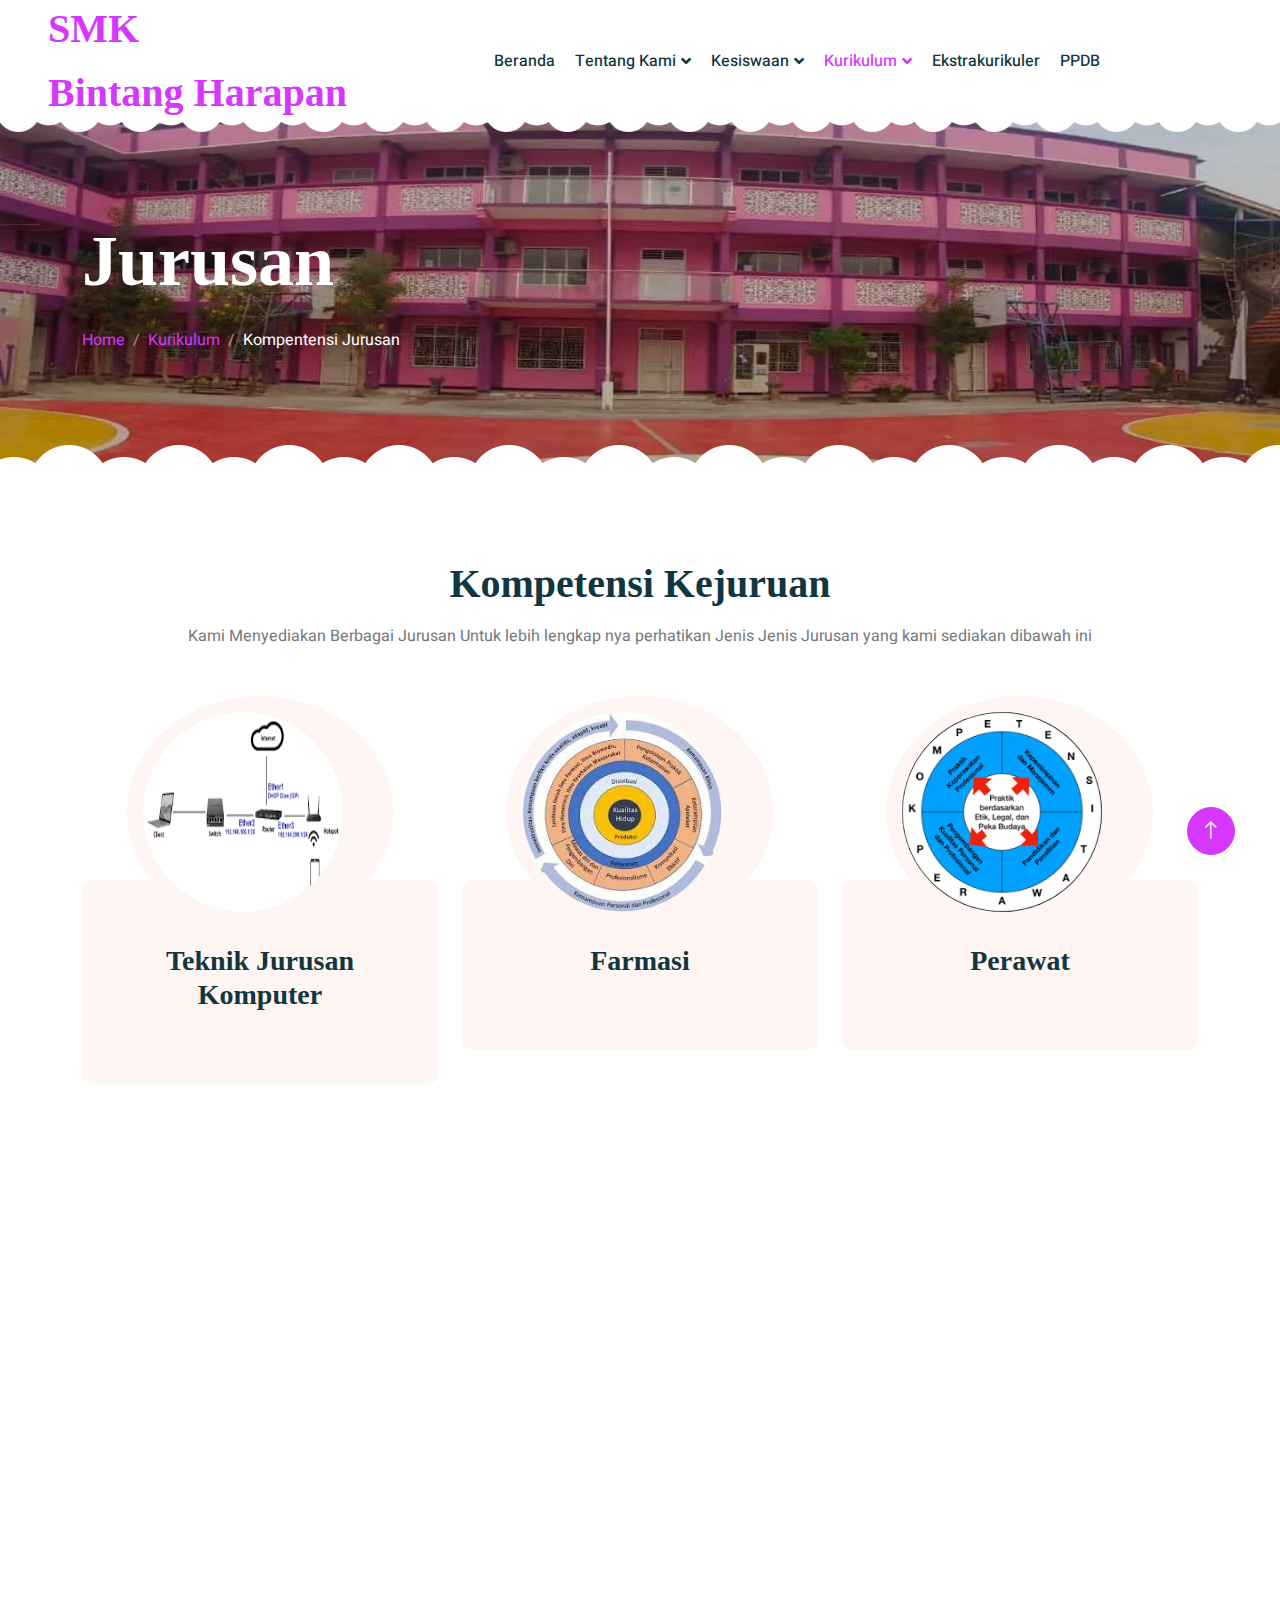
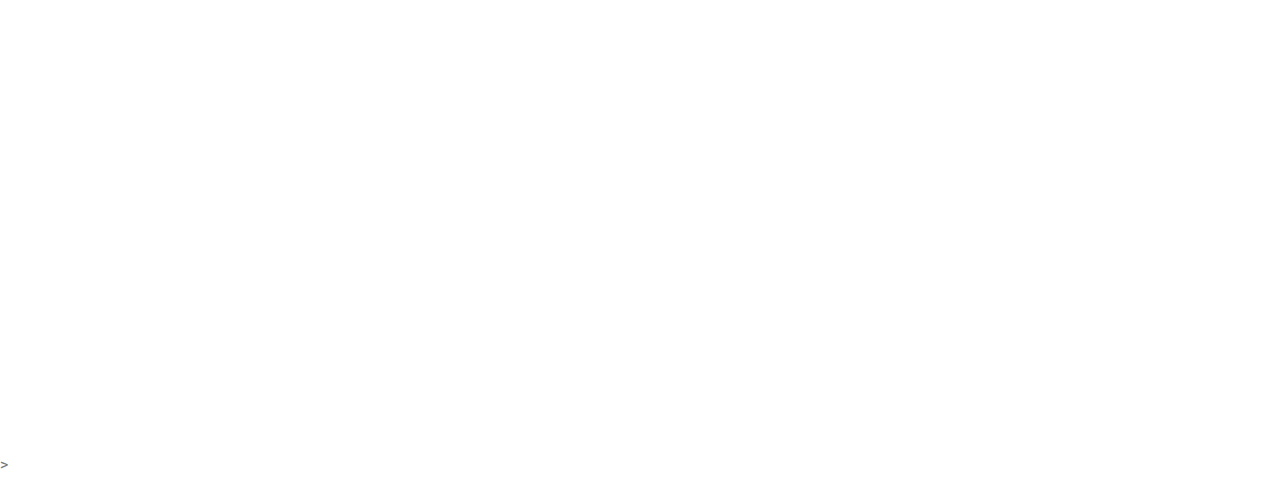
<file: jurusan.html>
<!DOCTYPE html>
<html lang="en">

<head>
    <meta charset="utf-8">
    <title>Kompentensi Jurusan | SMK Bintang Harapan</title>
    <meta content="width=device-width, initial-scale=1.0" name="viewport">
    <meta content="" name="keywords">
    <meta content="" name="description">

    <!-- Favicon -->
    <link href="img/favicon.ico" rel="icon">

    <!-- Google Web Fonts -->
    <link rel="preconnect" href="https://fonts.googleapis.com">
    <link rel="preconnect" href="https://fonts.gstatic.com" crossorigin>
    <link href="https://fonts.googleapis.com/css2?family=Heebo:wght@400;500;600&family=Inter:wght@600&family=Lobster+Two:wght@700&display=swap" rel="stylesheet">
    
    <!-- Icon Font Stylesheet -->
    <link href="https://cdnjs.cloudflare.com/ajax/libs/font-awesome/5.10.0/css/all.min.css" rel="stylesheet">
    <link href="https://cdn.jsdelivr.net/npm/bootstrap-icons@1.4.1/font/bootstrap-icons.css" rel="stylesheet">

    <!-- Libraries Stylesheet -->
    <link href="lib/animate/animate.min.css" rel="stylesheet">
    <link href="lib/owlcarousel/assets/owl.carousel.min.css" rel="stylesheet">

    <!-- Customized Bootstrap Stylesheet -->
    <link href="css/bootstrap.min.css" rel="stylesheet">

    <!-- Template Stylesheet -->
    <link href="css/style.css" rel="stylesheet">
</head>

<body>
    <div class="container-xxl bg-white p-0">
        <!-- Spinner Start -->
        <div id="spinner" class="show bg-white position-fixed translate-middle w-100 vh-100 top-50 start-50 d-flex align-items-center justify-content-center">
            <div class="spinner-border text-primary" style="width: 3rem; height: 3rem;" role="status">
                <span class="sr-only">Loading...</span>
            </div>
        </div>
        <!-- Spinner End -->


        <!-- Navbar Start -->
        <nav class="navbar navbar-expand-lg bg-white navbar-light sticky-top px-4 px-lg-5 py-lg-0">
            <a href="index.html" class="navbar-brand">
                <h1 class="m-0 text-primary"><p>SMK</p> Bintang Harapan</h1>
            </a>
            <button type="button" class="navbar-toggler" data-bs-toggle="collapse" data-bs-target="#navbarCollapse">
                <span class="navbar-toggler-icon"></span>
            </button>
            <div class="collapse navbar-collapse" id="navbarCollapse">
                <div class="navbar-nav mx-auto">
                    <a href="index.html" class="nav-item nav-link">Beranda</a>
                    <div class="nav-item dropdown">
                        <a href="#" class="nav-link dropdown-toggle" data-bs-toggle="dropdown">Tentang Kami</a>
                        <div class="dropdown-menu rounded-0 rounded-bottom border-0 shadow-sm m-0">
                            <a href="#" class="dropdown-item">Prestasi</a>
                            <a href="#" class="dropdown-item">Sejarah</a>
                            <a href="#" class="dropdown-item">Identitas Sekolah</a>
                            <a href="#" class="dropdown-item">Visi dan Misi Sekolah</a>
                            <a href="#" class="dropdown-item">Tujuan Sekolah</a>
                        </div>
                    </div>
                    <div class="nav-item dropdown">
                        <a href="#" class="nav-link dropdown-toggle" data-bs-toggle="dropdown">Kesiswaan</a>
                        <div class="dropdown-menu rounded-0 rounded-bottom border-0 shadow-sm m-0">
                            <a href="data-siswa.html" class="dropdown-item">Data Siswa</a>
                            <a href="mars-binhar.html" class="dropdown-item">Mars SMK Bintang Harapan</a>
                        </div>
                    </div>
                    <div class="nav-item dropdown">
                        <a href="#" class="nav-link active dropdown-toggle" data-bs-toggle="dropdown">Kurikulum</a>
                        <div class="dropdown-menu rounded-0 rounded-bottom border-0 shadow-sm m-0">
                            <a href="sarana-prasarana.html" class="dropdown-item">Sarana Prasarana</a>
                            <a href="data-guru.html" class="dropdown-item">Data Guru</a>
                            <a href="jurusan.html" class="dropdown-item">Kompentensi Jurusan</a>
                        </div>
                        
 
                    </div>
                    <a href="ekstrakurikuler.html"class='nav-item nav-link'>Ekstrakurikuler</a>
                    <a href="call-to-action.html" class="nav-item nav-link">PPDB</a>
                </div>
        
            </div>
        </nav>
        <!-- Navbar End -->


        <!-- Page Header End -->
        <div class="container-xxl py-5 page-header position-relative mb-5">
            <div class="container py-5">
                <h1 class="display-2 text-white animated slideInDown mb-4">Jurusan</h1>
                <nav aria-label="breadcrumb animated slideInDown">
                    <ol class="breadcrumb">
                        <li class="breadcrumb-item"><a href="index.html">Home</a></li>
                        <li class="breadcrumb-item"><a href="#">Kurikulum</a></li>
                        <li class="breadcrumb-item text-white active" aria-current="page">Kompentensi Jurusan</li>
                    </ol>
                </nav>
            </div>
        </div>
        <!-- Page Header End -->


        <!-- Classes Start -->
        <div class="container-xxl py-5">
            <div class="container">
                <div class="text-center mx-auto mb-5 wow fadeInUp" data-wow-delay="0.1s">
                    <h1 class="mb-3">Kompetensi Kejuruan</h1>
                    <p>Kami Menyediakan Berbagai Jurusan
                    Untuk lebih lengkap nya perhatikan Jenis Jenis Jurusan yang kami sediakan dibawah ini</p>
                </div>
                <div class="row g-4">
                    <div class="col-lg-4 col-md-6 wow fadeInUp" data-wow-delay="0.1s">
                        <div class="classes-item">
                            <div class="bg-light rounded-circle w-75 mx-auto p-3">
                                <img class="img-crane rounded-circle" src="img/kom tkj.png" alt="">
                            </div>
                            <div class="bg-light rounded p-4 pt-5 mt-n5">
                                <a class="d-block text-center h3 mt-3 mb-4" href="">Teknik Jurusan Komputer</a>
                                <div class="d-flex align-items-center justify-content-between mb-4">
                                </div>
                            </div>
                        </div>
                    </div>

                    <div class="col-lg-4 col-md-6 wow fadeInUp" data-wow-delay="0.1s">
                        <div class="classes-item">
                            <div class="bg-light rounded-circle w-75 mx-auto p-3">
                                <img class="img-crane rounded-circle" src="img/kom far.jpg" alt="">
                            </div>
                            <div class="bg-light rounded p-4 pt-5 mt-n5">
                                <a class="d-block text-center h3 mt-3 mb-4" href="">Farmasi</a>
                                <div class="d-flex align-items-center justify-content-between mb-4">
                                </div>
                            </div>
                        </div>
                    </div>

                    <div class="col-lg-4 col-md-6 wow fadeInUp" data-wow-delay="0.1s">
                        <div class="classes-item">
                            <div class="bg-light rounded-circle w-75 mx-auto p-3">
                                <img class="img-crane rounded-circle" src="img/kom per.png" alt="">
                            </div>
                            <div class="bg-light rounded p-4 pt-5 mt-n5">
                                <a class="d-block text-center h3 mt-3 mb-4" href="">Perawat</a>
                                <div class="d-flex align-items-center justify-content-between mb-4">
                                </div>
                            </div>
                        </div>
                    </div>

                    <div class="col-lg-4 col-md-6 wow fadeInUp" data-wow-delay="0.1s">
                        <div class="classes-item">
                            <div class="bg-light rounded-circle w-75 mx-auto p-3">
                                <img class="img-crane rounded-circle" src="img/kom otkp.jpg" alt="">
                            </div>
                            <div class="bg-light rounded p-4 pt-5 mt-n5">
                                <a class="d-block text-center h3 mt-3 mb-4" href="">Adm Perkantoran</a>
                                <div class="d-flex align-items-center justify-content-between mb-4">
                                </div>
                            </div>
                        </div>
                    </div>


                </div>
            </div>
        </div>
        <!-- Classes End -->





        <!-- Footer Start -->
        <div class="container-fluid bg-dark text-white-50 footer pt-5 mt-5 wow fadeIn" data-wow-delay="0.1s">
            <div class="container py-5">
                <div class="row g-5">
                    <div class="col-lg-4 col-md-6">
                        <h3 class="text-white mb-4">Hubungi Kami</h3>
                        <p class="mb-2"><i class="fa fa-map-marker-alt me-3"></i>JL RAYA CIBARUSAH DESA SINDANG MULYA KEC. CIBARUSAH KAB. BEKASI, Sindangmulya, Kec. Cibarusah, Kab. Bekasi Prov. Jawa Barat, Indonesia</p>
                        <p class="mb-2"><i class="fa fa-phone-alt me-3"></i> 0821-2469-4317</p>
                        <p class="mb-2"><i class="fa fa-envelope me-3"></i>smkbintangharapan@gmail.com</p>
                        <div class="d-flex pt-2">
                            <a class="btn btn-outline-light btn-social" href=""><i class="fab fa-youtube"></i></a>
                            <a class="btn btn-outline-light btn-social" href=""><i class="fab fa-instagram"></i></a>
                        </div>
                    </div>
                    <div class="col-lg-3 col-md-6">
                        <h3 class="text-white mb-4">Kunjungi</h3>
                        <a class="btn btn-link text-white-50" href="">About Us</a>
                        <a class="btn btn-link text-white-50" href="">Contact Us</a>
                        <a class="btn btn-link text-white-50" href="">Our Services</a>
                        <a class="btn btn-link text-white-50" href="">Privacy Policy</a>
                        <a class="btn btn-link text-white-50" href="">Terms & Condition</a>
                    </div>
                    <div class="col-lg-5 col-md-6">
                        <h3 class="text-white mb-4">Gallery</h3>
                        <a class="btn btn-link text-white-50" href="">Gallery SMK Bintang Harapan</a>
                    </div>
                </div>
            </div>
            <div class="container">
                <div class="copyright">
                    <div class="row">
                        <div class="col-md-6 text-center text-md-start mb-3 mb-md-0">
                            &copy; <a class="border-bottom">SMK Bintang Harapan</a>, All Right Reserved. 
							
							<!--/*** This template is free as long as you keep the footer author’s credit link/attribution link/backlink. If you'd like to use the template without the footer author’s credit link/attribution link/backlink, you can purchase the Credit Removal License from "https://htmlcodex.com/credit-removal". Thank you for your support. ***/-->
							Designed By Alex
                        </div>
                    </div>
                </div>
            </div>
        </div>>
        <!-- Footer End -->


        <!-- Back to Top -->
        <a href="#" class="btn btn-lg btn-primary btn-lg-square back-to-top"><i class="bi bi-arrow-up"></i></a>
    </div>

    <!-- JavaScript Libraries -->
    <script src="https://code.jquery.com/jquery-3.4.1.min.js"></script>
    <script src="https://cdn.jsdelivr.net/npm/bootstrap@5.0.0/dist/js/bootstrap.bundle.min.js"></script>
    <script src="lib/wow/wow.min.js"></script>
    <script src="lib/easing/easing.min.js"></script>
    <script src="lib/waypoints/waypoints.min.js"></script>
    <script src="lib/owlcarousel/owl.carousel.min.js"></script>

    <!-- Template Javascript -->
    <script src="js/main.js"></script>
</body>

</html>
</file>
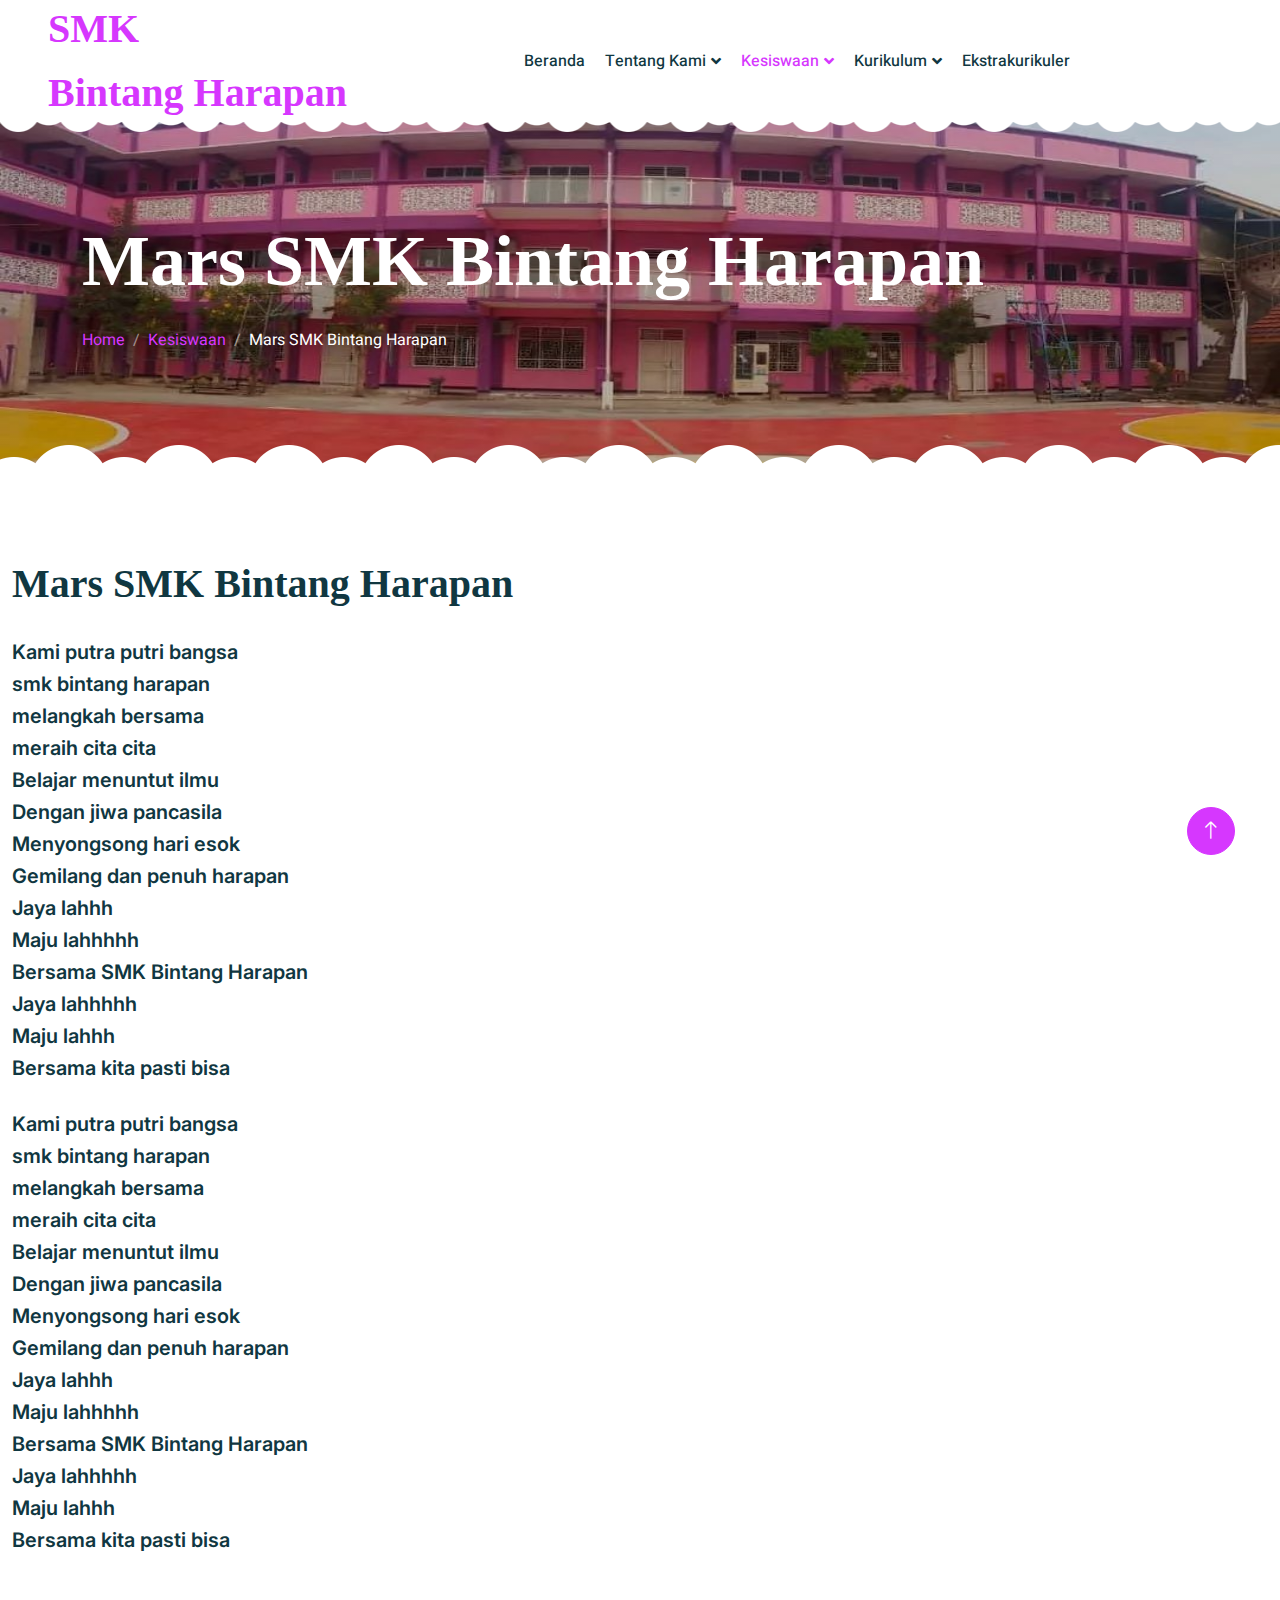
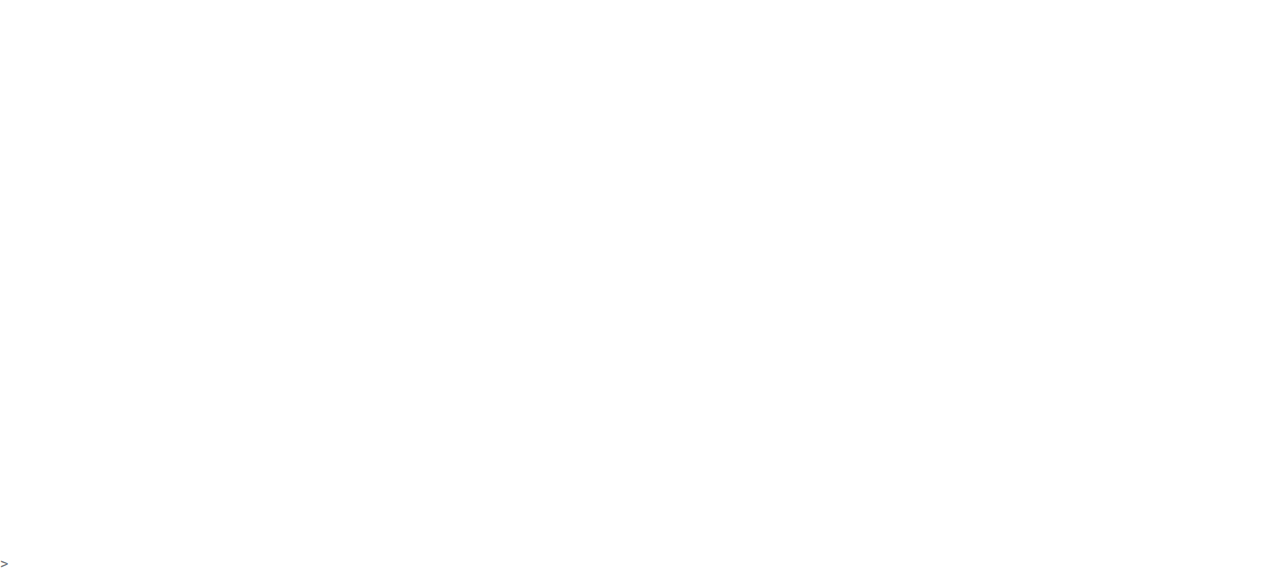
<file: mars-binhar.html>
<!DOCTYPE html>
<html lang="en">

<head>
    <meta charset="utf-8">
    <title>Mars SMK Bintang harapan | SMK Bintang Harapan</title>
    <meta content="width=device-width, initial-scale=1.0" name="viewport">
    <meta content="" name="keywords">
    <meta content="" name="description">

    <!-- Favicon -->
    <link href="img/favicon.ico" rel="icon">

    <!-- Google Web Fonts -->
    <link rel="preconnect" href="https://fonts.googleapis.com">
    <link rel="preconnect" href="https://fonts.gstatic.com" crossorigin>
    <link href="https://fonts.googleapis.com/css2?family=Heebo:wght@400;500;600&family=Inter:wght@600&family=Lobster+Two:wght@700&display=swap" rel="stylesheet">
    
    <!-- Icon Font Stylesheet -->
    <link href="https://cdnjs.cloudflare.com/ajax/libs/font-awesome/5.10.0/css/all.min.css" rel="stylesheet">
    <link href="https://cdn.jsdelivr.net/npm/bootstrap-icons@1.4.1/font/bootstrap-icons.css" rel="stylesheet">

    <!-- Libraries Stylesheet -->
    <link href="lib/animate/animate.min.css" rel="stylesheet">
    <link href="lib/owlcarousel/assets/owl.carousel.min.css" rel="stylesheet">

    <!-- Customized Bootstrap Stylesheet -->
    <link href="css/bootstrap.min.css" rel="stylesheet">

    <!-- Template Stylesheet -->
    <link href="css/style.css" rel="stylesheet">
</head>

<body>
    <div class="container-xxl bg-white p-0">
        <!-- Spinner Start -->
        <div id="spinner" class="show bg-white position-fixed translate-middle w-100 vh-100 top-50 start-50 d-flex align-items-center justify-content-center">
            <div class="spinner-border text-primary" style="width: 3rem; height: 3rem;" role="status">
                <span class="sr-only">Loading...</span>
            </div>
        </div>
        <!-- Spinner End -->


        <!-- Navbar Start -->
        <nav class="navbar navbar-expand-lg bg-white navbar-light sticky-top px-4 px-lg-5 py-lg-0">
            <a href="index.html" class="navbar-brand">
                <h1 class="m-0 text-primary"><p>SMK</p> Bintang Harapan</h1>
            </a>
            <button type="button" class="navbar-toggler" data-bs-toggle="collapse" data-bs-target="#navbarCollapse">
                <span class="navbar-toggler-icon"></span>
            </button>
            <div class="collapse navbar-collapse" id="navbarCollapse">
                <div class="navbar-nav mx-auto">
                    <a href="index.html" class="nav-item nav-link">Beranda</a>
                    <div class="nav-item dropdown">
                        <a href="#" class="nav-link dropdown-toggle" data-bs-toggle="dropdown">Tentang Kami</a>
                        <div class="dropdown-menu rounded-0 rounded-bottom border-0 shadow-sm m-0">
                            <a href="#" class="dropdown-item">Prestasi</a>
                            <a href="#" class="dropdown-item">Sejarah</a>
                            <a href="#" class="dropdown-item">Identitas Sekolah</a>
                            <a href="#" class="dropdown-item">Visi dan Misi Sekolah</a>
                            <a href="#" class="dropdown-item">Tujuan Sekolah</a>
                        </div>
                    </div>
                    <div class="nav-item dropdown">
                        <a href="#" class="nav-link active dropdown-toggle" data-bs-toggle="dropdown">Kesiswaan</a>
                        <div class="dropdown-menu rounded-0 rounded-bottom border-0 shadow-sm m-0">
                            <a href="data-siswa.html" class="dropdown-item">Data Siswa</a>
                            <a href="mars-binhar.html" class="dropdown-item">Mars SMK Bintang Harapan</a>
                        </div>
                    </div>
                    <div class="nav-item dropdown">
                        <a href="#" class="nav-link dropdown-toggle" data-bs-toggle="dropdown">Kurikulum</a>
                        <div class="dropdown-menu rounded-0 rounded-bottom border-0 shadow-sm m-0">
                            <a href="sarana-prasarana.html" class="dropdown-item">Sarana Prasarana</a>
                            <a href="data-guru.html" class="dropdown-item">Data Guru</a>
                            <a href="jurusan.html" class="dropdown-item">Kompentensi Jurusan</a>
                        </div>
                        
 
                    </div>
                    <a href="ekstrakurikuler.html"class='nav-item nav-link'>Ekstrakurikuler</a>
                </div>
        
            </div>
        </nav>
        <!-- Navbar End -->



        <!-- Page Header End -->
        <div class="container-xxl py-5 page-header position-relative mb-5">
            <div class="container py-5">
                <h1 class="display-2 text-white animated slideInDown mb-4">Mars SMK Bintang Harapan</h1>
                <nav aria-label="breadcrumb animated slideInDown">
                    <ol class="breadcrumb">
                        <li class="breadcrumb-item"><a href="#">Home</a></li>
                        <li class="breadcrumb-item"><a href="#">Kesiswaan</a></li>
                        <li class="breadcrumb-item text-white active" aria-current="page">Mars SMK Bintang Harapan</li>
                    </ol>
                </nav>
            </div>
        </div>
        <!-- Page Header End -->


        <!-- Sheet Start -->
        <div class="container-xxl py-5 wow fadeInUp" data-wow-delay="0.1s">
            <div class>
                <h1>Mars SMK Bintang Harapan</h1>
                <br>
                <h5>Kami putra putri bangsa</h5>
                <h5>smk bintang harapan</h5>
                <h5>melangkah bersama</h5>
                <h5>meraih cita cita</h5>
                <h5>Belajar menuntut ilmu</h5>
                <h5>Dengan jiwa pancasila</h5>
                <h5>Menyongsong hari esok</h5>
                <h5>Gemilang dan penuh harapan</h5>
                <h5>Jaya lahhh</h5>
                <h5>Maju lahhhhh</h5>
                <h5>Bersama SMK Bintang Harapan</h5>
                <h5>Jaya lahhhhh</h5>
                <h5>Maju lahhh</h5>
                <h5>Bersama kita pasti bisa</h5>
                <br>
                <h5>Kami putra putri bangsa</h5>
                <h5>smk bintang harapan</h5>
                <h5>melangkah bersama</h5>
                <h5>meraih cita cita</h5>
                <h5>Belajar menuntut ilmu</h5>
                <h5>Dengan jiwa pancasila</h5>
                <h5>Menyongsong hari esok</h5>
                <h5>Gemilang dan penuh harapan</h5>
                <h5>Jaya lahhh</h5>
                <h5>Maju lahhhhh</h5>
                <h5>Bersama SMK Bintang Harapan</h5>
                <h5>Jaya lahhhhh</h5>
                <h5>Maju lahhh</h5>
                <h5>Bersama kita pasti bisa</h5>


            </div>
        </div>
        <!-- Sheet End -->


        <!-- Footer Start -->
        <div class="container-fluid bg-dark text-white-50 footer pt-5 mt-5 wow fadeIn" data-wow-delay="0.1s">
            <div class="container py-5">
                <div class="row g-5">
                    <div class="col-lg-4 col-md-6">
                        <h3 class="text-white mb-4">Hubungi Kami</h3>
                        <p class="mb-2"><i class="fa fa-map-marker-alt me-3"></i>JL RAYA CIBARUSAH DESA SINDANG MULYA KEC. CIBARUSAH KAB. BEKASI, Sindangmulya, Kec. Cibarusah, Kab. Bekasi Prov. Jawa Barat, Indonesia</p>
                        <p class="mb-2"><i class="fa fa-phone-alt me-3"></i> 0821-2469-4317</p>
                        <p class="mb-2"><i class="fa fa-envelope me-3"></i>smkbintangharapan@gmail.com</p>
                        <div class="d-flex pt-2">
                            <a class="btn btn-outline-light btn-social" href=""><i class="fab fa-youtube"></i></a>
                            <a class="btn btn-outline-light btn-social" href=""><i class="fab fa-instagram"></i></a>
                        </div>
                    </div>
                    <div class="col-lg-3 col-md-6">
                        <h3 class="text-white mb-4">Kunjungi</h3>
                        <a class="btn btn-link text-white-50" href="">About Us</a>
                        <a class="btn btn-link text-white-50" href="">Contact Us</a>
                        <a class="btn btn-link text-white-50" href="">Our Services</a>
                        <a class="btn btn-link text-white-50" href="">Privacy Policy</a>
                        <a class="btn btn-link text-white-50" href="">Terms & Condition</a>
                    </div>
                    <div class="col-lg-5 col-md-6">
                        <h3 class="text-white mb-4">Gallery</h3>
                        <a class="btn btn-link text-white-50" href="">Gallery SMK Bintang Harapan</a>
                    </div>
                </div>
            </div>
            <div class="container">
                <div class="copyright">
                    <div class="row">
                        <div class="col-md-6 text-center text-md-start mb-3 mb-md-0">
                            &copy; <a class="border-bottom">SMK Bintang Harapan</a>, All Right Reserved. 
							
							<!--/*** This template is free as long as you keep the footer author’s credit link/attribution link/backlink. If you'd like to use the template without the footer author’s credit link/attribution link/backlink, you can purchase the Credit Removal License from "https://htmlcodex.com/credit-removal". Thank you for your support. ***/-->
							Designed By Alex
                        </div>
                    </div>
                </div>
            </div>
        </div>>
        <!-- Footer End -->


        <!-- Back to Top -->
        <a href="#" class="btn btn-lg btn-primary btn-lg-square back-to-top"><i class="bi bi-arrow-up"></i></a>
    </div>

    <!-- JavaScript Libraries -->
    <script src="https://code.jquery.com/jquery-3.4.1.min.js"></script>
    <script src="https://cdn.jsdelivr.net/npm/bootstrap@5.0.0/dist/js/bootstrap.bundle.min.js"></script>
    <script src="lib/wow/wow.min.js"></script>
    <script src="lib/easing/easing.min.js"></script>
    <script src="lib/waypoints/waypoints.min.js"></script>
    <script src="lib/owlcarousel/owl.carousel.min.js"></script>

    <!-- Template Javascript -->
    <script src="js/main.js"></script>
</body>

</html>
</file>
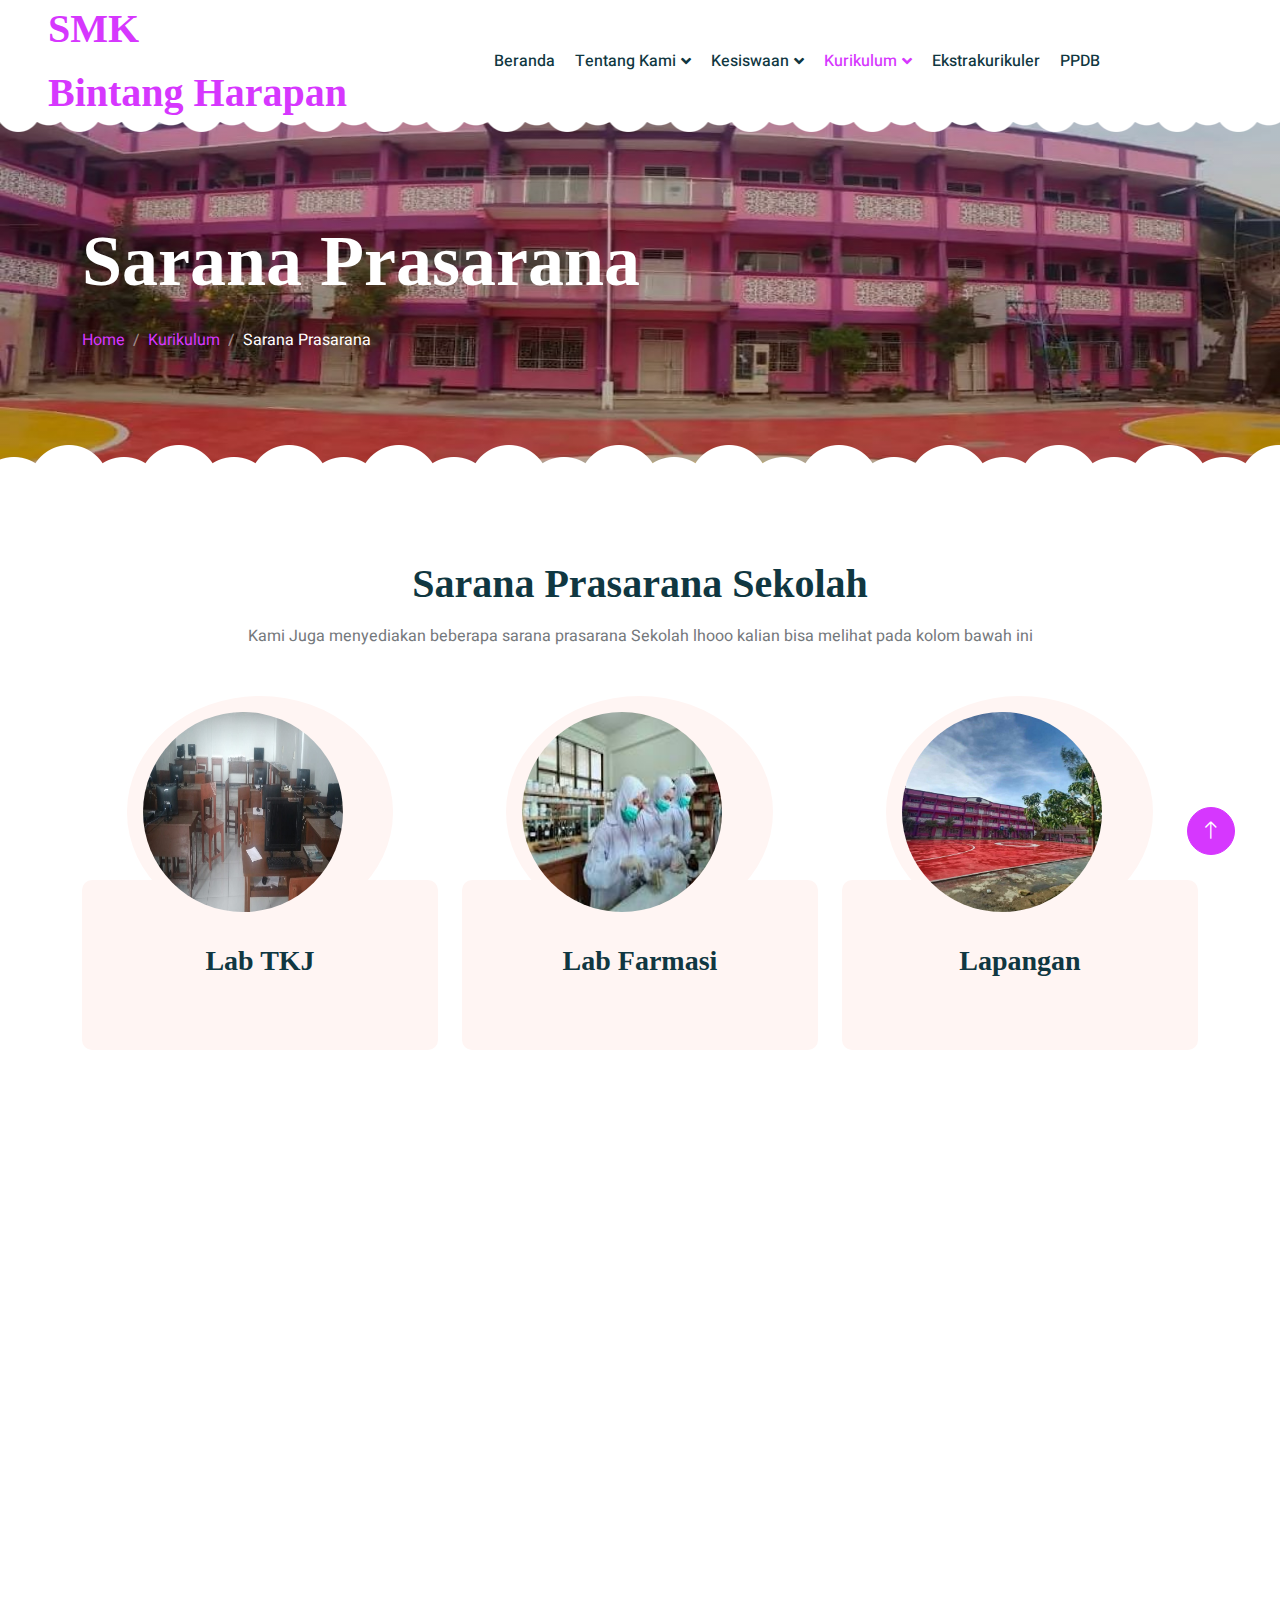
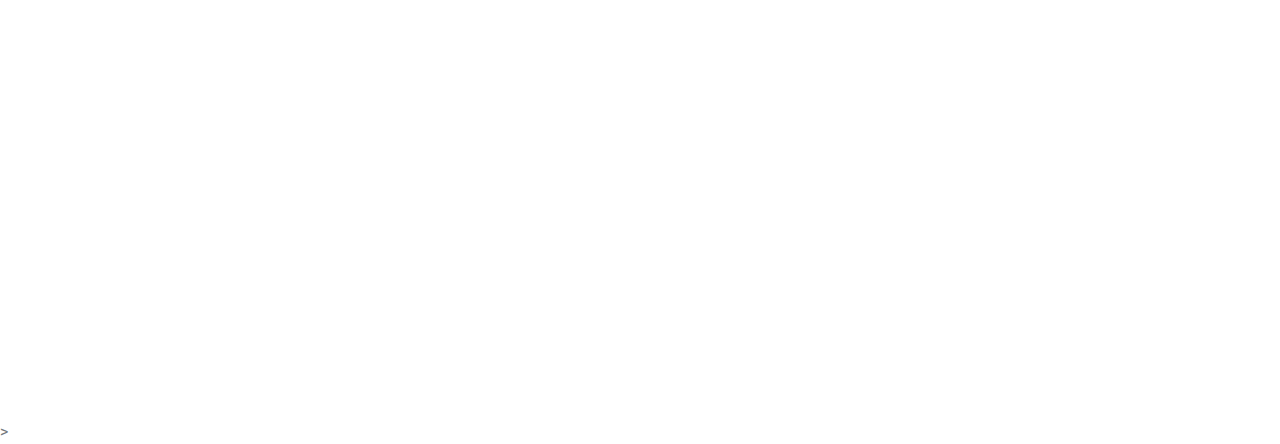
<file: sarana-prasarana.html>
<!DOCTYPE html>
<html lang="en">

<head>
    <meta charset="utf-8">
    <title>Sarana Prasarana| SMK Bintang harapan</title>
    <meta content="width=device-width, initial-scale=1.0" name="viewport">
    <meta content="" name="keywords">
    <meta content="" name="description">

    <!-- Favicon -->
    <link href="img/favicon.ico" rel="icon">

    <!-- Google Web Fonts -->
    <link rel="preconnect" href="https://fonts.googleapis.com">
    <link rel="preconnect" href="https://fonts.gstatic.com" crossorigin>
    <link href="https://fonts.googleapis.com/css2?family=Heebo:wght@400;500;600&family=Inter:wght@600&family=Lobster+Two:wght@700&display=swap" rel="stylesheet">
    
    <!-- Icon Font Stylesheet -->
    <link href="https://cdnjs.cloudflare.com/ajax/libs/font-awesome/5.10.0/css/all.min.css" rel="stylesheet">
    <link href="https://cdn.jsdelivr.net/npm/bootstrap-icons@1.4.1/font/bootstrap-icons.css" rel="stylesheet">

    <!-- Libraries Stylesheet -->
    <link href="lib/animate/animate.min.css" rel="stylesheet">
    <link href="lib/owlcarousel/assets/owl.carousel.min.css" rel="stylesheet">

    <!-- Customized Bootstrap Stylesheet -->
    <link href="css/bootstrap.min.css" rel="stylesheet">

    <!-- Template Stylesheet -->
    <link href="css/style.css" rel="stylesheet">
</head>

<body>
    <div class="container-xxl bg-white p-0">
        <!-- Spinner Start -->
        <div id="spinner" class="show bg-white position-fixed translate-middle w-100 vh-100 top-50 start-50 d-flex align-items-center justify-content-center">
            <div class="spinner-border text-primary" style="width: 3rem; height: 3rem;" role="status">
                <span class="sr-only">Loading...</span>
            </div>
        </div>
        <!-- Spinner End -->


        <!-- Navbar Start -->
        <nav class="navbar navbar-expand-lg bg-white navbar-light sticky-top px-4 px-lg-5 py-lg-0">
            <a href="index.html" class="navbar-brand">
                <h1 class="m-0 text-primary"><p>SMK</p> Bintang Harapan</h1>
            </a>
            <button type="button" class="navbar-toggler" data-bs-toggle="collapse" data-bs-target="#navbarCollapse">
                <span class="navbar-toggler-icon"></span>
            </button>
            <div class="collapse navbar-collapse" id="navbarCollapse">
                <div class="navbar-nav mx-auto">
                    <a href="index.html" class="nav-item nav-link">Beranda</a>
                    <div class="nav-item dropdown">
                        <a href="#" class="nav-link dropdown-toggle" data-bs-toggle="dropdown">Tentang Kami</a>
                        <div class="dropdown-menu rounded-0 rounded-bottom border-0 shadow-sm m-0">
                            <a href="#" class="dropdown-item">Prestasi</a>
                            <a href="#" class="dropdown-item">Sejarah</a>
                            <a href="#" class="dropdown-item">Identitas Sekolah</a>
                            <a href="#" class="dropdown-item">Visi dan Misi Sekolah</a>
                            <a href="#" class="dropdown-item">Tujuan Sekolah</a>
                        </div>
                    </div>
                    <div class="nav-item dropdown">
                        <a href="#" class="nav-link dropdown-toggle" data-bs-toggle="dropdown">Kesiswaan</a>
                        <div class="dropdown-menu rounded-0 rounded-bottom border-0 shadow-sm m-0">
                            <a href="data-siswa.html" class="dropdown-item">Data Siswa</a>
                            <a href="mars-binhar.html" class="dropdown-item">Mars SMK Bintang Harapan</a>
                        </div>
                    </div>
                    <div class="nav-item dropdown">
                        <a href="#" class="nav-link active dropdown-toggle" data-bs-toggle="dropdown">Kurikulum</a>
                        <div class="dropdown-menu rounded-0 rounded-bottom border-0 shadow-sm m-0">
                            <a href="sarana-prasarana.html" class="dropdown-item">Sarana Prasarana</a>
                            <a href="data-guru.html" class="dropdown-item">Data Guru</a>
                            <a href="jurusan.html" class="dropdown-item">Kompentensi Jurusan</a>
                        </div>
                        
 
                    </div>
                    <a href="ekstrakurikuler.html"class='nav-item nav-link'>Ekstrakurikuler</a>
                    <a href="call-to-action.html" class="nav-item nav-link">PPDB</a>
                </div>
        
            </div>
        </nav>
        <!-- Navbar End -->



        <!-- Page Header End -->
        <div class="container-xxl py-5 page-header position-relative mb-5">
            <div class="container py-5">
                <h1 class="display-2 text-white animated slideInDown mb-4">Sarana Prasarana </h1>
                <nav aria-label="breadcrumb animated slideInDown">
                    <ol class="breadcrumb">
                        <li class="breadcrumb-item"><a href="#">Home</a></li>
                        <li class="breadcrumb-item"><a href="#">Kurikulum</a></li>
                        <li class="breadcrumb-item text-white active" aria-current="page">Sarana Prasarana</li>
                    </ol>
                </nav>
            </div>
        </div>
        <!-- Page Header End -->


        <!-- Facilities Start -->
        <div class="container-xxl py-5">
            <div class="container">
                <div class="text-center mx-auto mb-5 wow fadeInUp" data-wow-delay="0.1s">
                    <h1 class="mb-3">Sarana Prasarana Sekolah</h1>
                    <p>Kami Juga menyediakan beberapa sarana prasarana Sekolah lhooo kalian bisa melihat pada kolom bawah ini</p>
                </div>
                <div class="row g-4">

                    <div class="col-lg-4 col-md-6 wow fadeInUp" data-wow-delay="0.1s">
                        <div class="classes-item">
                            <div class="bg-light rounded-circle w-75 mx-auto p-3">
                                <img class="img-crane rounded-circle" src="img/lab tkj.jpg" alt="">
                            </div>
                            <div class="bg-light rounded p-4 pt-5 mt-n5">
                                <p class="d-block text-center h3 mt-3 mb-4" href="">Lab TKJ</p>
                                <div class="d-flex align-items-center justify-content-between mb-4">
                                </div>
                            </div>
                        </div>
                    </div>

                    <div class="col-lg-4 col-md-6 wow fadeInUp" data-wow-delay="0.1s">
                        <div class="classes-item">
                            <div class="bg-light rounded-circle w-75 mx-auto p-3">
                                <img class="img-crane rounded-circle" src="img/lab far.jpg" alt="">
                            </div>
                            <div class="bg-light rounded p-4 pt-5 mt-n5">
                                <p class="d-block text-center h3 mt-3 mb-4" href="">Lab Farmasi</p>
                                <div class="d-flex align-items-center justify-content-between mb-4">
                                </div>
                            </div>
                        </div>
                    </div>

                    <div class="col-lg-4 col-md-6 wow fadeInUp" data-wow-delay="0.1s">
                        <div class="classes-item">
                            <div class="bg-light rounded-circle w-75 mx-auto p-3">
                                <img class="img-crane rounded-circle" src="img/lapangan-futsal.jpg" alt="">
                            </div>
                            <div class="bg-light rounded p-4 pt-5 mt-n5">
                                <p class="d-block text-center h3 mt-3 mb-4" href="">Lapangan</p>
                                <div class="d-flex align-items-center justify-content-between mb-4">
                                </div>
                            </div>
                        </div>
                    </div>

                    <div class="col-lg-4 col-md-6 wow fadeInUp" data-wow-delay="0.1s">
                        <div class="classes-item">
                            <div class="bg-light rounded-circle w-75 mx-auto p-3">
                                <img class="img-crane rounded-circle" src="img/lab per.jpg" alt="">
                            </div>
                            <div class="bg-light rounded p-4 pt-5 mt-n5">
                                <p class="d-block text-center h3 mt-3 mb-4" href="">Lab Perawat</p>
                                <div class="d-flex align-items-center justify-content-between mb-4">
                                </div>
                            </div>
                        </div>
                    </div>
                    

                </div>
            </div>
        </div>
        <!-- Facilities End -->


        <!-- Footer Start -->
        <div class="container-fluid bg-dark text-white-50 footer pt-5 mt-5 wow fadeIn" data-wow-delay="0.1s">
            <div class="container py-5">
                <div class="row g-5">
                    <div class="col-lg-4 col-md-6">
                        <h3 class="text-white mb-4">Hubungi Kami</h3>
                        <p class="mb-2"><i class="fa fa-map-marker-alt me-3"></i>JL RAYA CIBARUSAH DESA SINDANG MULYA KEC. CIBARUSAH KAB. BEKASI, Sindangmulya, Kec. Cibarusah, Kab. Bekasi Prov. Jawa Barat, Indonesia</p>
                        <p class="mb-2"><i class="fa fa-phone-alt me-3"></i> 0821-2469-4317</p>
                        <p class="mb-2"><i class="fa fa-envelope me-3"></i>smkbintangharapan@gmail.com</p>
                        <div class="d-flex pt-2">
                            <a class="btn btn-outline-light btn-social" href=""><i class="fab fa-youtube"></i></a>
                            <a class="btn btn-outline-light btn-social" href=""><i class="fab fa-instagram"></i></a>
                        </div>
                    </div>
                    <div class="col-lg-3 col-md-6">
                        <h3 class="text-white mb-4">Kunjungi</h3>
                        <a class="btn btn-link text-white-50" href="">About Us</a>
                        <a class="btn btn-link text-white-50" href="">Contact Us</a>
                        <a class="btn btn-link text-white-50" href="">Our Services</a>
                        <a class="btn btn-link text-white-50" href="">Privacy Policy</a>
                        <a class="btn btn-link text-white-50" href="">Terms & Condition</a>
                    </div>
                    <div class="col-lg-5 col-md-6">
                        <h3 class="text-white mb-4">Gallery</h3>
                        <a class="btn btn-link text-white-50" href="">Gallery SMK Bintang Harapan</a>
                    </div>
                </div>
            </div>
            <div class="container">
                <div class="copyright">
                    <div class="row">
                        <div class="col-md-6 text-center text-md-start mb-3 mb-md-0">
                            &copy; <a class="border-bottom">SMK Bintang Harapan</a>, All Right Reserved. 
							
							<!--/*** This template is free as long as you keep the footer author’s credit link/attribution link/backlink. If you'd like to use the template without the footer author’s credit link/attribution link/backlink, you can purchase the Credit Removal License from "https://htmlcodex.com/credit-removal". Thank you for your support. ***/-->
							Designed By Alex
                        </div>
                    </div>
                </div>
            </div>
        </div>>
        <!-- Footer End -->


        <!-- Back to Top -->
        <a href="#" class="btn btn-lg btn-primary btn-lg-square back-to-top"><i class="bi bi-arrow-up"></i></a>
    </div>

    <!-- JavaScript Libraries -->
    <script src="https://code.jquery.com/jquery-3.4.1.min.js"></script>
    <script src="https://cdn.jsdelivr.net/npm/bootstrap@5.0.0/dist/js/bootstrap.bundle.min.js"></script>
    <script src="lib/wow/wow.min.js"></script>
    <script src="lib/easing/easing.min.js"></script>
    <script src="lib/waypoints/waypoints.min.js"></script>
    <script src="lib/owlcarousel/owl.carousel.min.js"></script>

    <!-- Template Javascript -->
    <script src="js/main.js"></script>
</body>

</html>
</file>
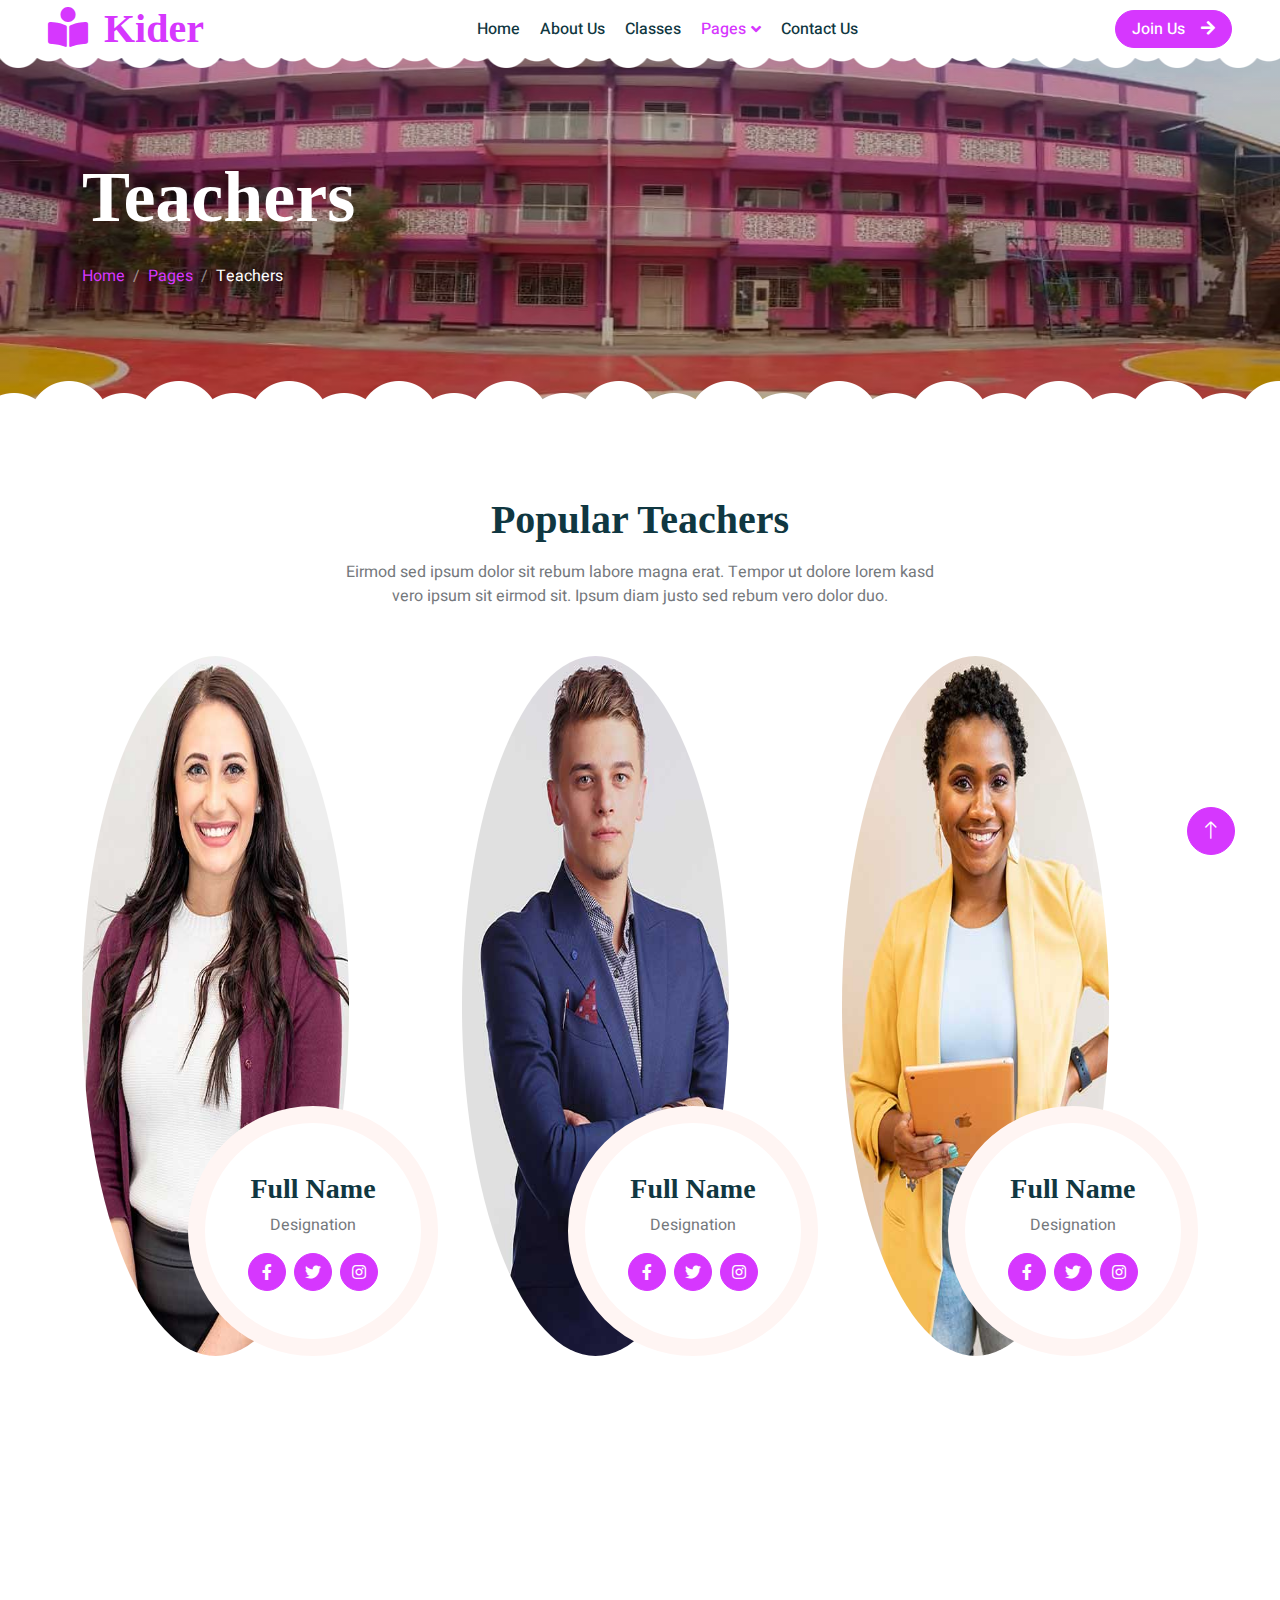
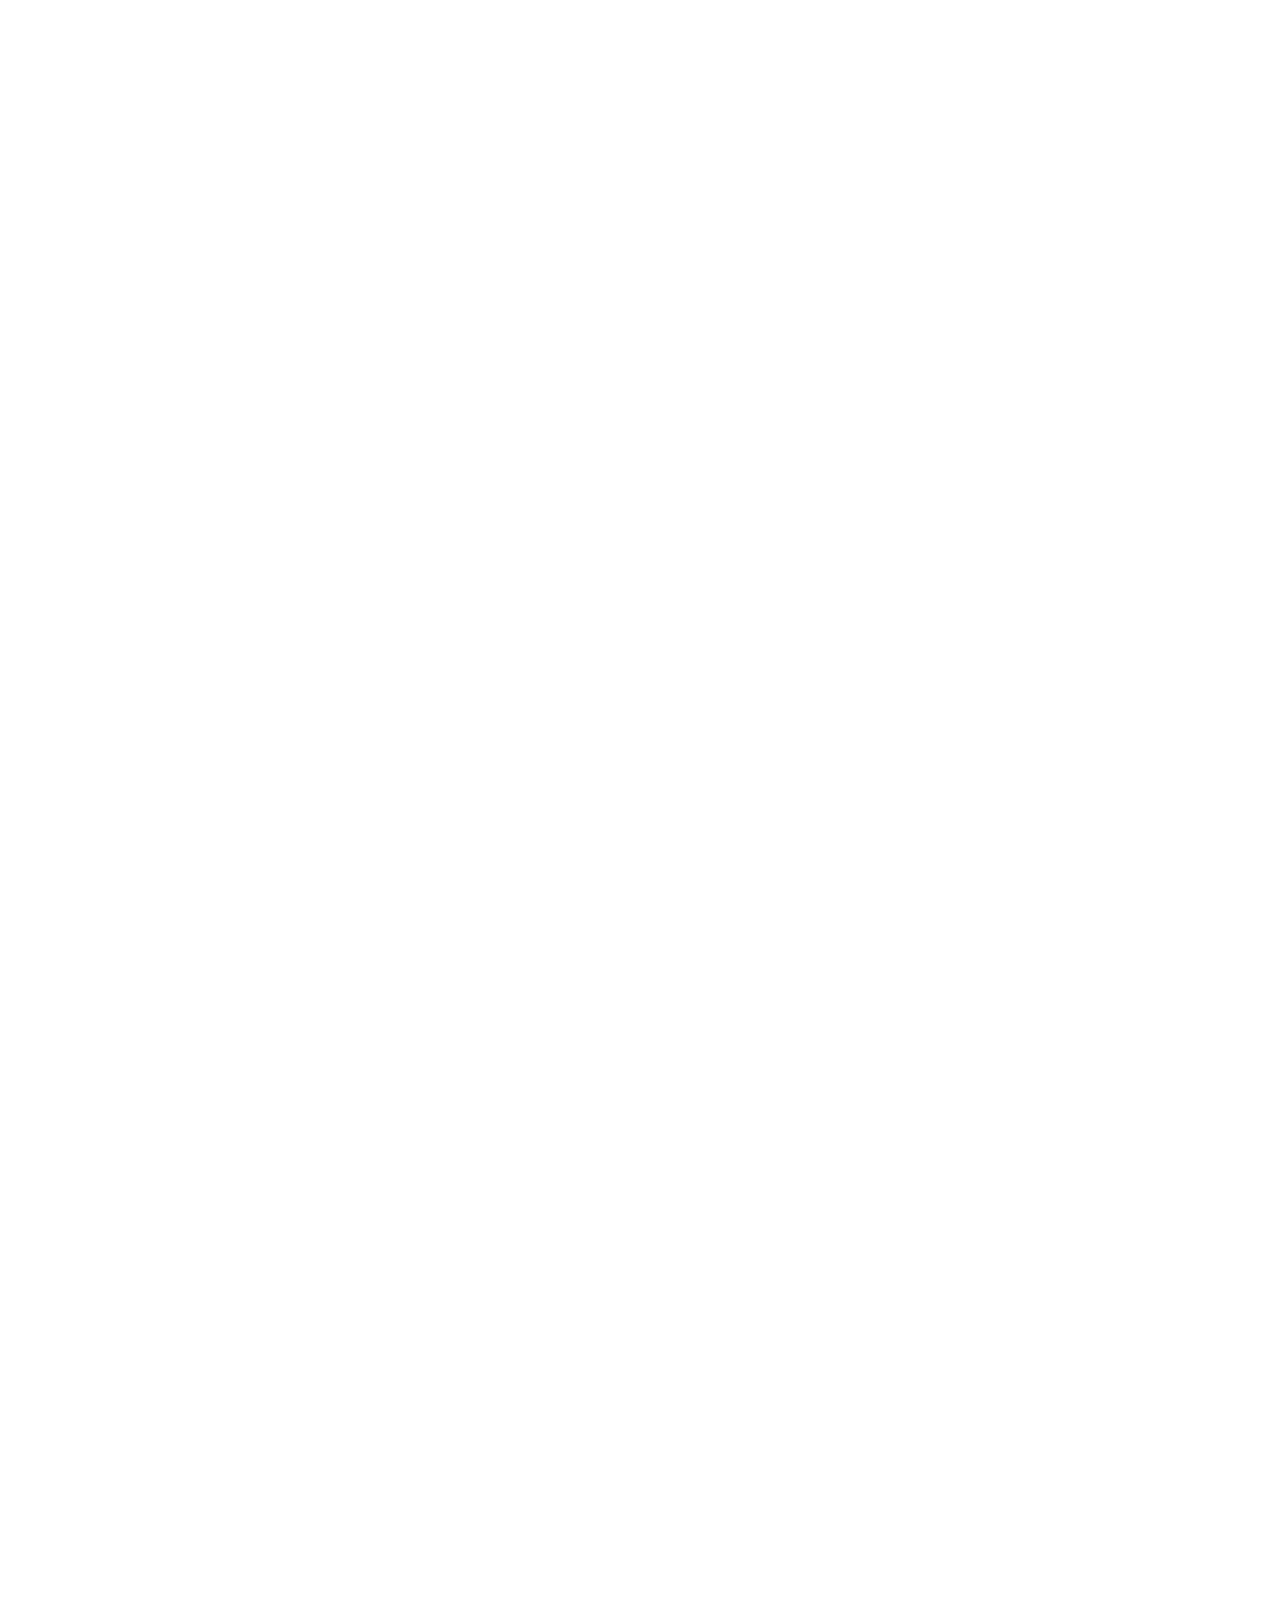
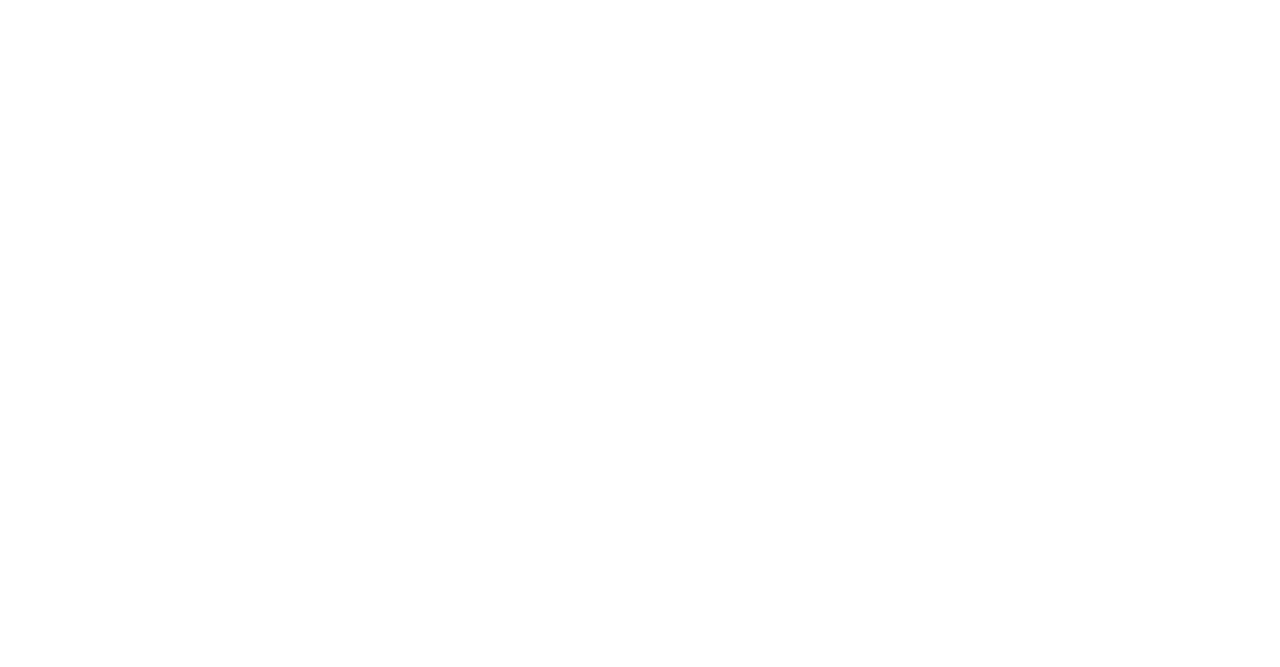
<file: team.html>
<!DOCTYPE html>
<html lang="en">

<head>
    <meta charset="utf-8">
    <title>Kider - Preschool Website Template</title>
    <meta content="width=device-width, initial-scale=1.0" name="viewport">
    <meta content="" name="keywords">
    <meta content="" name="description">

    <!-- Favicon -->
    <link href="img/favicon.ico" rel="icon">

    <!-- Google Web Fonts -->
    <link rel="preconnect" href="https://fonts.googleapis.com">
    <link rel="preconnect" href="https://fonts.gstatic.com" crossorigin>
    <link href="https://fonts.googleapis.com/css2?family=Heebo:wght@400;500;600&family=Inter:wght@600&family=Lobster+Two:wght@700&display=swap" rel="stylesheet">
    
    <!-- Icon Font Stylesheet -->
    <link href="https://cdnjs.cloudflare.com/ajax/libs/font-awesome/5.10.0/css/all.min.css" rel="stylesheet">
    <link href="https://cdn.jsdelivr.net/npm/bootstrap-icons@1.4.1/font/bootstrap-icons.css" rel="stylesheet">

    <!-- Libraries Stylesheet -->
    <link href="lib/animate/animate.min.css" rel="stylesheet">
    <link href="lib/owlcarousel/assets/owl.carousel.min.css" rel="stylesheet">

    <!-- Customized Bootstrap Stylesheet -->
    <link href="css/bootstrap.min.css" rel="stylesheet">

    <!-- Template Stylesheet -->
    <link href="css/style.css" rel="stylesheet">
</head>

<body>
    <div class="container-xxl bg-white p-0">
        <!-- Spinner Start -->
        <div id="spinner" class="show bg-white position-fixed translate-middle w-100 vh-100 top-50 start-50 d-flex align-items-center justify-content-center">
            <div class="spinner-border text-primary" style="width: 3rem; height: 3rem;" role="status">
                <span class="sr-only">Loading...</span>
            </div>
        </div>
        <!-- Spinner End -->


        <!-- Navbar Start -->
        <nav class="navbar navbar-expand-lg bg-white navbar-light sticky-top px-4 px-lg-5 py-lg-0">
            <a href="index.html" class="navbar-brand">
                <h1 class="m-0 text-primary"><i class="fa fa-book-reader me-3"></i>Kider</h1>
            </a>
            <button type="button" class="navbar-toggler" data-bs-toggle="collapse" data-bs-target="#navbarCollapse">
                <span class="navbar-toggler-icon"></span>
            </button>
            <div class="collapse navbar-collapse" id="navbarCollapse">
                <div class="navbar-nav mx-auto">
                    <a href="index.html" class="nav-item nav-link">Home</a>
                    <a href="about.html" class="nav-item nav-link">About Us</a>
                    <a href="classes.html" class="nav-item nav-link">Classes</a>
                    <div class="nav-item dropdown">
                        <a href="#" class="nav-link dropdown-toggle active" data-bs-toggle="dropdown">Pages</a>
                        <div class="dropdown-menu rounded-0 rounded-bottom border-0 shadow-sm m-0">
                            <a href="facility.html" class="dropdown-item">School Facilities</a>
                            <a href="team.html" class="dropdown-item active">Popular Teachers</a>
                            <a href="call-to-action.html" class="dropdown-item">Become A Teachers</a>
                            <a href="appointment.html" class="dropdown-item">Make Appointment</a>
                            <a href="testimonial.html" class="dropdown-item">Testimonial</a>
                            <a href="404.html" class="dropdown-item">404 Error</a>
                        </div>
                    </div>
                    <a href="contact.html" class="nav-item nav-link">Contact Us</a>
                </div>
                <a href="" class="btn btn-primary rounded-pill px-3 d-none d-lg-block">Join Us<i class="fa fa-arrow-right ms-3"></i></a>
            </div>
        </nav>
        <!-- Navbar End -->


        <!-- Page Header End -->
        <div class="container-xxl py-5 page-header position-relative mb-5">
            <div class="container py-5">
                <h1 class="display-2 text-white animated slideInDown mb-4">Teachers</h1>
                <nav aria-label="breadcrumb animated slideInDown">
                    <ol class="breadcrumb">
                        <li class="breadcrumb-item"><a href="#">Home</a></li>
                        <li class="breadcrumb-item"><a href="#">Pages</a></li>
                        <li class="breadcrumb-item text-white active" aria-current="page">Teachers</li>
                    </ol>
                </nav>
            </div>
        </div>
        <!-- Page Header End -->


        <!-- Team Start -->
        <div class="container-xxl py-5">
            <div class="container">
                <div class="text-center mx-auto mb-5 wow fadeInUp" data-wow-delay="0.1s" style="max-width: 600px;">
                    <h1 class="mb-3">Popular Teachers</h1>
                    <p>Eirmod sed ipsum dolor sit rebum labore magna erat. Tempor ut dolore lorem kasd vero ipsum sit
                        eirmod sit. Ipsum diam justo sed rebum vero dolor duo.</p>
                </div>
                <div class="row g-4">
                    <div class="col-lg-4 col-md-6 wow fadeInUp" data-wow-delay="0.1s">
                        <div class="team-item position-relative">
                            <img class="img-fluid rounded-circle w-75" src="img/team-1.jpg" alt="">
                            <div class="team-text">
                                <h3>Full Name</h3>
                                <p>Designation</p>
                                <div class="d-flex align-items-center">
                                    <a class="btn btn-square btn-primary mx-1" href=""><i class="fab fa-facebook-f"></i></a>
                                    <a class="btn btn-square btn-primary  mx-1" href=""><i class="fab fa-twitter"></i></a>
                                    <a class="btn btn-square btn-primary  mx-1" href=""><i class="fab fa-instagram"></i></a>
                                </div>
                            </div>
                        </div>
                    </div>
                    <div class="col-lg-4 col-md-6 wow fadeInUp" data-wow-delay="0.3s">
                        <div class="team-item position-relative">
                            <img class="img-fluid rounded-circle w-75" src="img/team-2.jpg" alt="">
                            <div class="team-text">
                                <h3>Full Name</h3>
                                <p>Designation</p>
                                <div class="d-flex align-items-center">
                                    <a class="btn btn-square btn-primary mx-1" href=""><i class="fab fa-facebook-f"></i></a>
                                    <a class="btn btn-square btn-primary  mx-1" href=""><i class="fab fa-twitter"></i></a>
                                    <a class="btn btn-square btn-primary  mx-1" href=""><i class="fab fa-instagram"></i></a>
                                </div>
                            </div>
                        </div>
                    </div>
                    <div class="col-lg-4 col-md-6 wow fadeInUp" data-wow-delay="0.5s">
                        <div class="team-item position-relative">
                            <img class="img-fluid rounded-circle w-75" src="img/team-3.jpg" alt="">
                            <div class="team-text">
                                <h3>Full Name</h3>
                                <p>Designation</p>
                                <div class="d-flex align-items-center">
                                    <a class="btn btn-square btn-primary mx-1" href=""><i class="fab fa-facebook-f"></i></a>
                                    <a class="btn btn-square btn-primary  mx-1" href=""><i class="fab fa-twitter"></i></a>
                                    <a class="btn btn-square btn-primary  mx-1" href=""><i class="fab fa-instagram"></i></a>
                                </div>
                            </div>
                        </div>
                    </div>
                    <div class="col-lg-4 col-md-6 wow fadeInUp" data-wow-delay="0.1s">
                        <div class="team-item position-relative">
                            <img class="img-fluid rounded-circle w-75" src="img/team-1.jpg" alt="">
                            <div class="team-text">
                                <h3>Full Name</h3>
                                <p>Designation</p>
                                <div class="d-flex align-items-center">
                                    <a class="btn btn-square btn-primary mx-1" href=""><i class="fab fa-facebook-f"></i></a>
                                    <a class="btn btn-square btn-primary  mx-1" href=""><i class="fab fa-twitter"></i></a>
                                    <a class="btn btn-square btn-primary  mx-1" href=""><i class="fab fa-instagram"></i></a>
                                </div>
                            </div>
                        </div>
                    </div>
                    <div class="col-lg-4 col-md-6 wow fadeInUp" data-wow-delay="0.3s">
                        <div class="team-item position-relative">
                            <img class="img-fluid rounded-circle w-75" src="img/team-2.jpg" alt="">
                            <div class="team-text">
                                <h3>Full Name</h3>
                                <p>Designation</p>
                                <div class="d-flex align-items-center">
                                    <a class="btn btn-square btn-primary mx-1" href=""><i class="fab fa-facebook-f"></i></a>
                                    <a class="btn btn-square btn-primary  mx-1" href=""><i class="fab fa-twitter"></i></a>
                                    <a class="btn btn-square btn-primary  mx-1" href=""><i class="fab fa-instagram"></i></a>
                                </div>
                            </div>
                        </div>
                    </div>
                    <div class="col-lg-4 col-md-6 wow fadeInUp" data-wow-delay="0.5s">
                        <div class="team-item position-relative">
                            <img class="img-fluid rounded-circle w-75" src="img/team-3.jpg" alt="">
                            <div class="team-text">
                                <h3>Full Name</h3>
                                <p>Designation</p>
                                <div class="d-flex align-items-center">
                                    <a class="btn btn-square btn-primary mx-1" href=""><i class="fab fa-facebook-f"></i></a>
                                    <a class="btn btn-square btn-primary  mx-1" href=""><i class="fab fa-twitter"></i></a>
                                    <a class="btn btn-square btn-primary  mx-1" href=""><i class="fab fa-instagram"></i></a>
                                </div>
                            </div>
                        </div>
                    </div>
                </div>
            </div>
        </div>
        <!-- Team End -->


        <!-- Footer Start -->
        <div class="container-fluid bg-dark text-white-50 footer pt-5 mt-5 wow fadeIn" data-wow-delay="0.1s">
            <div class="container py-5">
                <div class="row g-5">
                    <div class="col-lg-3 col-md-6">
                        <h3 class="text-white mb-4">Get In Touch</h3>
                        <p class="mb-2"><i class="fa fa-map-marker-alt me-3"></i>123 Street, New York, USA</p>
                        <p class="mb-2"><i class="fa fa-phone-alt me-3"></i>+012 345 67890</p>
                        <p class="mb-2"><i class="fa fa-envelope me-3"></i>info@example.com</p>
                        <div class="d-flex pt-2">
                            <a class="btn btn-outline-light btn-social" href=""><i class="fab fa-twitter"></i></a>
                            <a class="btn btn-outline-light btn-social" href=""><i class="fab fa-facebook-f"></i></a>
                            <a class="btn btn-outline-light btn-social" href=""><i class="fab fa-youtube"></i></a>
                            <a class="btn btn-outline-light btn-social" href=""><i class="fab fa-linkedin-in"></i></a>
                        </div>
                    </div>
                    <div class="col-lg-3 col-md-6">
                        <h3 class="text-white mb-4">Quick Links</h3>
                        <a class="btn btn-link text-white-50" href="">About Us</a>
                        <a class="btn btn-link text-white-50" href="">Contact Us</a>
                        <a class="btn btn-link text-white-50" href="">Our Services</a>
                        <a class="btn btn-link text-white-50" href="">Privacy Policy</a>
                        <a class="btn btn-link text-white-50" href="">Terms & Condition</a>
                    </div>
                    <div class="col-lg-3 col-md-6">
                        <h3 class="text-white mb-4">Photo Gallery</h3>
                        <div class="row g-2 pt-2">
                            <div class="col-4">
                                <img class="img-fluid rounded bg-light p-1" src="img/classes-1.jpg" alt="">
                            </div>
                            <div class="col-4">
                                <img class="img-fluid rounded bg-light p-1" src="img/classes-2.jpg" alt="">
                            </div>
                            <div class="col-4">
                                <img class="img-fluid rounded bg-light p-1" src="img/classes-3.jpg" alt="">
                            </div>
                            <div class="col-4">
                                <img class="img-fluid rounded bg-light p-1" src="img/classes-4.jpg" alt="">
                            </div>
                            <div class="col-4">
                                <img class="img-fluid rounded bg-light p-1" src="img/classes-5.jpg" alt="">
                            </div>
                            <div class="col-4">
                                <img class="img-fluid rounded bg-light p-1" src="img/classes-6.jpg" alt="">
                            </div>
                        </div>
                    </div>
                    <div class="col-lg-3 col-md-6">
                        <h3 class="text-white mb-4">Newsletter</h3>
                        <p>Dolor amet sit justo amet elitr clita ipsum elitr est.</p>
                        <div class="position-relative mx-auto" style="max-width: 400px;">
                            <input class="form-control bg-transparent w-100 py-3 ps-4 pe-5" type="text" placeholder="Your email">
                            <button type="button" class="btn btn-primary py-2 position-absolute top-0 end-0 mt-2 me-2">SignUp</button>
                        </div>
                    </div>
                </div>
            </div>
            <div class="container">
                <div class="copyright">
                    <div class="row">
                        <div class="col-md-6 text-center text-md-start mb-3 mb-md-0">
                            &copy; <a class="border-bottom" href="#">Your Site Name</a>, All Right Reserved. 
							
							<!--/*** This template is free as long as you keep the footer author’s credit link/attribution link/backlink. If you'd like to use the template without the footer author’s credit link/attribution link/backlink, you can purchase the Credit Removal License from "https://htmlcodex.com/credit-removal". Thank you for your support. ***/-->
							Designed By <a class="border-bottom" href="https://htmlcodex.com">HTML Codex</a>
                        </div>
                        <div class="col-md-6 text-center text-md-end">
                            <div class="footer-menu">
                                <a href="">Home</a>
                                <a href="">Cookies</a>
                                <a href="">Help</a>
                                <a href="">FQAs</a>
                            </div>
                        </div>
                    </div>
                </div>
            </div>
        </div>
        <!-- Footer End -->


        <!-- Back to Top -->
        <a href="#" class="btn btn-lg btn-primary btn-lg-square back-to-top"><i class="bi bi-arrow-up"></i></a>
    </div>

    <!-- JavaScript Libraries -->
    <script src="https://code.jquery.com/jquery-3.4.1.min.js"></script>
    <script src="https://cdn.jsdelivr.net/npm/bootstrap@5.0.0/dist/js/bootstrap.bundle.min.js"></script>
    <script src="lib/wow/wow.min.js"></script>
    <script src="lib/easing/easing.min.js"></script>
    <script src="lib/waypoints/waypoints.min.js"></script>
    <script src="lib/owlcarousel/owl.carousel.min.js"></script>

    <!-- Template Javascript -->
    <script src="js/main.js"></script>
</body>

</html>
</file>
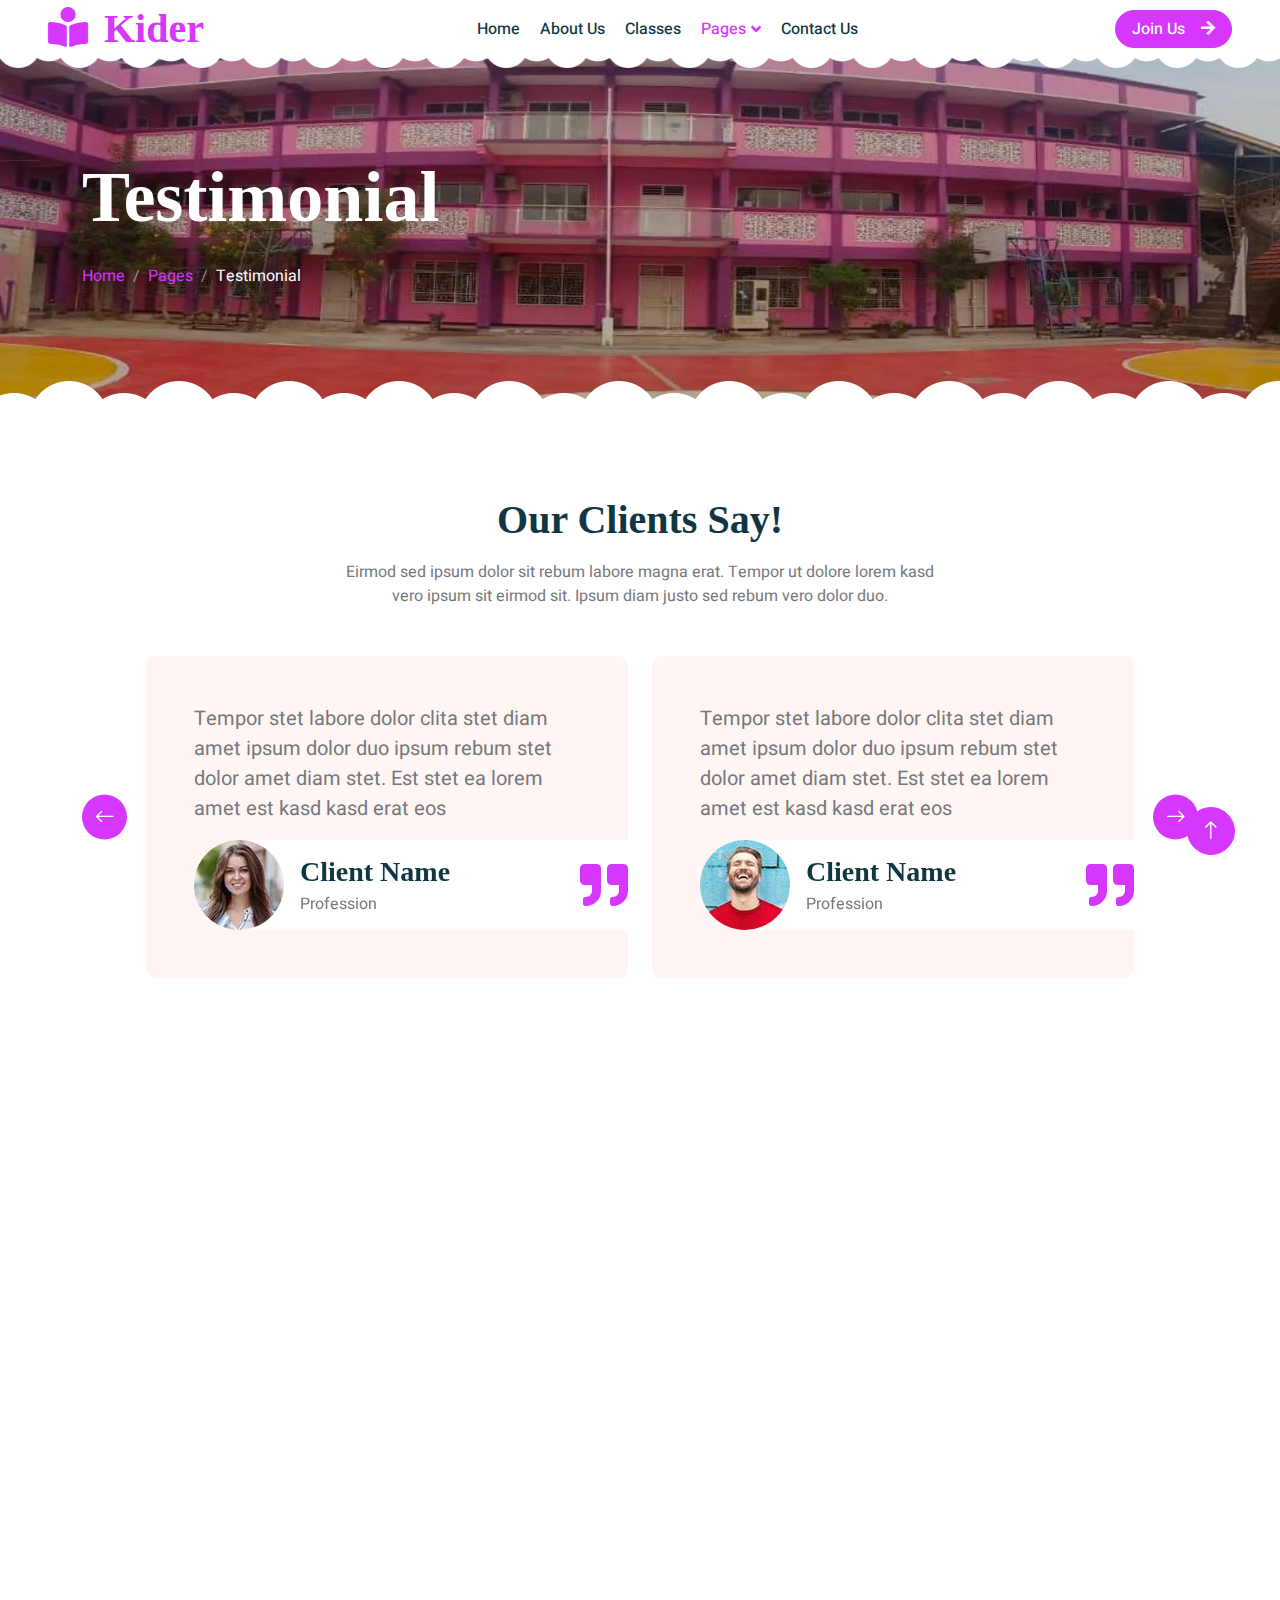
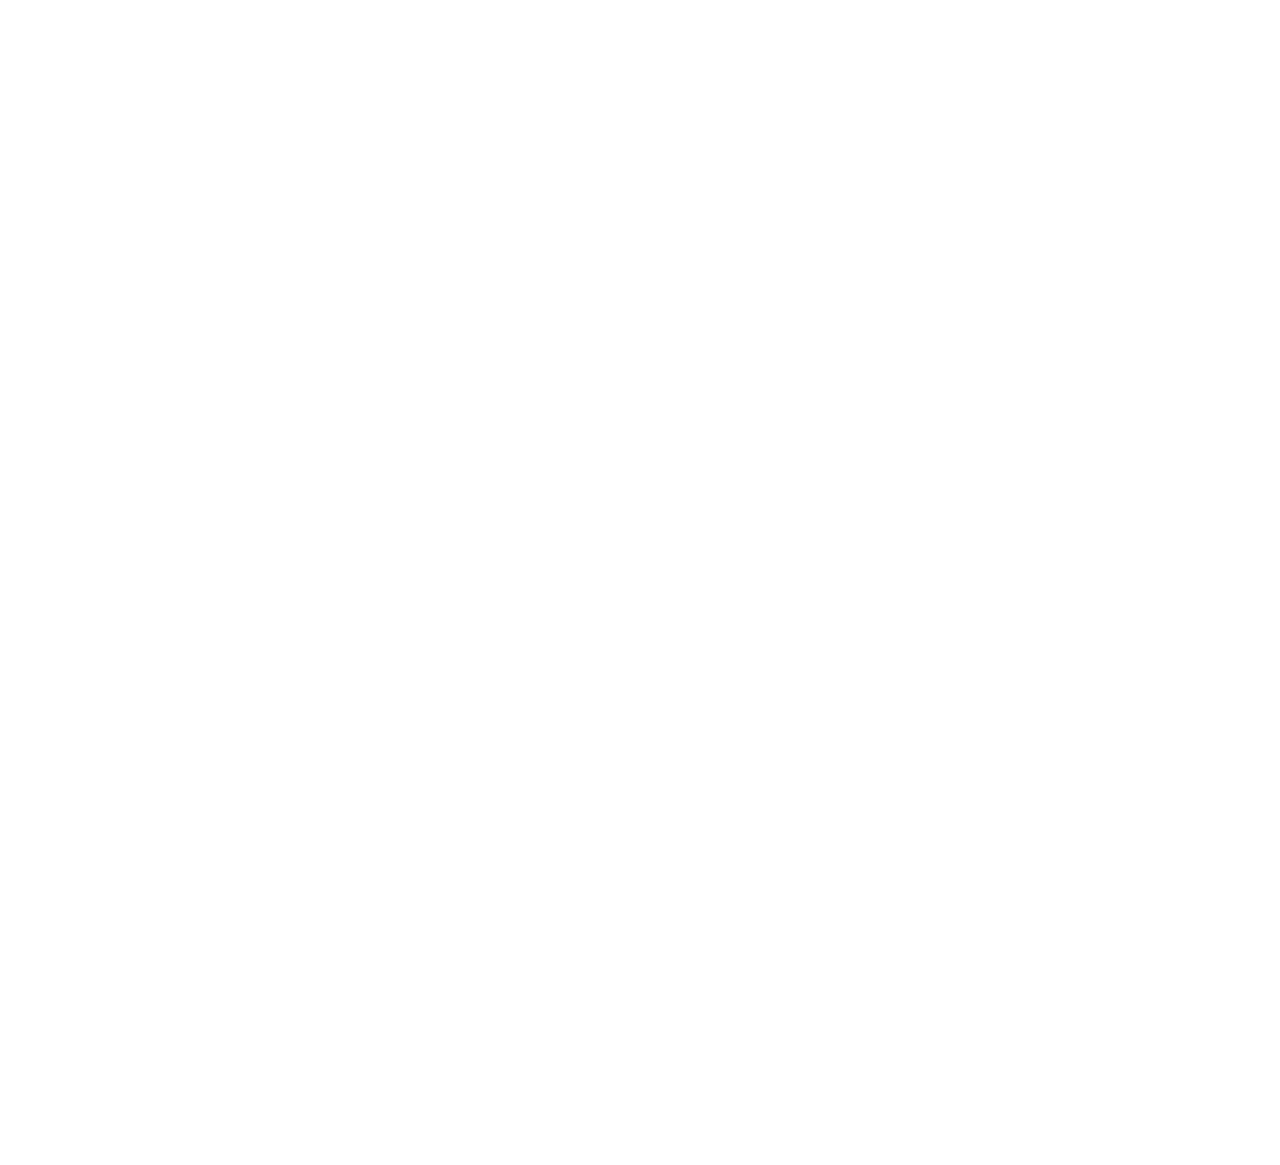
<file: testimonial.html>
<!DOCTYPE html>
<html lang="en">

<head>
    <meta charset="utf-8">
    <title>Kider - Preschool Website Template</title>
    <meta content="width=device-width, initial-scale=1.0" name="viewport">
    <meta content="" name="keywords">
    <meta content="" name="description">

    <!-- Favicon -->
    <link href="img/favicon.ico" rel="icon">

    <!-- Google Web Fonts -->
    <link rel="preconnect" href="https://fonts.googleapis.com">
    <link rel="preconnect" href="https://fonts.gstatic.com" crossorigin>
    <link href="https://fonts.googleapis.com/css2?family=Heebo:wght@400;500;600&family=Inter:wght@600&family=Lobster+Two:wght@700&display=swap" rel="stylesheet">
    
    <!-- Icon Font Stylesheet -->
    <link href="https://cdnjs.cloudflare.com/ajax/libs/font-awesome/5.10.0/css/all.min.css" rel="stylesheet">
    <link href="https://cdn.jsdelivr.net/npm/bootstrap-icons@1.4.1/font/bootstrap-icons.css" rel="stylesheet">

    <!-- Libraries Stylesheet -->
    <link href="lib/animate/animate.min.css" rel="stylesheet">
    <link href="lib/owlcarousel/assets/owl.carousel.min.css" rel="stylesheet">

    <!-- Customized Bootstrap Stylesheet -->
    <link href="css/bootstrap.min.css" rel="stylesheet">

    <!-- Template Stylesheet -->
    <link href="css/style.css" rel="stylesheet">
</head>

<body>
    <div class="container-xxl bg-white p-0">
        <!-- Spinner Start -->
        <div id="spinner" class="show bg-white position-fixed translate-middle w-100 vh-100 top-50 start-50 d-flex align-items-center justify-content-center">
            <div class="spinner-border text-primary" style="width: 3rem; height: 3rem;" role="status">
                <span class="sr-only">Loading...</span>
            </div>
        </div>
        <!-- Spinner End -->


        <!-- Navbar Start -->
        <nav class="navbar navbar-expand-lg bg-white navbar-light sticky-top px-4 px-lg-5 py-lg-0">
            <a href="index.html" class="navbar-brand">
                <h1 class="m-0 text-primary"><i class="fa fa-book-reader me-3"></i>Kider</h1>
            </a>
            <button type="button" class="navbar-toggler" data-bs-toggle="collapse" data-bs-target="#navbarCollapse">
                <span class="navbar-toggler-icon"></span>
            </button>
            <div class="collapse navbar-collapse" id="navbarCollapse">
                <div class="navbar-nav mx-auto">
                    <a href="index.html" class="nav-item nav-link">Home</a>
                    <a href="about.html" class="nav-item nav-link">About Us</a>
                    <a href="classes.html" class="nav-item nav-link">Classes</a>
                    <div class="nav-item dropdown">
                        <a href="#" class="nav-link dropdown-toggle active" data-bs-toggle="dropdown">Pages</a>
                        <div class="dropdown-menu rounded-0 rounded-bottom border-0 shadow-sm m-0">
                            <a href="facility.html" class="dropdown-item">School Facilities</a>
                            <a href="team.html" class="dropdown-item">Popular Teachers</a>
                            <a href="call-to-action.html" class="dropdown-item">Become A Teachers</a>
                            <a href="appointment.html" class="dropdown-item">Make Appointment</a>
                            <a href="testimonial.html" class="dropdown-item active">Testimonial</a>
                            <a href="404.html" class="dropdown-item">404 Error</a>
                        </div>
                    </div>
                    <a href="contact.html" class="nav-item nav-link">Contact Us</a>
                </div>
                <a href="" class="btn btn-primary rounded-pill px-3 d-none d-lg-block">Join Us<i class="fa fa-arrow-right ms-3"></i></a>
            </div>
        </nav>
        <!-- Navbar End -->


        <!-- Page Header End -->
        <div class="container-xxl py-5 page-header position-relative mb-5">
            <div class="container py-5">
                <h1 class="display-2 text-white animated slideInDown mb-4">Testimonial</h1>
                <nav aria-label="breadcrumb animated slideInDown">
                    <ol class="breadcrumb">
                        <li class="breadcrumb-item"><a href="#">Home</a></li>
                        <li class="breadcrumb-item"><a href="#">Pages</a></li>
                        <li class="breadcrumb-item text-white active" aria-current="page">Testimonial</li>
                    </ol>
                </nav>
            </div>
        </div>
        <!-- Page Header End -->


        <!-- Testimonial Start -->
        <div class="container-xxl py-5">
            <div class="container">
                <div class="text-center mx-auto mb-5 wow fadeInUp" data-wow-delay="0.1s" style="max-width: 600px;">
                    <h1 class="mb-3">Our Clients Say!</h1>
                    <p>Eirmod sed ipsum dolor sit rebum labore magna erat. Tempor ut dolore lorem kasd vero ipsum sit eirmod sit. Ipsum diam justo sed rebum vero dolor duo.</p>
                </div>
                <div class="owl-carousel testimonial-carousel wow fadeInUp" data-wow-delay="0.1s">
                    <div class="testimonial-item bg-light rounded p-5">
                        <p class="fs-5">Tempor stet labore dolor clita stet diam amet ipsum dolor duo ipsum rebum stet dolor amet diam stet. Est stet ea lorem amet est kasd kasd erat eos</p>
                        <div class="d-flex align-items-center bg-white me-n5" style="border-radius: 50px 0 0 50px;">
                            <img class="img-fluid flex-shrink-0 rounded-circle" src="img/testimonial-1.jpg" style="width: 90px; height: 90px;">
                            <div class="ps-3">
                                <h3 class="mb-1">Client Name</h3>
                                <span>Profession</span>
                            </div>
                            <i class="fa fa-quote-right fa-3x text-primary ms-auto d-none d-sm-flex"></i>
                        </div>
                    </div>
                    <div class="testimonial-item bg-light rounded p-5">
                        <p class="fs-5">Tempor stet labore dolor clita stet diam amet ipsum dolor duo ipsum rebum stet dolor amet diam stet. Est stet ea lorem amet est kasd kasd erat eos</p>
                        <div class="d-flex align-items-center bg-white me-n5" style="border-radius: 50px 0 0 50px;">
                            <img class="img-fluid flex-shrink-0 rounded-circle" src="img/testimonial-2.jpg" style="width: 90px; height: 90px;">
                            <div class="ps-3">
                                <h3 class="mb-1">Client Name</h3>
                                <span>Profession</span>
                            </div>
                            <i class="fa fa-quote-right fa-3x text-primary ms-auto d-none d-sm-flex"></i>
                        </div>
                    </div>
                    <div class="testimonial-item bg-light rounded p-5">
                        <p class="fs-5">Tempor stet labore dolor clita stet diam amet ipsum dolor duo ipsum rebum stet dolor amet diam stet. Est stet ea lorem amet est kasd kasd erat eos</p>
                        <div class="d-flex align-items-center bg-white me-n5" style="border-radius: 50px 0 0 50px;">
                            <img class="img-fluid flex-shrink-0 rounded-circle" src="img/testimonial-3.jpg" style="width: 90px; height: 90px;">
                            <div class="ps-3">
                                <h3 class="mb-1">Client Name</h3>
                                <span>Profession</span>
                            </div>
                            <i class="fa fa-quote-right fa-3x text-primary ms-auto d-none d-sm-flex"></i>
                        </div>
                    </div>
                </div>
            </div>
        </div>
        <!-- Testimonial End -->


        <!-- Footer Start -->
        <div class="container-fluid bg-dark text-white-50 footer pt-5 mt-5 wow fadeIn" data-wow-delay="0.1s">
            <div class="container py-5">
                <div class="row g-5">
                    <div class="col-lg-3 col-md-6">
                        <h3 class="text-white mb-4">Get In Touch</h3>
                        <p class="mb-2"><i class="fa fa-map-marker-alt me-3"></i>123 Street, New York, USA</p>
                        <p class="mb-2"><i class="fa fa-phone-alt me-3"></i>+012 345 67890</p>
                        <p class="mb-2"><i class="fa fa-envelope me-3"></i>info@example.com</p>
                        <div class="d-flex pt-2">
                            <a class="btn btn-outline-light btn-social" href=""><i class="fab fa-twitter"></i></a>
                            <a class="btn btn-outline-light btn-social" href=""><i class="fab fa-facebook-f"></i></a>
                            <a class="btn btn-outline-light btn-social" href=""><i class="fab fa-youtube"></i></a>
                            <a class="btn btn-outline-light btn-social" href=""><i class="fab fa-linkedin-in"></i></a>
                        </div>
                    </div>
                    <div class="col-lg-3 col-md-6">
                        <h3 class="text-white mb-4">Quick Links</h3>
                        <a class="btn btn-link text-white-50" href="">About Us</a>
                        <a class="btn btn-link text-white-50" href="">Contact Us</a>
                        <a class="btn btn-link text-white-50" href="">Our Services</a>
                        <a class="btn btn-link text-white-50" href="">Privacy Policy</a>
                        <a class="btn btn-link text-white-50" href="">Terms & Condition</a>
                    </div>
                    <div class="col-lg-3 col-md-6">
                        <h3 class="text-white mb-4">Photo Gallery</h3>
                        <div class="row g-2 pt-2">
                            <div class="col-4">
                                <img class="img-fluid rounded bg-light p-1" src="img/classes-1.jpg" alt="">
                            </div>
                            <div class="col-4">
                                <img class="img-fluid rounded bg-light p-1" src="img/classes-2.jpg" alt="">
                            </div>
                            <div class="col-4">
                                <img class="img-fluid rounded bg-light p-1" src="img/classes-3.jpg" alt="">
                            </div>
                            <div class="col-4">
                                <img class="img-fluid rounded bg-light p-1" src="img/classes-4.jpg" alt="">
                            </div>
                            <div class="col-4">
                                <img class="img-fluid rounded bg-light p-1" src="img/classes-5.jpg" alt="">
                            </div>
                            <div class="col-4">
                                <img class="img-fluid rounded bg-light p-1" src="img/classes-6.jpg" alt="">
                            </div>
                        </div>
                    </div>
                    <div class="col-lg-3 col-md-6">
                        <h3 class="text-white mb-4">Newsletter</h3>
                        <p>Dolor amet sit justo amet elitr clita ipsum elitr est.</p>
                        <div class="position-relative mx-auto" style="max-width: 400px;">
                            <input class="form-control bg-transparent w-100 py-3 ps-4 pe-5" type="text" placeholder="Your email">
                            <button type="button" class="btn btn-primary py-2 position-absolute top-0 end-0 mt-2 me-2">SignUp</button>
                        </div>
                    </div>
                </div>
            </div>
            <div class="container">
                <div class="copyright">
                    <div class="row">
                        <div class="col-md-6 text-center text-md-start mb-3 mb-md-0">
                            &copy; <a class="border-bottom" href="#">Your Site Name</a>, All Right Reserved. 
							
							<!--/*** This template is free as long as you keep the footer author’s credit link/attribution link/backlink. If you'd like to use the template without the footer author’s credit link/attribution link/backlink, you can purchase the Credit Removal License from "https://htmlcodex.com/credit-removal". Thank you for your support. ***/-->
							Designed By <a class="border-bottom" href="https://htmlcodex.com">HTML Codex</a>
                        </div>
                        <div class="col-md-6 text-center text-md-end">
                            <div class="footer-menu">
                                <a href="">Home</a>
                                <a href="">Cookies</a>
                                <a href="">Help</a>
                                <a href="">FQAs</a>
                            </div>
                        </div>
                    </div>
                </div>
            </div>
        </div>
        <!-- Footer End -->


        <!-- Back to Top -->
        <a href="#" class="btn btn-lg btn-primary btn-lg-square back-to-top"><i class="bi bi-arrow-up"></i></a>
    </div>

    <!-- JavaScript Libraries -->
    <script src="https://code.jquery.com/jquery-3.4.1.min.js"></script>
    <script src="https://cdn.jsdelivr.net/npm/bootstrap@5.0.0/dist/js/bootstrap.bundle.min.js"></script>
    <script src="lib/wow/wow.min.js"></script>
    <script src="lib/easing/easing.min.js"></script>
    <script src="lib/waypoints/waypoints.min.js"></script>
    <script src="lib/owlcarousel/owl.carousel.min.js"></script>

    <!-- Template Javascript -->
    <script src="js/main.js"></script>
</body>

</html>
</file>
<file: css/style.css>
/********** Template CSS **********/
:root {
    --primary: #d637fe;
    --light: #FFF5F3;
    --dark: #103741;
}

.back-to-top {
    position: fixed;
    display: none;
    right: 45px;
    bottom: 45px;
    z-index: 99;
}


/*** Spinner ***/
#spinner {
    opacity: 0;
    visibility: hidden;
    transition: opacity .5s ease-out, visibility 0s linear .5s;
    z-index: 99999;
}

#spinner.show {
    transition: opacity .5s ease-out, visibility 0s linear 0s;
    visibility: visible;
    opacity: 1;
}


/*** Button ***/
.btn {
    font-weight: 500;
    transition: .5s;
}

.btn.btn-primary {
    color: #FFFFFF;
}

.btn-square {
    width: 38px;
    height: 38px;
}

.btn-sm-square {
    width: 32px;
    height: 32px;
}

.btn-lg-square {
    width: 48px;
    height: 48px;
}

.btn-square,
.btn-sm-square,
.btn-lg-square {
    padding: 0;
    display: flex;
    align-items: center;
    justify-content: center;
    font-weight: normal;
    border-radius: 50px;
}


/*** Heading ***/
h1,
h2,
h3,
h4,
.h1,
.h2,
.h3,
.h4,
.display-1,
.display-2,
.display-3,
.display-4,
.display-5,
.display-6 {
    font-family: cursive;
    font-weight: 700;
}

h5,
h6,
.h5,
.h6 {
    font-weight: 600;
}

.font-secondary {
    font-family: 'Lobster Two', cursive;
}


/*** Navbar ***/
.navbar .navbar-nav .nav-link {
    padding: 10px 10px;
    color: var(--dark);
    font-weight: 500;
    outline: none;
}

.navbar .navbar-nav .nav-link:hover,
.navbar .navbar-nav .nav-link.active {
    color: var(--primary);
}

.navbar.sticky-top {
    top: -100px;
    transition: .5s;
}

.navbar .dropdown-toggle::after {
    border: none;
    content: "\f107";
    font-family: "Font Awesome 5 Free";
    font-weight: 900;
    vertical-align: middle;
    margin-left: 5px;
    transition: .5s;
}

.navbar .dropdown-toggle[aria-expanded=true]::after {
    transform: rotate(-180deg);
}

@media (max-width: 991.98px) {
    .navbar .navbar-nav .nav-link  {
        margin-right: 0;
        padding: 10px 0;
    }

    .navbar .navbar-nav {
        margin-top: 15px;
        border-top: 1px solid #EEEEEE;
    }
}

@media (min-width: 992px) {
    .navbar .nav-item .dropdown-menu {
        display: block;
        top: calc(100% - 15px);
        margin-top: 0;
        opacity: 0;
        visibility: hidden;
        transition: .5s;
        
    }

    .navbar .nav-item:hover .dropdown-menu {
        top: 100%;
        visibility: visible;
        transition: .5s;
        opacity: 1;
    }
}


/*** Header ***/
.header-carousel::before,
.header-carousel::after,
.page-header::before,
.page-header::after {
    position: absolute;
    content: "";
    width: 100%;
    height: 10px;
    top: 0;
    left: 0;
    background: url(../img/bg-header-top.png) center center repeat-x;
    z-index: 1;
}

.header-carousel::after,
.page-header::after {
    height: 19px;
    top: auto;
    bottom: 0;
    background: url(../img/bg-header-bottom.png) center center repeat-x;
}

@media (max-width: 768px) {
    .header-carousel .owl-carousel-item {
        position: relative;
        min-height: 500px;
    }
    
    .header-carousel .owl-carousel-item img {
        position: absolute;
        width: 100%;
        height: 100%;
        object-fit:cover;
    }

    .header-carousel .owl-carousel-item p {
        font-size: 16px !important;
        font-weight: 400 !important;
    }

    .header-carousel .owl-carousel-item h1 {
        font-size: 30px;
        font-weight: 600;
    }
}

.header-carousel .owl-nav {
    position: absolute;
    top: 50%;
    right: 8%;
    transform: translateY(-50%);
    display: flex;
    flex-direction: column;
}

.header-carousel .owl-nav .owl-prev,
.header-carousel .owl-nav .owl-next {
    margin: 7px 0;
    width: 45px;
    height: 45px;
    display: flex;
    align-items: center;
    justify-content: center;
    color: #FFFFFF;
    background: transparent;
    border: 1px solid #FFFFFF;
    border-radius: 45px;
    font-size: 22px;
    transition: .5s;
}

.header-carousel .owl-nav .owl-prev:hover,
.header-carousel .owl-nav .owl-next:hover {
    background: var(--primary);
    border-color: var(--primary);
}

.page-header {
    background: linear-gradient(rgba(0, 0, 0, .2), rgba(0, 0, 0, .2)), url(../img/lapangan.jpeg) center center no-repeat;
    background-size: 100% 700px;
    object-fit: center;
}

.breadcrumb-item + .breadcrumb-item::before {
    color: rgba(255, 255, 255, .5);
}


/*** Facility ***/
.facility-item .facility-icon {
    position: relative;
    margin: 0 auto;
    width: 100px;
    height: 100px;
    border-radius: 100px;
    display: flex;
    align-items: center;
    justify-content: center;
}

.facility-item .facility-icon::before {
    position: absolute;
    content: "";
    width: 100%;
    height: 100%;
    top: 0;
    left: 0;
    background: rgba(255, 255, 255, .9);
    transition: .5s;
    z-index: 1;
}

.facility-item .facility-icon span {
    position: absolute;
    content: "";
    width: 15px;
    height: 30px;
    top: 0;
    left: 0;
    border-radius: 50%;
}

.facility-item .facility-icon span:last-child {
    left: auto;
    right: 0;
}

.facility-item .facility-icon i {
    position: relative;
    z-index: 2;
}

.facility-item .facility-text {
    position: relative;
    min-height: 250px;
    padding: 30px;
    border-radius: 100%;
    display: flex;
    text-align: center;
    justify-content: center;
    flex-direction: column;
}

.facility-item .facility-text::before {
    position: absolute;
    content: "";
    width: 100%;
    height: 100%;
    top: 0;
    left: 0;
    background: rgba(255, 255, 255, .9);
    transition: .5s;
    z-index: 1;
}

.facility-item .facility-text * {
    position: relative;
    z-index: 2;
}

.facility-item:hover .facility-icon::before,
.facility-item:hover .facility-text::before {
    background: transparent;
}

.facility-item * {
    transition: .5s;
}

.facility-item:hover * {
    color: #FFFFFF !important;
}


/*** About ***/
.about-img img {
    transition: .5s;
}

.about-img img:hover {
    background: var(--primary) !important;
}


/*** Classes ***/
.classes-item {
    transition: .5s;
}

.classes-item:hover {
    margin-top: -10px;
}


/*** Team ***/
.team-item .team-text {
    position: absolute;
    width: 250px;
    height: 250px;
    bottom: 0;
    right: 0;
    display: flex;
    align-items: center;
    justify-content: center;
    flex-direction: column;
    background: #FFFFFF;
    border: 17px solid var(--light);
    border-radius: 250px;
    transition: .5s;
}

.team-item:hover .team-text {
    border-color: var(--primary);
}


/*** Testimonial ***/
.testimonial-carousel {
    padding-left: 1.5rem;
    padding-right: 1.5rem;
}

@media (min-width: 576px) {
    .testimonial-carousel {
        padding-left: 4rem;
        padding-right: 4rem;
    }
}

.testimonial-carousel .testimonial-item .border {
    border: 1px dashed rgba(0, 185, 142, .3) !important;
}

.testimonial-carousel .owl-nav {
    position: absolute;
    width: 100%;
    height: 45px;
    top: 50%;
    left: 0;
    transform: translateY(-50%);
    display: flex;
    justify-content: space-between;
    z-index: 1;
}

.testimonial-carousel .owl-nav .owl-prev,
.testimonial-carousel .owl-nav .owl-next {
    position: relative;
    width: 45px;
    height: 45px;
    display: flex;
    align-items: center;
    justify-content: center;
    color: #FFFFFF;
    background: var(--primary);
    border-radius: 45px;
    font-size: 20px;
    transition: .5s;
}

.testimonial-carousel .owl-nav .owl-prev:hover,
.testimonial-carousel .owl-nav .owl-next:hover {
    background: var(--dark);
}


/*** Footer ***/
.footer .btn.btn-social {
    margin-right: 5px;
    width: 45px;
    height: 45px;
    display: flex;
    align-items: center;
    justify-content: center;
    color: #FFFFFF;
    border: 1px solid rgba(255,255,255,0.5);
    border-radius: 45px;
    transition: .3s;
}

.footer .btn.btn-social:hover {
    border-color: var(--primary);
    background: var(--primary);
}

.footer .btn.btn-link {
    display: block;
    margin-bottom: 5px;
    padding: 0;
    text-align: left;
    font-size: 16px;
    font-weight: normal;
    text-transform: capitalize;
    transition: .3s;
}

.footer .btn.btn-link::before {
    position: relative;
    content: "\f105";
    font-family: "Font Awesome 5 Free";
    font-weight: 900;
    margin-right: 10px;
}

.footer .btn.btn-link:hover {
    color: var(--primary) !important;
    letter-spacing: 1px;
    box-shadow: none;
}

.footer .form-control {
    border-color: rgba(255,255,255,0.5);
}

.footer .copyright {
    padding: 25px 0;
    font-size: 15px;
    border-top: 1px solid rgba(256, 256, 256, .1);
}

.footer .copyright a {
    color: #FFFFFF;
}

.footer .footer-menu a {
    margin-right: 15px;
    padding-right: 15px;
    border-right: 1px solid rgba(255, 255, 255, .1);
}

.footer .copyright a:hover,
.footer .footer-menu a:hover {
    color: var(--primary) !important;
}

.footer .footer-menu a:last-child {
    margin-right: 0;
    padding-right: 0;
    border-right: none;
}
</file>
